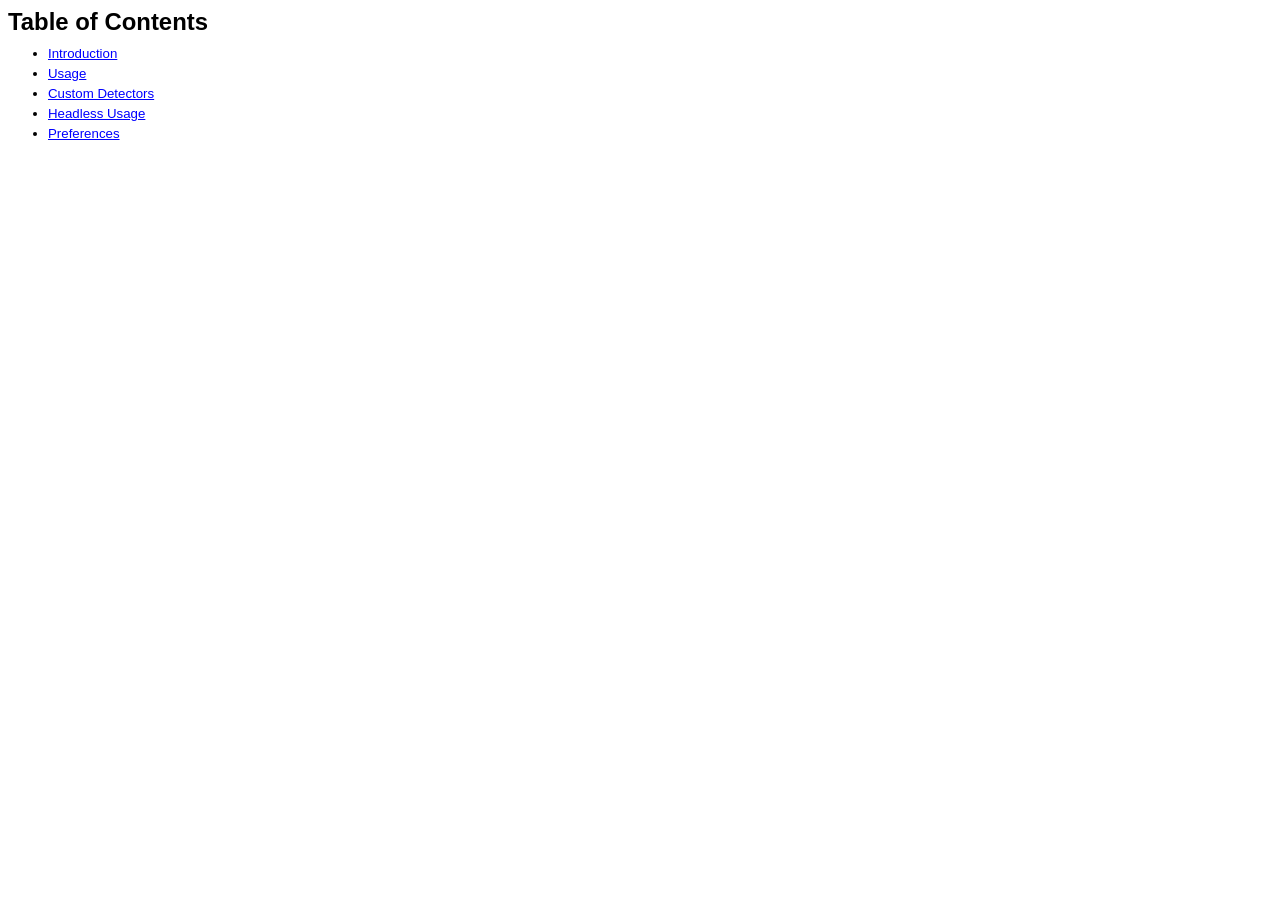
<file: plugins/com.tlcsdm.eclipse.ucdetector/help/index.html>
<html>
<head>
  <title>Tlcsdm UCDetector Plug-in</title>
  <link rel="stylesheet" href="book.css" charset="ISO-8859-1" type="text/css"/>
</head>
<body>
  <h1>Table of Contents</h1>
  <ul>
    <li><a href="01_introduction.html">Introduction</a></li>
    <li><a href="02_usage.html">Usage</a></li>
    <li><a href="03_custom_detectors.html">Custom Detectors</a></li>
    <li><a href="04_headless.html">Headless Usage</a></li>
    <li><a href="05_preferences.html">Preferences</a></li>
  </ul>
</body>
</html>
</file>
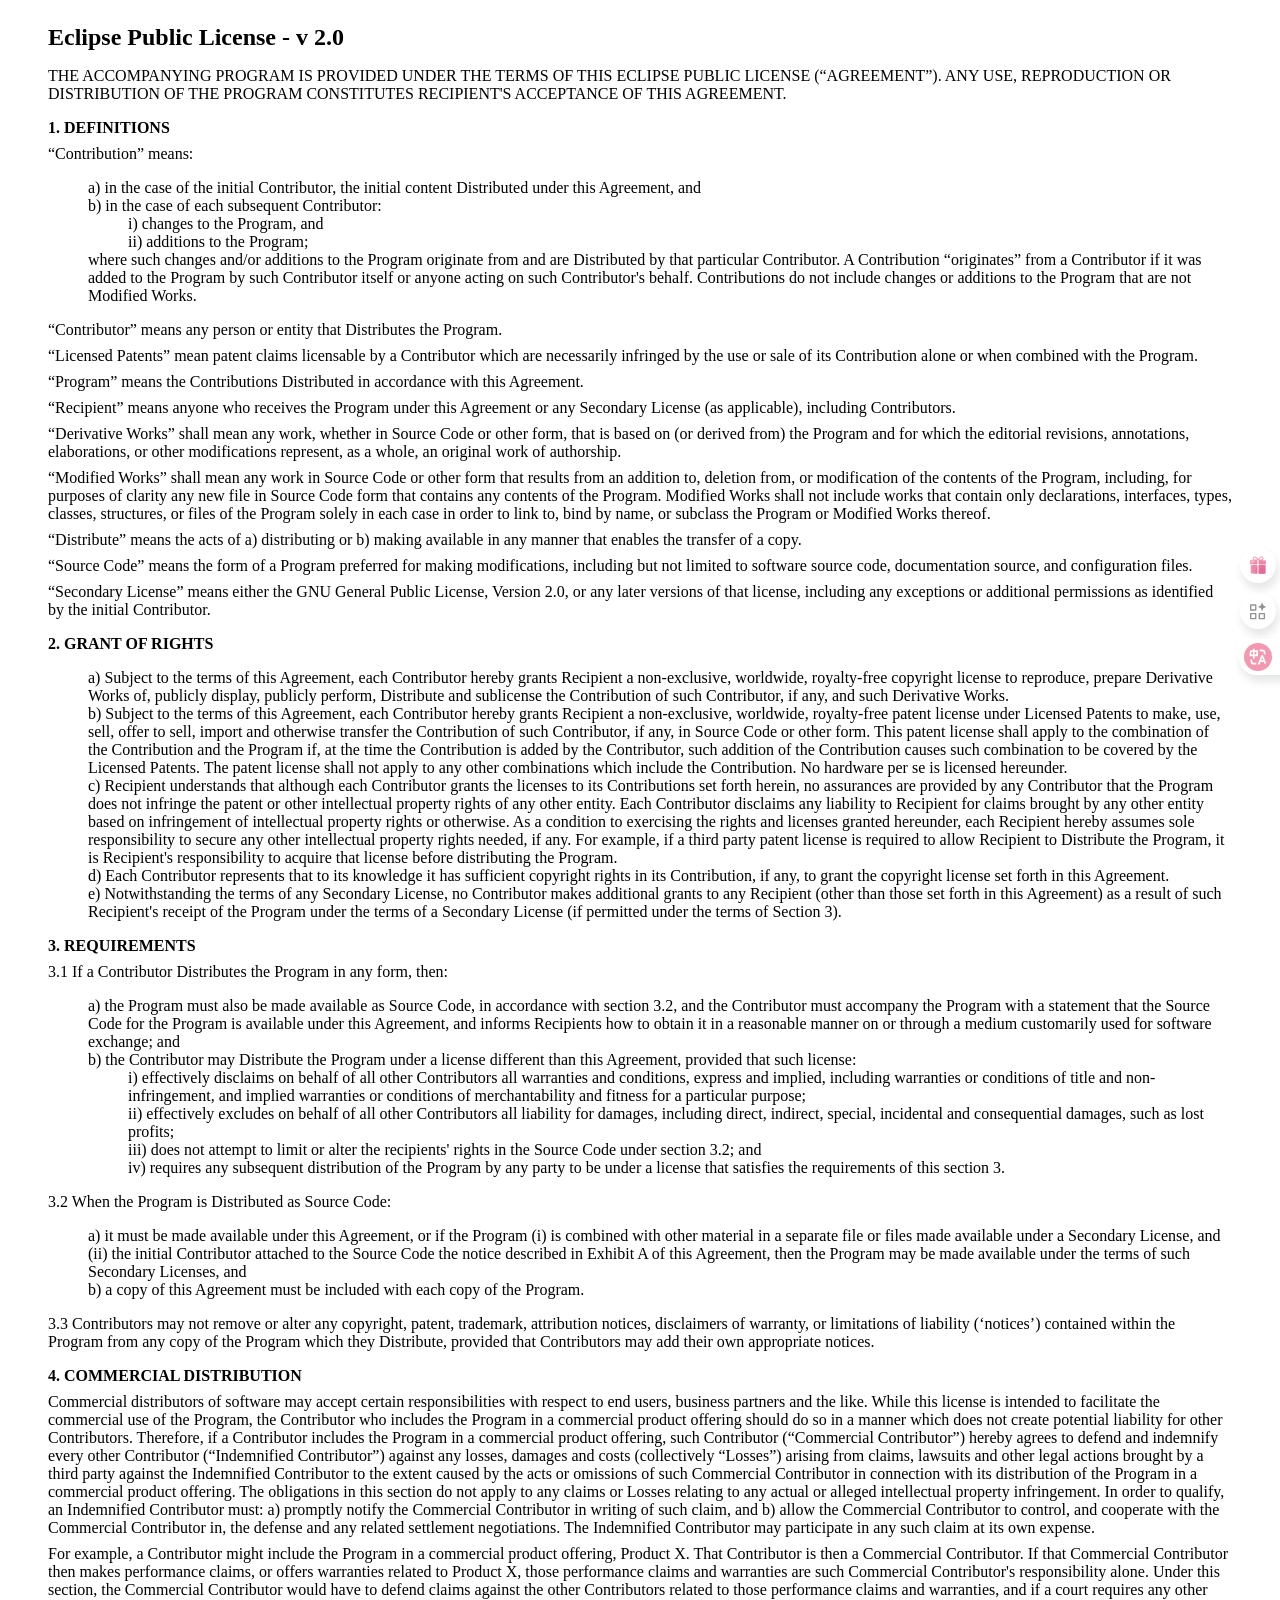
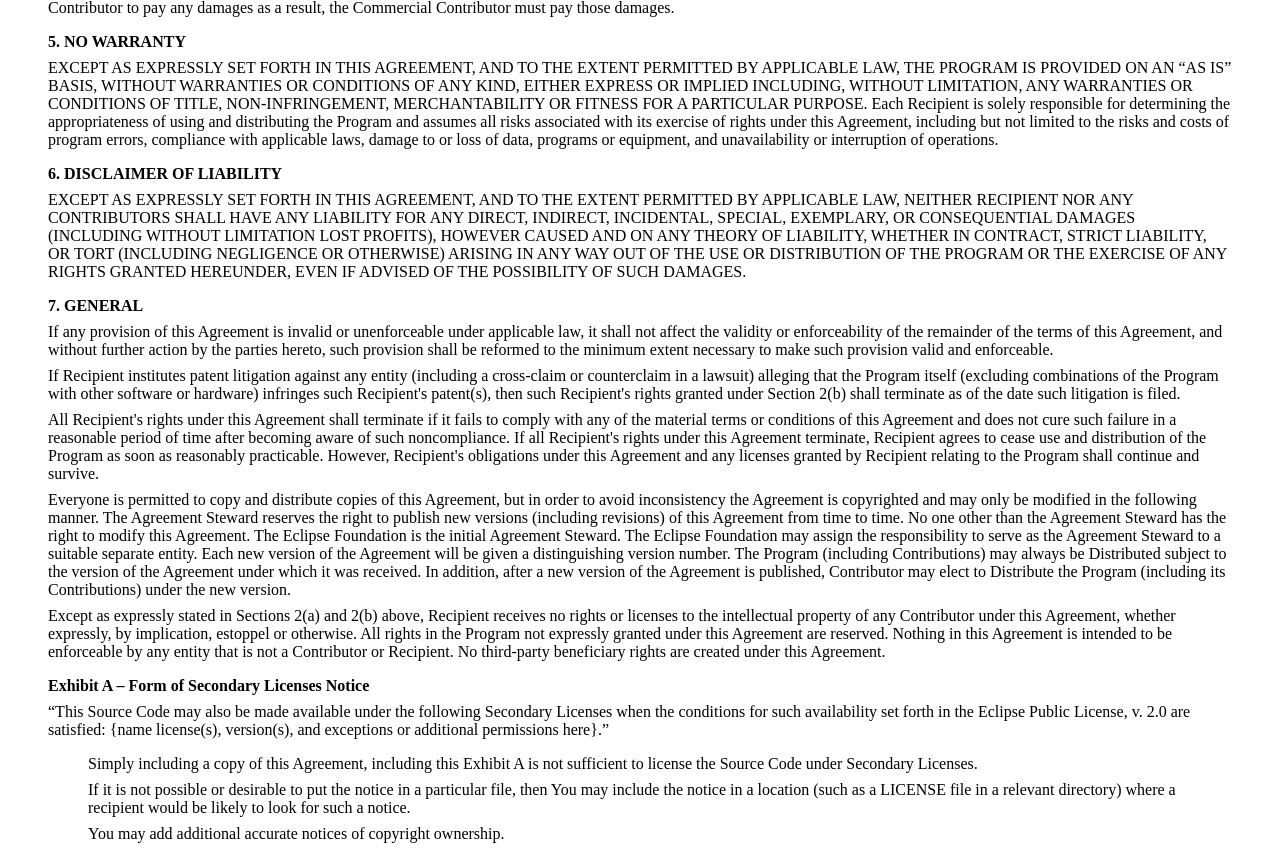
<file: features/com.tlcsdm.eclipse.ucdetector.feature/epl-v20.html>
<!DOCTYPE html PUBLIC "-//W3C//DTD XHTML 1.0 Strict//EN" "http://www.w3.org/TR/xhtml1/DTD/xhtml1-strict.dtd">
<!-- saved from url=(0046)https://www.eclipse.org/legal/epl/epl-v20.html -->
<html xmlns="http://www.w3.org/1999/xhtml" xml:lang="en" lang="en"><head><meta http-equiv="Content-Type" content="text/html; charset=UTF-8">
    
    <title>Eclipse Public License - Version 2.0</title>
    <style type="text/css">
      body {
        margin: 1.5em 3em;
      }
      h1{
        font-size:1.5em;
      }
      h2{
        font-size:1em;
        margin-bottom:0.5em;
        margin-top:1em;
      }
      p {
        margin-top:  0.5em;
        margin-bottom: 0.5em;
      }
      ul, ol{
        list-style-type:none;
      }
    </style>
  <style id="pp_style">:root {
  --color-primary: #306eff;
  --color-primary-hover: #4a80ff;
  --color-primary-active: #175cff;
  --color-primary-disabled: rgba(48, 110, 255, 0.5);
  --el-color-error: #ff663b;
  --transition: 0.2s cubic-bezier(0.645, 0.045, 0.355, 1);
}
#no-select {
  -webkit-touch-callout: none;
  /* iOS Safari */
  -webkit-user-select: none;
  /* Safari */
  -moz-user-select: none;
  /* Old versions of Firefox */
  -ms-user-select: none;
  /* Internet Explorer/Edge */
  user-select: none;
}
a.pp-restore-btn {
  --size: 24px;
  height: var(--size) !important;
  width: var(--size) !important;
  display: inline-block;
  vertical-align: middle !important;
  border: none !important;
  padding: 0 !important;
  margin: 0 !important;
  z-index: 999 !important;
  cursor: pointer !important;
  background-color: transparent !important;
  position: relative;
}
a.pp-restore-btn::after,
a.pp-restore-btn::before {
  display: none;
}
a.pp-restore-btn div {
  margin: 0 !important;
}
a.pp-restore-btn::before,
a.pp-restore-btn::after {
  display: none !important;
}
a.pp-restore-btn:hover .pp-tip {
  display: block;
}
a.pp-restore-btn:hover .pp-btn {
  background-image: url([data-uri]);
}
a.pp-restore-btn .pp-btn {
  height: var(--size);
  width: var(--size);
  background: url([data-uri]) no-repeat center / 100%;
}
a.pp-restore-btn .pp-tip {
  -webkit-touch-callout: none;
  /* iOS Safari */
  -webkit-user-select: none;
  /* Safari */
  -moz-user-select: none;
  /* Old versions of Firefox */
  -ms-user-select: none;
  /* Internet Explorer/Edge */
  user-select: none;
  background: rgba(38, 38, 38, 0.9);
  border-bottom-right-radius: 4px;
  border-top-right-radius: 4px;
  box-sizing: border-box;
  color: #fff;
  display: none;
  font-size: 12px;
  font-style: normal;
  font-weight: 400;
  height: var(--size);
  line-height: var(--size);
  padding: 0 4px !important;
  position: fixed;
  z-index: 9999999999;
  white-space: nowrap;
}
#pp_context_menu,
#pp .context-menu {
  position: fixed;
  background: #fff;
  box-shadow: 0 4px 16px rgba(0, 0, 0, 0.1);
  border-radius: 6px;
  padding: 6px 8px 8px;
  margin: 0;
  z-index: 9999999999;
}
#pp_context_menu li,
#pp .context-menu li {
  cursor: pointer;
  border-radius: 6px;
  color: #000;
  font-size: 14px;
  font-style: normal;
  font-weight: 400;
  height: 40px;
  line-height: 40px;
  padding: 0 8px;
  display: flex;
  justify-content: space-between;
  align-items: center;
  list-style: none;
  white-space: nowrap;
}
#pp_context_menu li.title,
#pp .context-menu li.title {
  cursor: default;
  color: #666;
  font-size: 12px;
  height: 32px;
  line-height: 32px;
  position: relative;
  margin-bottom: 14px;
}
#pp_context_menu li.title:hover,
#pp .context-menu li.title:hover {
  background: unset;
}
#pp_context_menu li.title::after,
#pp .context-menu li.title::after {
  content: '';
  position: absolute;
  display: block;
  height: 1px;
  inset: auto -8px -6px;
  background: rgba(0, 0, 0, 0.1);
}
#pp_context_menu li:hover,
#pp .context-menu li:hover {
  background: #f2f3f4;
}
#pp_landing_page {
  display: none;
  position: fixed;
  z-index: 9999999999;
  top: 6px;
  right: 6px;
  width: 380px;
  min-height: 504px;
  max-height: calc(100vh - 12px);
  border: none;
  border-radius: 16px;
  box-shadow: 0 6px 20px rgba(0, 0, 0, 0.08);
  background: #fff;
  outline: 0.5px solid #e5e5e5;
}
#pp_close_landing_page {
  display: none;
  position: fixed;
  z-index: 9999999999;
  top: 18px;
  right: 18px;
  width: 24px;
  height: 24px;
  cursor: pointer;
  color: #ddd;
}
#pp_close_landing_page:hover {
  color: #fff;
}
#pp_modal {
  width: 640px;
  background: #fff;
  border-radius: 16px;
  padding: 32px;
  border: none;
  top: 50%;
  left: 50%;
  transform: translate(-50%, -50%);
  font-style: normal !important;
}
#pp_modal_wrap {
  position: fixed;
  top: 0;
  right: 0;
  bottom: 0;
  left: 0;
  background: rgba(0, 0, 0, 0.6);
  z-index: 9999999999;
}
#pp_modal_wrap * {
  box-sizing: border-box;
  font-family: -apple-system, BlinkMacSystemFont, Segoe UI, Roboto, Helvetica Neue, Arial, Noto Sans, sans-serif, apple color emoji, segoe ui emoji, Segoe UI Symbol, noto color emoji;
  -webkit-font-smoothing: antialiased;
  -moz-osx-font-smoothing: grayscale;
  font-size: 14px;
  font-variant: tabular-nums;
  font-feature-settings: 'tnum';
  transition: all var(--transition);
}
#pp_modal_wrap a {
  display: inline-block;
  text-decoration: none !important;
  cursor: pointer !important;
}
#pp_modal .pp_header {
  display: flex;
  justify-content: space-between;
  align-items: center;
}
#pp_modal_title {
  font-weight: 600;
  font-size: 18px;
  line-height: 27px;
}
#pp_modal_close {
  width: 24px;
  height: 24px;
  background: url([data-uri]) no-repeat center / cover;
}
#pp_modal_body {
  padding: 24px 0 32px;
}
#pp_modal_input {
  width: 100%;
  background: #f2f3f4;
  border-radius: 4px;
  font-weight: 400;
  font-size: 14px;
  padding: 12px 16px;
  border: none;
  resize: none;
  outline: none;
}
#pp_modal_valid_message {
  overflow: hidden;
  -ms-text-overflow: ellipsis;
  text-overflow: ellipsis;
  white-space: nowrap;
  color: #ff663b;
  position: absolute;
  line-height: 26px;
  height: 26px;
  max-width: 576px;
}
#pp_modal .pp_footer {
  display: flex;
  align-items: center;
  justify-content: flex-end;
}
#pp_modal_cancel {
  font-weight: 400;
  font-size: 14px;
  color: #000;
  padding: 0 16px;
  line-height: 36px;
  height: 36px;
}
#pp_modal_cancel:hover {
  background: #f5f7fa;
}
#pp_modal_confirm {
  min-width: 120px;
  line-height: 36px;
  height: 36px;
  padding: 0 16px;
  font-weight: 600;
  font-size: 14px;
  color: #fff;
  border-radius: 4px;
  text-align: center;
  display: flex !important;
  align-items: center;
  margin-left: 16px;
  background: var(--color-primary);
}
#pp_modal_confirm:hover {
  background: var(--color-primary-hover);
}
#pp_modal_confirm:active {
  background: var(--color-primary-active);
}
#pp_modal_confirm.disabled,
#pp_modal_confirm:disabled {
  background: var(--color-primary-disabled);
  opacity: 0.5;
}
#pp_modal_confirm_icon {
  display: inline-block;
  width: 24px;
  height: 24px;
  background: url([data-uri]) no-repeat center / cover;
}
#pp_float_ball {
  position: fixed;
  z-index: 9999999999;
  right: 0;
  bottom: 20%;
  display: flex;
  flex-direction: column-reverse;
}
#pp_float_ball_main:hover {
  width: 64px;
  border: 0;
  background: var(--color-primary) url([data-uri]) no-repeat center / 24px;
}
#pp_float_ball_main {
  position: relative;
  cursor: pointer;
  width: 50px;
  height: 44px;
  box-shadow: 0 8px 16px 0 rgba(8, 6, 33, 0.1);
  border-radius: 44px 0 0 44px;
  border: 0.5px solid #0000001a;
  box-sizing: border-box;
  background: #fff url([data-uri]) no-repeat center / 24px;
  transition: all var(--transition);
}
#pp_float_ball_tip {
  display: none;
  z-index: -1;
  position: absolute;
  background-color: #457cff;
  top: 50%;
  transform: translateY(-50%);
  width: 200px;
  right: 82px;
  border-radius: 8px;
  padding: 24px 12px;
  text-align: center;
}
#pp_float_ball_tip_close {
  position: absolute;
  display: block;
  top: 12px;
  right: 12px;
  width: 24px;
  height: 24px;
  mask: url([data-uri]) no-repeat center / cover;
  background: #fff;
}
#pp_float_ball_tip_icon {
  display: inline-block;
  width: 54px;
  height: 54px;
  background: url([data-uri]) no-repeat center / 100%;
}
#pp_float_ball_tip_desc {
  font-size: 16px;
  color: #fff;
  font-weight: 600;
}
#pp_float_ball_tip_btn {
  margin-top: 12px;
  background: #fff;
  padding: 4px 12px;
  line-height: 22px;
  font-size: 13px;
  font-weight: 600;
  border-radius: 8px;
  color: var(--color-primary);
  text-decoration: none;
  display: inline-block;
  cursor: pointer;
  transition: background var(--transition);
}
#pp_float_ball_tip_btn:hover {
  background: #ecf2ff;
}
#pp_float_ball_tip::after {
  content: '';
  position: absolute;
  border-radius: 0 2px;
  width: 14px;
  height: 14px;
  display: block;
  background: #457cff;
  top: 50%;
  transform: translateY(-50%) rotate(45deg);
  right: -7px;
}
#pp_float_ball_context_menu {
  position: fixed;
  background: #fff;
  box-shadow: 0 4px 16px rgba(0, 0, 0, 0.1);
  border-radius: 6px;
  padding: 6px 8px 8px;
  margin: 0;
  z-index: 9999999999;
  display: none;
}
#pp_float_ball_context_menu li {
  cursor: pointer;
  border-radius: 6px;
  color: #000;
  font-size: 14px;
  font-style: normal;
  font-weight: 400;
  height: 40px;
  line-height: 40px;
  padding: 0 8px;
  display: flex;
  justify-content: space-between;
  align-items: center;
  list-style: none;
  white-space: nowrap;
}
#pp_float_ball_context_menu li.title {
  cursor: default;
  color: #666;
  font-size: 12px;
  height: 32px;
  line-height: 32px;
  position: relative;
  margin-bottom: 14px;
}
#pp_float_ball_context_menu li.title:hover {
  background: unset;
}
#pp_float_ball_context_menu li.title::after {
  content: '';
  position: absolute;
  display: block;
  height: 1px;
  inset: auto -8px -6px;
  background: rgba(0, 0, 0, 0.1);
}
#pp_float_ball_context_menu li:hover {
  background: #f2f3f4;
}
#pp_alert {
  display: flex;
  justify-content: space-between;
  align-items: center;
  top: 24px;
  left: 50%;
  transform: translateX(-50%);
  position: fixed;
  line-height: 1.2;
  box-sizing: border-box;
  padding: 12px 24px;
  background: var(--color-primary);
  border-radius: 4px;
  color: #fff;
  font-size: 14px;
  gap: 8px;
  box-shadow: 0 0 12px 0 #7fa4dc;
}
</style><style data-id="immersive-translate-input-injected-css">.immersive-translate-input {
  position: absolute;
  top: 0;
  right: 0;
  left: 0;
  bottom: 0;
  z-index: 2147483647;
  display: flex;
  justify-content: center;
  align-items: center;
}
.immersive-translate-attach-loading::after {
  content: " ";

  --loading-color: #f78fb6;
  width: 6px;
  height: 6px;
  border-radius: 50%;
  display: block;
  margin: 12px auto;
  position: relative;
  color: white;
  left: -100px;
  box-sizing: border-box;
  animation: immersiveTranslateShadowRolling 1.5s linear infinite;

  position: absolute;
  top: 50%;
  left: 50%;
  transform: translate(-2000%, -50%);
  z-index: 100;
}

.immersive-translate-loading-spinner {
  vertical-align: middle !important;
  width: 10px !important;
  height: 10px !important;
  display: inline-block !important;
  margin: 0 4px !important;
  border: 2px rgba(221, 244, 255, 0.6) solid !important;
  border-top: 2px rgba(0, 0, 0, 0.375) solid !important;
  border-left: 2px rgba(0, 0, 0, 0.375) solid !important;
  border-radius: 50% !important;
  padding: 0 !important;
  -webkit-animation: immersive-translate-loading-animation 0.6s infinite linear !important;
  animation: immersive-translate-loading-animation 0.6s infinite linear !important;
}

@-webkit-keyframes immersive-translate-loading-animation {
  from {
    -webkit-transform: rotate(0deg);
  }

  to {
    -webkit-transform: rotate(359deg);
  }
}

@keyframes immersive-translate-loading-animation {
  from {
    transform: rotate(0deg);
  }

  to {
    transform: rotate(359deg);
  }
}

.immersive-translate-input-loading {
  --loading-color: #f78fb6;
  width: 6px;
  height: 6px;
  border-radius: 50%;
  display: block;
  margin: 12px auto;
  position: relative;
  color: white;
  left: -100px;
  box-sizing: border-box;
  animation: immersiveTranslateShadowRolling 1.5s linear infinite;
}

@keyframes immersiveTranslateShadowRolling {
  0% {
    box-shadow: 0px 0 rgba(255, 255, 255, 0), 0px 0 rgba(255, 255, 255, 0),
      0px 0 rgba(255, 255, 255, 0), 0px 0 rgba(255, 255, 255, 0);
  }

  12% {
    box-shadow: 100px 0 var(--loading-color), 0px 0 rgba(255, 255, 255, 0),
      0px 0 rgba(255, 255, 255, 0), 0px 0 rgba(255, 255, 255, 0);
  }

  25% {
    box-shadow: 110px 0 var(--loading-color), 100px 0 var(--loading-color),
      0px 0 rgba(255, 255, 255, 0), 0px 0 rgba(255, 255, 255, 0);
  }

  36% {
    box-shadow: 120px 0 var(--loading-color), 110px 0 var(--loading-color),
      100px 0 var(--loading-color), 0px 0 rgba(255, 255, 255, 0);
  }

  50% {
    box-shadow: 130px 0 var(--loading-color), 120px 0 var(--loading-color),
      110px 0 var(--loading-color), 100px 0 var(--loading-color);
  }

  62% {
    box-shadow: 200px 0 rgba(255, 255, 255, 0), 130px 0 var(--loading-color),
      120px 0 var(--loading-color), 110px 0 var(--loading-color);
  }

  75% {
    box-shadow: 200px 0 rgba(255, 255, 255, 0), 200px 0 rgba(255, 255, 255, 0),
      130px 0 var(--loading-color), 120px 0 var(--loading-color);
  }

  87% {
    box-shadow: 200px 0 rgba(255, 255, 255, 0), 200px 0 rgba(255, 255, 255, 0),
      200px 0 rgba(255, 255, 255, 0), 130px 0 var(--loading-color);
  }

  100% {
    box-shadow: 200px 0 rgba(255, 255, 255, 0), 200px 0 rgba(255, 255, 255, 0),
      200px 0 rgba(255, 255, 255, 0), 200px 0 rgba(255, 255, 255, 0);
  }
}

.immersive-translate-toast {
  display: flex;
  position: fixed;
  z-index: 2147483647;
  left: 0;
  right: 0;
  top: 1%;
  width: fit-content;
  padding: 12px 20px;
  margin: auto;
  overflow: auto;
  background: #fef6f9;
  box-shadow: 0px 4px 10px 0px rgba(0, 10, 30, 0.06);
  font-size: 15px;
  border-radius: 8px;
  color: #333;
}

.immersive-translate-toast-content {
  display: flex;
  flex-direction: row;
  align-items: center;
}

.immersive-translate-toast-hidden {
  margin: 0 20px 0 72px;
  text-decoration: underline;
  cursor: pointer;
}

.immersive-translate-toast-close {
  color: #666666;
  font-size: 20px;
  font-weight: bold;
  padding: 0 10px;
  cursor: pointer;
}

@media screen and (max-width: 768px) {
  .immersive-translate-toast {
    top: 0;
    padding: 12px 0px 0 10px;
  }
  .immersive-translate-toast-content {
    flex-direction: column;
    text-align: center;
  }
  .immersive-translate-toast-hidden {
    margin: 10px auto;
  }
}

.immersive-translate-modal {
  display: none;
  position: fixed;
  z-index: 2147483647;
  left: 0;
  top: 0;
  width: 100%;
  height: 100%;
  overflow: auto;
  background-color: rgb(0, 0, 0);
  background-color: rgba(0, 0, 0, 0.4);
  font-size: 15px;
}

.immersive-translate-modal-content {
  background-color: #fefefe;
  margin: 10% auto;
  padding: 40px 24px 24px;
  border-radius: 12px;
  width: 350px;
  font-family: system-ui, -apple-system, "Segoe UI", "Roboto", "Ubuntu",
    "Cantarell", "Noto Sans", sans-serif, "Apple Color Emoji", "Segoe UI Emoji",
    "Segoe UI Symbol", "Noto Color Emoji";
  position: relative;
}

@media screen and (max-width: 768px) {
  .immersive-translate-modal-content {
    margin: 50% auto !important;
  }
}

.immersive-translate-modal .immersive-translate-modal-content-in-input {
  max-width: 500px;
}
.immersive-translate-modal-content-in-input .immersive-translate-modal-body {
  text-align: left;
  max-height: unset;
}

.immersive-translate-modal-title {
  text-align: center;
  font-size: 16px;
  font-weight: 700;
  color: #333333;
}

.immersive-translate-modal-body {
  text-align: center;
  font-size: 14px;
  font-weight: 400;
  color: #333333;
  margin-top: 24px;
}

@media screen and (max-width: 768px) {
  .immersive-translate-modal-body {
    max-height: 250px;
    overflow-y: auto;
  }
}

.immersive-translate-close {
  color: #666666;
  position: absolute;
  right: 16px;
  top: 16px;
  font-size: 20px;
  font-weight: bold;
}

.immersive-translate-close:hover,
.immersive-translate-close:focus {
  text-decoration: none;
  cursor: pointer;
}

.immersive-translate-modal-footer {
  display: flex;
  justify-content: center;
  flex-wrap: wrap;
  margin-top: 24px;
}

.immersive-translate-btn {
  width: fit-content;
  color: #fff;
  background-color: #ea4c89;
  border: none;
  font-size: 14px;
  margin: 0 8px;
  padding: 9px 30px;
  border-radius: 5px;
  display: flex;
  align-items: center;
  justify-content: center;
  cursor: pointer;
  transition: background-color 0.3s ease;
}

.immersive-translate-btn:hover {
  background-color: #f082ac;
}
.immersive-translate-btn:disabled {
  opacity: 0.6;
  cursor: not-allowed;
}
.immersive-translate-btn:disabled:hover {
  background-color: #ea4c89;
}

.immersive-translate-cancel-btn {
  /* gray color */
  background-color: rgb(89, 107, 120);
}

.immersive-translate-cancel-btn:hover {
  background-color: hsl(205, 20%, 32%);
}

.immersive-translate-action-btn {
  background-color: transparent;
  color: #ea4c89;
  border: 1px solid #ea4c89;
}

.immersive-translate-btn svg {
  margin-right: 5px;
}

.immersive-translate-link {
  cursor: pointer;
  user-select: none;
  -webkit-user-drag: none;
  text-decoration: none;
  color: #007bff;
  -webkit-tap-highlight-color: rgba(0, 0, 0, 0.1);
}

.immersive-translate-primary-link {
  cursor: pointer;
  user-select: none;
  -webkit-user-drag: none;
  text-decoration: none;
  color: #ea4c89;
  -webkit-tap-highlight-color: rgba(0, 0, 0, 0.1);
}

.immersive-translate-modal input[type="radio"] {
  margin: 0 6px;
  cursor: pointer;
}

.immersive-translate-modal label {
  cursor: pointer;
}

.immersive-translate-close-action {
  position: absolute;
  top: 2px;
  right: 0px;
  cursor: pointer;
}

.imt-image-status {
  background-color: rgba(0, 0, 0, 0.5) !important;
  display: flex !important;
  flex-direction: column !important;
  align-items: center !important;
  justify-content: center !important;
  border-radius: 16px !important;
}
.imt-image-status img,
.imt-image-status svg,
.imt-img-loading {
  width: 28px !important;
  height: 28px !important;
  margin: 0 0 8px 0 !important;
  min-height: 28px !important;
  min-width: 28px !important;
  position: relative !important;
}
.imt-img-loading {
  background-image: url("[data-uri]");
  background-size: 28px 28px;
  animation: image-loading-rotate 1s linear infinite !important;
}

.imt-image-status span {
  color: var(--bg-2, #fff) !important;
  font-size: 14px !important;
  line-height: 14px !important;
  font-weight: 500 !important;
  font-family: "PingFang SC", Arial, sans-serif !important;
}

@keyframes image-loading-rotate {
  from {
    transform: rotate(360deg);
  }
  to {
    transform: rotate(0deg);
  }
}
</style></head>
  <body>
    <h1>Eclipse Public License - v 2.0</h1>
    <p>THE ACCOMPANYING PROGRAM IS PROVIDED UNDER THE TERMS OF THIS ECLIPSE
      PUBLIC LICENSE (“AGREEMENT”). ANY USE, REPRODUCTION OR DISTRIBUTION
      OF THE PROGRAM CONSTITUTES RECIPIENT'S ACCEPTANCE OF THIS AGREEMENT.
    </p>
    <h2 id="definitions">1. DEFINITIONS</h2>
    <p>“Contribution” means:</p>
    <ul>
      <li>a) in the case of the initial Contributor, the initial content
        Distributed under this Agreement, and
      </li>
      <li>
        b) in the case of each subsequent Contributor:
        <ul>
          <li>i) changes to the Program, and</li>
          <li>ii) additions to the Program;</li>
        </ul>
        where such changes and/or additions to the Program originate from
        and are Distributed by that particular Contributor. A Contribution
        “originates” from a Contributor if it was added to the Program by such
        Contributor itself or anyone acting on such Contributor's behalf.
        Contributions do not include changes or additions to the Program that
        are not Modified Works.
      </li>
    </ul>
    <p>“Contributor” means any person or entity that Distributes the Program.</p>
    <p>“Licensed Patents” mean patent claims licensable by a Contributor which
      are necessarily infringed by the use or sale of its Contribution alone
      or when combined with the Program.
    </p>
    <p>“Program” means the Contributions Distributed in accordance with this
      Agreement.
    </p>
    <p>“Recipient” means anyone who receives the Program under this Agreement
      or any Secondary License (as applicable), including Contributors.
    </p>
    <p>“Derivative Works” shall mean any work, whether in Source Code or other
      form, that is based on (or derived from) the Program and for which the
      editorial revisions, annotations, elaborations, or other modifications
      represent, as a whole, an original work of authorship.
    </p>
    <p>“Modified Works” shall mean any work in Source Code or other form that
      results from an addition to, deletion from, or modification of the
      contents of the Program, including, for purposes of clarity any new file
      in Source Code form that contains any contents of the Program. Modified
      Works shall not include works that contain only declarations, interfaces,
      types, classes, structures, or files of the Program solely in each case
      in order to link to, bind by name, or subclass the Program or Modified
      Works thereof.
    </p>
    <p>“Distribute” means the acts of a) distributing or b) making available
      in any manner that enables the transfer of a copy.
    </p>
    <p>“Source Code” means the form of a Program preferred for making
      modifications, including but not limited to software source code,
      documentation source, and configuration files.
    </p>
    <p>“Secondary License” means either the GNU General Public License,
      Version 2.0, or any later versions of that license, including any
      exceptions or additional permissions as identified by the initial
      Contributor.
    </p>
    <h2 id="grant-of-rights">2. GRANT OF RIGHTS</h2>
    <ul>
      <li>a) Subject to the terms of this Agreement, each Contributor hereby
        grants Recipient a non-exclusive, worldwide, royalty-free copyright
        license to reproduce, prepare Derivative Works of, publicly display,
        publicly perform, Distribute and sublicense the Contribution of such
        Contributor, if any, and such Derivative Works.
      </li>
      <li>b) Subject to the terms of this Agreement, each Contributor hereby
        grants Recipient a non-exclusive, worldwide, royalty-free patent
        license under Licensed Patents to make, use, sell, offer to sell,
        import and otherwise transfer the Contribution of such Contributor,
        if any, in Source Code or other form. This patent license shall
        apply to the combination of the Contribution and the Program if,
        at the time the Contribution is added by the Contributor, such
        addition of the Contribution causes such combination to be covered
        by the Licensed Patents. The patent license shall not apply to any
        other combinations which include the Contribution. No hardware per
        se is licensed hereunder.
      </li>
      <li>c) Recipient understands that although each Contributor grants the
        licenses to its Contributions set forth herein, no assurances are
        provided by any Contributor that the Program does not infringe the
        patent or other intellectual property rights of any other entity.
        Each Contributor disclaims any liability to Recipient for claims
        brought by any other entity based on infringement of intellectual
        property rights or otherwise. As a condition to exercising the rights
        and licenses granted hereunder, each Recipient hereby assumes sole
        responsibility to secure any other intellectual property rights needed,
        if any. For example, if a third party patent license is required to
        allow Recipient to Distribute the Program, it is Recipient's
        responsibility to acquire that license before distributing the Program.
      </li>
      <li>d) Each Contributor represents that to its knowledge it has sufficient
        copyright rights in its Contribution, if any, to grant the copyright
        license set forth in this Agreement.
      </li>
      <li>e) Notwithstanding the terms of any Secondary License, no Contributor
        makes additional grants to any Recipient (other than those set forth
        in this Agreement) as a result of such Recipient's receipt of the
        Program under the terms of a Secondary License (if permitted under
        the terms of Section 3).
      </li>
    </ul>
    <h2 id="requirements">3. REQUIREMENTS</h2>
    <p>3.1 If a Contributor Distributes the Program in any form, then:</p>
    <ul>
      <li>a) the Program must also be made available as Source Code, in
        accordance with section 3.2, and the Contributor must accompany
        the Program with a statement that the Source Code for the Program
        is available under this Agreement, and informs Recipients how to
        obtain it in a reasonable manner on or through a medium customarily
        used for software exchange; and
      </li>
      <li>
        b) the Contributor may Distribute the Program under a license
        different than this Agreement, provided that such license:
        <ul>
          <li>i) effectively disclaims on behalf of all other Contributors all
            warranties and conditions, express and implied, including warranties
            or conditions of title and non-infringement, and implied warranties
            or conditions of merchantability and fitness for a particular purpose;
          </li>
          <li>ii) effectively excludes on behalf of all other Contributors all
            liability for damages, including direct, indirect, special, incidental
            and consequential damages, such as lost profits;
          </li>
          <li>iii) does not attempt to limit or alter the recipients' rights in the
            Source Code under section 3.2; and
          </li>
          <li>iv) requires any subsequent distribution of the Program by any party
            to be under a license that satisfies the requirements of this section 3.
          </li>
        </ul>
      </li>
    </ul>
    <p>3.2 When the Program is Distributed as Source Code:</p>
    <ul>
      <li>a) it must be made available under this Agreement, or if the Program (i)
        is combined with other material in a separate file or files made available
        under a Secondary License, and (ii) the initial Contributor attached to
        the Source Code the notice described in Exhibit A of this Agreement,
        then the Program may be made available under the terms of such
        Secondary Licenses, and
      </li>
      <li>b) a copy of this Agreement must be included with each copy of the Program.</li>
    </ul>
    <p>3.3 Contributors may not remove or alter any copyright, patent, trademark,
      attribution notices, disclaimers of warranty, or limitations of liability
      (‘notices’) contained within the Program from any copy of the Program which
      they Distribute, provided that Contributors may add their own appropriate
      notices.
    </p>
    <h2 id="commercial-distribution">4. COMMERCIAL DISTRIBUTION</h2>
    <p>Commercial distributors of software may accept certain responsibilities
      with respect to end users, business partners and the like. While this
      license is intended to facilitate the commercial use of the Program, the
      Contributor who includes the Program in a commercial product offering should
      do so in a manner which does not create potential liability for other
      Contributors. Therefore, if a Contributor includes the Program in a
      commercial product offering, such Contributor (“Commercial Contributor”)
      hereby agrees to defend and indemnify every other Contributor
      (“Indemnified Contributor”) against any losses, damages and costs
      (collectively “Losses”) arising from claims, lawsuits and other legal actions
      brought by a third party against the Indemnified Contributor to the extent
      caused by the acts or omissions of such Commercial Contributor in connection
      with its distribution of the Program in a commercial product offering.
      The obligations in this section do not apply to any claims or Losses relating
      to any actual or alleged intellectual property infringement. In order to
      qualify, an Indemnified Contributor must: a) promptly notify the
      Commercial Contributor in writing of such claim, and b) allow the Commercial
      Contributor to control, and cooperate with the Commercial Contributor in,
      the defense and any related settlement negotiations. The Indemnified
      Contributor may participate in any such claim at its own expense.
    </p>
    <p>For example, a Contributor might include the Program
      in a commercial product offering, Product X. That Contributor is then a
      Commercial Contributor. If that Commercial Contributor then makes performance
      claims, or offers warranties related to Product X, those performance claims
      and warranties are such Commercial Contributor's responsibility alone.
      Under this section, the Commercial Contributor would have to defend claims
      against the other Contributors related to those performance claims and
      warranties, and if a court requires any other Contributor to pay any damages
      as a result, the Commercial Contributor must pay those damages.
    </p>
    <h2 id="warranty">5. NO WARRANTY</h2>
    <p>EXCEPT AS EXPRESSLY SET FORTH IN THIS AGREEMENT, AND TO THE EXTENT PERMITTED
      BY APPLICABLE LAW, THE PROGRAM IS PROVIDED ON AN “AS IS” BASIS, WITHOUT
      WARRANTIES OR CONDITIONS OF ANY KIND, EITHER EXPRESS OR IMPLIED INCLUDING,
      WITHOUT LIMITATION, ANY WARRANTIES OR CONDITIONS OF TITLE, NON-INFRINGEMENT,
      MERCHANTABILITY OR FITNESS FOR A PARTICULAR PURPOSE. Each Recipient is
      solely responsible for determining the appropriateness of using and
      distributing the Program and assumes all risks associated with its
      exercise of rights under this Agreement, including but not limited to the
      risks and costs of program errors, compliance with applicable laws, damage
      to or loss of data, programs or equipment, and unavailability or
      interruption of operations.
    </p>
    <h2 id="disclaimer">6. DISCLAIMER OF LIABILITY</h2>
    <p>EXCEPT AS EXPRESSLY SET FORTH IN THIS AGREEMENT, AND TO THE EXTENT PERMITTED
      BY APPLICABLE LAW, NEITHER RECIPIENT NOR ANY CONTRIBUTORS SHALL HAVE ANY
      LIABILITY FOR ANY DIRECT, INDIRECT, INCIDENTAL, SPECIAL, EXEMPLARY,
      OR CONSEQUENTIAL DAMAGES (INCLUDING WITHOUT LIMITATION LOST PROFITS),
      HOWEVER CAUSED AND ON ANY THEORY OF LIABILITY, WHETHER IN CONTRACT, STRICT
      LIABILITY, OR TORT (INCLUDING NEGLIGENCE OR OTHERWISE) ARISING IN ANY WAY
      OUT OF THE USE OR DISTRIBUTION OF THE PROGRAM OR THE EXERCISE OF ANY RIGHTS
      GRANTED HEREUNDER, EVEN IF ADVISED OF THE POSSIBILITY OF SUCH DAMAGES.
    </p>
    <h2 id="general">7. GENERAL</h2>
    <p>If any provision of this Agreement is invalid or unenforceable under
      applicable law, it shall not affect the validity or enforceability of the
      remainder of the terms of this Agreement, and without further action by the
      parties hereto, such provision shall be reformed to the minimum extent
      necessary to make such provision valid and enforceable.
    </p>
    <p>If Recipient institutes patent litigation against any entity (including a
      cross-claim or counterclaim in a lawsuit) alleging that the Program itself
      (excluding combinations of the Program with other software or hardware)
      infringes such Recipient's patent(s), then such Recipient's rights granted
      under Section 2(b) shall terminate as of the date such litigation is filed.
    </p>
    <p>All Recipient's rights under this Agreement shall terminate if it fails to
      comply with any of the material terms or conditions of this Agreement and
      does not cure such failure in a reasonable period of time after becoming
      aware of such noncompliance. If all Recipient's rights under this Agreement
      terminate, Recipient agrees to cease use and distribution of the Program
      as soon as reasonably practicable. However, Recipient's obligations under
      this Agreement and any licenses granted by Recipient relating to the
      Program shall continue and survive.
    </p>
    <p>Everyone is permitted to copy and distribute copies of this Agreement,
      but in order to avoid inconsistency the Agreement is copyrighted and may
      only be modified in the following manner. The Agreement Steward reserves
      the right to publish new versions (including revisions) of this Agreement
      from time to time. No one other than the Agreement Steward has the right
      to modify this Agreement. The Eclipse Foundation is the initial Agreement
      Steward. The Eclipse Foundation may assign the responsibility to serve as
      the Agreement Steward to a suitable separate entity. Each new version of
      the Agreement will be given a distinguishing version number. The Program
      (including Contributions) may always be Distributed subject to the version
      of the Agreement under which it was received. In addition, after a new
      version of the Agreement is published, Contributor may elect to Distribute
      the Program (including its Contributions) under the new version.
    </p>
    <p>Except as expressly stated in Sections 2(a) and 2(b) above, Recipient
      receives no rights or licenses to the intellectual property of any
      Contributor under this Agreement, whether expressly, by implication,
      estoppel or otherwise. All rights in the Program not expressly granted
      under this Agreement are reserved. Nothing in this Agreement is intended
      to be enforceable by any entity that is not a Contributor or Recipient.
      No third-party beneficiary rights are created under this Agreement.
    </p>
    <h2 id="exhibit-a">Exhibit A – Form of Secondary Licenses Notice</h2>
    <p>“This Source Code may also be made available under the following 
    	Secondary Licenses when the conditions for such availability set forth 
    	in the Eclipse Public License, v. 2.0 are satisfied: {name license(s),
    	version(s), and exceptions or additional permissions here}.”
    </p>
    <blockquote>
      <p>Simply including a copy of this Agreement, including this Exhibit A
        is not sufficient to license the Source Code under Secondary Licenses.
      </p>
      <p>If it is not possible or desirable to put the notice in a particular file,
        then You may include the notice in a location (such as a LICENSE file in a
        relevant directory) where a recipient would be likely to look for
        such a notice.
      </p>
      <p>You may add additional accurate notices of copyright ownership.</p>
    </blockquote>
  
<i id="__PIKPAK_EXTENSION__" style="display: none;">1.7.1</i><deepl-input-controller translate="no"><template shadowrootmode="open"><link rel="stylesheet" href="chrome-extension://cofdbpoegempjloogbagkncekinflcnj/build/content.css"><div dir="ltr" style="visibility: initial !important;"><div class="dl-input-translation-container svelte-95aucy"><div></div></div></div></template></deepl-input-controller></body><div id="immersive-translate-popup" style="all: initial"><template shadowrootmode="open"><style>@charset "UTF-8";
/*!
 * Pico.css v1.5.6 (https://picocss.com)
 * Copyright 2019-2022 - Licensed under MIT
 */
/**
 * Theme: default
 */
#mount {
  --font-family: system-ui, -apple-system, "Segoe UI", "Roboto", "Ubuntu",
    "Cantarell", "Noto Sans", sans-serif, "Apple Color Emoji", "Segoe UI Emoji",
    "Segoe UI Symbol", "Noto Color Emoji";
  --line-height: 1.5;
  --font-weight: 400;
  --font-size: 16px;
  --border-radius: 0.25rem;
  --border-width: 1px;
  --outline-width: 3px;
  --spacing: 1rem;
  --typography-spacing-vertical: 1.5rem;
  --block-spacing-vertical: calc(var(--spacing) * 2);
  --block-spacing-horizontal: var(--spacing);
  --grid-spacing-vertical: 0;
  --grid-spacing-horizontal: var(--spacing);
  --form-element-spacing-vertical: 0.75rem;
  --form-element-spacing-horizontal: 1rem;
  --nav-element-spacing-vertical: 1rem;
  --nav-element-spacing-horizontal: 0.5rem;
  --nav-link-spacing-vertical: 0.5rem;
  --nav-link-spacing-horizontal: 0.5rem;
  --form-label-font-weight: var(--font-weight);
  --transition: 0.2s ease-in-out;
  --modal-overlay-backdrop-filter: blur(0.25rem);
}
@media (min-width: 576px) {
  #mount {
    --font-size: 17px;
  }
}
@media (min-width: 768px) {
  #mount {
    --font-size: 18px;
  }
}
@media (min-width: 992px) {
  #mount {
    --font-size: 19px;
  }
}
@media (min-width: 1200px) {
  #mount {
    --font-size: 20px;
  }
}

@media (min-width: 576px) {
  #mount > header,
  #mount > main,
  #mount > footer,
  section {
    --block-spacing-vertical: calc(var(--spacing) * 2);
  }
}
@media (min-width: 768px) {
  #mount > header,
  #mount > main,
  #mount > footer,
  section {
    --block-spacing-vertical: calc(var(--spacing) * 2.5);
  }
}
@media (min-width: 992px) {
  #mount > header,
  #mount > main,
  #mount > footer,
  section {
    --block-spacing-vertical: calc(var(--spacing) * 3);
  }
}
@media (min-width: 1200px) {
  #mount > header,
  #mount > main,
  #mount > footer,
  section {
    --block-spacing-vertical: calc(var(--spacing) * 3.5);
  }
}

@media (min-width: 576px) {
  article {
    --block-spacing-horizontal: calc(var(--spacing) * 1.25);
  }
}
@media (min-width: 768px) {
  article {
    --block-spacing-horizontal: calc(var(--spacing) * 1.5);
  }
}
@media (min-width: 992px) {
  article {
    --block-spacing-horizontal: calc(var(--spacing) * 1.75);
  }
}
@media (min-width: 1200px) {
  article {
    --block-spacing-horizontal: calc(var(--spacing) * 2);
  }
}

dialog > article {
  --block-spacing-vertical: calc(var(--spacing) * 2);
  --block-spacing-horizontal: var(--spacing);
}
@media (min-width: 576px) {
  dialog > article {
    --block-spacing-vertical: calc(var(--spacing) * 2.5);
    --block-spacing-horizontal: calc(var(--spacing) * 1.25);
  }
}
@media (min-width: 768px) {
  dialog > article {
    --block-spacing-vertical: calc(var(--spacing) * 3);
    --block-spacing-horizontal: calc(var(--spacing) * 1.5);
  }
}

a {
  --text-decoration: none;
}
a.secondary,
a.contrast {
  --text-decoration: underline;
}

small {
  --font-size: 0.875em;
}

h1,
h2,
h3,
h4,
h5,
h6 {
  --font-weight: 700;
}

h1 {
  --font-size: 2rem;
  --typography-spacing-vertical: 3rem;
}

h2 {
  --font-size: 1.75rem;
  --typography-spacing-vertical: 2.625rem;
}

h3 {
  --font-size: 1.5rem;
  --typography-spacing-vertical: 2.25rem;
}

h4 {
  --font-size: 1.25rem;
  --typography-spacing-vertical: 1.874rem;
}

h5 {
  --font-size: 1.125rem;
  --typography-spacing-vertical: 1.6875rem;
}

[type="checkbox"],
[type="radio"] {
  --border-width: 2px;
}

[type="checkbox"][role="switch"] {
  --border-width: 2px;
}

thead th,
thead td,
tfoot th,
tfoot td {
  --border-width: 3px;
}

:not(thead, tfoot) > * > td {
  --font-size: 0.875em;
}

pre,
code,
kbd,
samp {
  --font-family: "Menlo", "Consolas", "Roboto Mono", "Ubuntu Monospace",
    "Noto Mono", "Oxygen Mono", "Liberation Mono", monospace,
    "Apple Color Emoji", "Segoe UI Emoji", "Segoe UI Symbol", "Noto Color Emoji";
}

kbd {
  --font-weight: bolder;
}

[data-theme="light"],
#mount:not([data-theme="dark"]) {
  --background-color: #fff;
  --background-light-green: #f5f7f9;
  --color: hsl(205deg, 20%, 32%);
  --h1-color: hsl(205deg, 30%, 15%);
  --h2-color: #24333e;
  --h3-color: hsl(205deg, 25%, 23%);
  --h4-color: #374956;
  --h5-color: hsl(205deg, 20%, 32%);
  --h6-color: #4d606d;
  --muted-color: hsl(205deg, 10%, 50%);
  --muted-border-color: hsl(205deg, 20%, 94%);
  --primary: hsl(195deg, 85%, 41%);
  --primary-hover: hsl(195deg, 90%, 32%);
  --primary-focus: rgba(16, 149, 193, 0.125);
  --primary-inverse: #fff;
  --secondary: hsl(205deg, 15%, 41%);
  --secondary-hover: hsl(205deg, 20%, 32%);
  --secondary-focus: rgba(89, 107, 120, 0.125);
  --secondary-inverse: #fff;
  --contrast: hsl(205deg, 30%, 15%);
  --contrast-hover: #000;
  --contrast-focus: rgba(89, 107, 120, 0.125);
  --contrast-inverse: #fff;
  --mark-background-color: #fff2ca;
  --mark-color: #543a26;
  --ins-color: #388e3c;
  --del-color: #c62828;
  --blockquote-border-color: var(--muted-border-color);
  --blockquote-footer-color: var(--muted-color);
  --button-box-shadow: 0 0 0 rgba(0, 0, 0, 0);
  --button-hover-box-shadow: 0 0 0 rgba(0, 0, 0, 0);
  --form-element-background-color: transparent;
  --form-element-border-color: hsl(205deg, 14%, 68%);
  --form-element-color: var(--color);
  --form-element-placeholder-color: var(--muted-color);
  --form-element-active-background-color: transparent;
  --form-element-active-border-color: var(--primary);
  --form-element-focus-color: var(--primary-focus);
  --form-element-disabled-background-color: hsl(205deg, 18%, 86%);
  --form-element-disabled-border-color: hsl(205deg, 14%, 68%);
  --form-element-disabled-opacity: 0.5;
  --form-element-invalid-border-color: #c62828;
  --form-element-invalid-active-border-color: #d32f2f;
  --form-element-invalid-focus-color: rgba(211, 47, 47, 0.125);
  --form-element-valid-border-color: #388e3c;
  --form-element-valid-active-border-color: #43a047;
  --form-element-valid-focus-color: rgba(67, 160, 71, 0.125);
  --switch-background-color: hsl(205deg, 16%, 77%);
  --switch-color: var(--primary-inverse);
  --switch-checked-background-color: var(--primary);
  --range-border-color: hsl(205deg, 18%, 86%);
  --range-active-border-color: hsl(205deg, 16%, 77%);
  --range-thumb-border-color: var(--background-color);
  --range-thumb-color: var(--secondary);
  --range-thumb-hover-color: var(--secondary-hover);
  --range-thumb-active-color: var(--primary);
  --table-border-color: var(--muted-border-color);
  --table-row-stripped-background-color: #f6f8f9;
  --code-background-color: hsl(205deg, 20%, 94%);
  --code-color: var(--muted-color);
  --code-kbd-background-color: var(--contrast);
  --code-kbd-color: var(--contrast-inverse);
  --code-tag-color: hsl(330deg, 40%, 50%);
  --code-property-color: hsl(185deg, 40%, 40%);
  --code-value-color: hsl(40deg, 20%, 50%);
  --code-comment-color: hsl(205deg, 14%, 68%);
  --accordion-border-color: var(--muted-border-color);
  --accordion-close-summary-color: var(--color);
  --accordion-open-summary-color: var(--muted-color);
  --card-background-color: var(--background-color);
  --card-border-color: var(--muted-border-color);
  --card-box-shadow: 0.0145rem 0.029rem 0.174rem rgba(27, 40, 50, 0.01698),
    0.0335rem 0.067rem 0.402rem rgba(27, 40, 50, 0.024),
    0.0625rem 0.125rem 0.75rem rgba(27, 40, 50, 0.03),
    0.1125rem 0.225rem 1.35rem rgba(27, 40, 50, 0.036),
    0.2085rem 0.417rem 2.502rem rgba(27, 40, 50, 0.04302),
    0.5rem 1rem 6rem rgba(27, 40, 50, 0.06),
    0 0 0 0.0625rem rgba(27, 40, 50, 0.015);
  --card-sectionning-background-color: #fbfbfc;
  --dropdown-background-color: #fbfbfc;
  --dropdown-border-color: #e1e6eb;
  --dropdown-box-shadow: var(--card-box-shadow);
  --dropdown-color: var(--color);
  --dropdown-hover-background-color: hsl(205deg, 20%, 94%);
  --modal-overlay-background-color: rgba(213, 220, 226, 0.7);
  --progress-background-color: hsl(205deg, 18%, 86%);
  --progress-color: var(--primary);
  --loading-spinner-opacity: 0.5;
  --tooltip-background-color: var(--contrast);
  --tooltip-color: var(--contrast-inverse);
  --icon-checkbox: url("data:image/svg+xml,%3Csvg xmlns='http://www.w3.org/2000/svg' width='24' height='24' viewBox='0 0 24 24' fill='none' stroke='rgb(255, 255, 255)' stroke-width='4' stroke-linecap='round' stroke-linejoin='round'%3E%3Cpolyline points='20 6 9 17 4 12'%3E%3C/polyline%3E%3C/svg%3E");
  --icon-chevron: url("data:image/svg+xml,%3Csvg xmlns='http://www.w3.org/2000/svg' width='24' height='24' viewBox='0 0 24 24' fill='none' stroke='rgb(65, 84, 98)' stroke-width='2' stroke-linecap='round' stroke-linejoin='round'%3E%3Cpolyline points='6 9 12 15 18 9'%3E%3C/polyline%3E%3C/svg%3E");
  --icon-chevron-button: url("data:image/svg+xml,%3Csvg xmlns='http://www.w3.org/2000/svg' width='24' height='24' viewBox='0 0 24 24' fill='none' stroke='rgb(255, 255, 255)' stroke-width='2' stroke-linecap='round' stroke-linejoin='round'%3E%3Cpolyline points='6 9 12 15 18 9'%3E%3C/polyline%3E%3C/svg%3E");
  --icon-chevron-button-inverse: url("data:image/svg+xml,%3Csvg xmlns='http://www.w3.org/2000/svg' width='24' height='24' viewBox='0 0 24 24' fill='none' stroke='rgb(255, 255, 255)' stroke-width='2' stroke-linecap='round' stroke-linejoin='round'%3E%3Cpolyline points='6 9 12 15 18 9'%3E%3C/polyline%3E%3C/svg%3E");
  --icon-close: url("data:image/svg+xml,%3Csvg xmlns='http://www.w3.org/2000/svg' width='24' height='24' viewBox='0 0 24 24' fill='none' stroke='rgb(115, 130, 140)' stroke-width='4' stroke-linecap='round' stroke-linejoin='round'%3E%3Cline x1='18' y1='6' x2='6' y2='18'%3E%3C/line%3E%3Cline x1='6' y1='6' x2='18' y2='18'%3E%3C/line%3E%3C/svg%3E");
  --icon-date: url("data:image/svg+xml,%3Csvg xmlns='http://www.w3.org/2000/svg' width='24' height='24' viewBox='0 0 24 24' fill='none' stroke='rgb(65, 84, 98)' stroke-width='2' stroke-linecap='round' stroke-linejoin='round'%3E%3Crect x='3' y='4' width='18' height='18' rx='2' ry='2'%3E%3C/rect%3E%3Cline x1='16' y1='2' x2='16' y2='6'%3E%3C/line%3E%3Cline x1='8' y1='2' x2='8' y2='6'%3E%3C/line%3E%3Cline x1='3' y1='10' x2='21' y2='10'%3E%3C/line%3E%3C/svg%3E");
  --icon-invalid: url("data:image/svg+xml,%3Csvg xmlns='http://www.w3.org/2000/svg' width='24' height='24' viewBox='0 0 24 24' fill='none' stroke='rgb(198, 40, 40)' stroke-width='2' stroke-linecap='round' stroke-linejoin='round'%3E%3Ccircle cx='12' cy='12' r='10'%3E%3C/circle%3E%3Cline x1='12' y1='8' x2='12' y2='12'%3E%3C/line%3E%3Cline x1='12' y1='16' x2='12.01' y2='16'%3E%3C/line%3E%3C/svg%3E");
  --icon-minus: url("data:image/svg+xml,%3Csvg xmlns='http://www.w3.org/2000/svg' width='24' height='24' viewBox='0 0 24 24' fill='none' stroke='rgb(255, 255, 255)' stroke-width='4' stroke-linecap='round' stroke-linejoin='round'%3E%3Cline x1='5' y1='12' x2='19' y2='12'%3E%3C/line%3E%3C/svg%3E");
  --icon-search: url("data:image/svg+xml,%3Csvg xmlns='http://www.w3.org/2000/svg' width='24' height='24' viewBox='0 0 24 24' fill='none' stroke='rgb(65, 84, 98)' stroke-width='2' stroke-linecap='round' stroke-linejoin='round'%3E%3Ccircle cx='11' cy='11' r='8'%3E%3C/circle%3E%3Cline x1='21' y1='21' x2='16.65' y2='16.65'%3E%3C/line%3E%3C/svg%3E");
  --icon-time: url("data:image/svg+xml,%3Csvg xmlns='http://www.w3.org/2000/svg' width='24' height='24' viewBox='0 0 24 24' fill='none' stroke='rgb(65, 84, 98)' stroke-width='2' stroke-linecap='round' stroke-linejoin='round'%3E%3Ccircle cx='12' cy='12' r='10'%3E%3C/circle%3E%3Cpolyline points='12 6 12 12 16 14'%3E%3C/polyline%3E%3C/svg%3E");
  --icon-valid: url("data:image/svg+xml,%3Csvg xmlns='http://www.w3.org/2000/svg' width='24' height='24' viewBox='0 0 24 24' fill='none' stroke='rgb(56, 142, 60)' stroke-width='3' stroke-linecap='round' stroke-linejoin='round'%3E%3Cpolyline points='20 6 9 17 4 12'%3E%3C/polyline%3E%3C/svg%3E");
  --icon-share: url("[data-uri]");
  --float-ball-more-button-border-color: #f6f6f6;
  --float-ball-more-button-background-color: #ffffff;
  --float-ball-more-button-svg-color: #6c6f73;
  color-scheme: light;
  --service-bg-hover: #f7faff;
  --service-bg: #fafbfb;
}

@media only screen and (prefers-color-scheme: dark) {
  #mount:not([data-theme="light"]) {
    --background-color: #11191f;
    --float-ball-more-button-background-color: #ffffff;
    --background-light-green: #141e26;
    --color: hsl(205deg, 16%, 77%);
    --h1-color: hsl(205deg, 20%, 94%);
    --h2-color: #e1e6eb;
    --h3-color: hsl(205deg, 18%, 86%);
    --h4-color: #c8d1d8;
    --h5-color: hsl(205deg, 16%, 77%);
    --h6-color: #afbbc4;
    --muted-color: hsl(205deg, 10%, 50%);
    --muted-border-color: #1f2d38;
    --primary: hsl(195deg, 85%, 41%);
    --primary-hover: hsl(195deg, 80%, 50%);
    --primary-focus: rgba(16, 149, 193, 0.25);
    --primary-inverse: #fff;
    --secondary: hsl(205deg, 15%, 41%);
    --secondary-hover: hsl(205deg, 10%, 50%);
    --secondary-focus: rgba(115, 130, 140, 0.25);
    --secondary-inverse: #fff;
    --contrast: hsl(205deg, 20%, 94%);
    --contrast-hover: #fff;
    --contrast-focus: rgba(115, 130, 140, 0.25);
    --contrast-inverse: #000;
    --mark-background-color: #d1c284;
    --mark-color: #11191f;
    --ins-color: #388e3c;
    --del-color: #c62828;
    --blockquote-border-color: var(--muted-border-color);
    --blockquote-footer-color: var(--muted-color);
    --button-box-shadow: 0 0 0 rgba(0, 0, 0, 0);
    --button-hover-box-shadow: 0 0 0 rgba(0, 0, 0, 0);
    --form-element-background-color: #11191f;
    --form-element-border-color: #374956;
    --form-element-color: var(--color);
    --form-element-placeholder-color: var(--muted-color);
    --form-element-active-background-color: var(
      --form-element-background-color
    );
    --form-element-active-border-color: var(--primary);
    --form-element-focus-color: var(--primary-focus);
    --form-element-disabled-background-color: hsl(205deg, 25%, 23%);
    --form-element-disabled-border-color: hsl(205deg, 20%, 32%);
    --form-element-disabled-opacity: 0.5;
    --form-element-invalid-border-color: #b71c1c;
    --form-element-invalid-active-border-color: #c62828;
    --form-element-invalid-focus-color: rgba(198, 40, 40, 0.25);
    --form-element-valid-border-color: #2e7d32;
    --form-element-valid-active-border-color: #388e3c;
    --form-element-valid-focus-color: rgba(56, 142, 60, 0.25);
    --switch-background-color: #374956;
    --switch-color: var(--primary-inverse);
    --switch-checked-background-color: var(--primary);
    --range-border-color: #24333e;
    --range-active-border-color: hsl(205deg, 25%, 23%);
    --range-thumb-border-color: var(--background-color);
    --range-thumb-color: var(--secondary);
    --range-thumb-hover-color: var(--secondary-hover);
    --range-thumb-active-color: var(--primary);
    --table-border-color: var(--muted-border-color);
    --table-row-stripped-background-color: rgba(115, 130, 140, 0.05);
    --code-background-color: #18232c;
    --code-color: var(--muted-color);
    --code-kbd-background-color: var(--contrast);
    --code-kbd-color: var(--contrast-inverse);
    --code-tag-color: hsl(330deg, 30%, 50%);
    --code-property-color: hsl(185deg, 30%, 50%);
    --code-value-color: hsl(40deg, 10%, 50%);
    --code-comment-color: #4d606d;
    --accordion-border-color: var(--muted-border-color);
    --accordion-active-summary-color: var(--primary);
    --accordion-close-summary-color: var(--color);
    --accordion-open-summary-color: var(--muted-color);
    --card-background-color: #141e26;
    --card-border-color: var(--card-background-color);
    --card-box-shadow: 0.0145rem 0.029rem 0.174rem rgba(0, 0, 0, 0.01698),
      0.0335rem 0.067rem 0.402rem rgba(0, 0, 0, 0.024),
      0.0625rem 0.125rem 0.75rem rgba(0, 0, 0, 0.03),
      0.1125rem 0.225rem 1.35rem rgba(0, 0, 0, 0.036),
      0.2085rem 0.417rem 2.502rem rgba(0, 0, 0, 0.04302),
      0.5rem 1rem 6rem rgba(0, 0, 0, 0.06), 0 0 0 0.0625rem rgba(0, 0, 0, 0.015);
    --card-sectionning-background-color: #18232c;
    --dropdown-background-color: hsl(205deg, 30%, 15%);
    --dropdown-border-color: #24333e;
    --dropdown-box-shadow: var(--card-box-shadow);
    --dropdown-color: var(--color);
    --dropdown-hover-background-color: rgba(36, 51, 62, 0.75);
    --modal-overlay-background-color: rgba(36, 51, 62, 0.8);
    --progress-background-color: #24333e;
    --progress-color: var(--primary);
    --loading-spinner-opacity: 0.5;
    --tooltip-background-color: var(--contrast);
    --tooltip-color: var(--contrast-inverse);
    --icon-checkbox: url("data:image/svg+xml,%3Csvg xmlns='http://www.w3.org/2000/svg' width='24' height='24' viewBox='0 0 24 24' fill='none' stroke='rgb(255, 255, 255)' stroke-width='4' stroke-linecap='round' stroke-linejoin='round'%3E%3Cpolyline points='20 6 9 17 4 12'%3E%3C/polyline%3E%3C/svg%3E");
    --icon-chevron: url("data:image/svg+xml,%3Csvg xmlns='http://www.w3.org/2000/svg' width='24' height='24' viewBox='0 0 24 24' fill='none' stroke='rgb(162, 175, 185)' stroke-width='2' stroke-linecap='round' stroke-linejoin='round'%3E%3Cpolyline points='6 9 12 15 18 9'%3E%3C/polyline%3E%3C/svg%3E");
    --icon-chevron-button: url("data:image/svg+xml,%3Csvg xmlns='http://www.w3.org/2000/svg' width='24' height='24' viewBox='0 0 24 24' fill='none' stroke='rgb(255, 255, 255)' stroke-width='2' stroke-linecap='round' stroke-linejoin='round'%3E%3Cpolyline points='6 9 12 15 18 9'%3E%3C/polyline%3E%3C/svg%3E");
    --icon-chevron-button-inverse: url("data:image/svg+xml,%3Csvg xmlns='http://www.w3.org/2000/svg' width='24' height='24' viewBox='0 0 24 24' fill='none' stroke='rgb(0, 0, 0)' stroke-width='2' stroke-linecap='round' stroke-linejoin='round'%3E%3Cpolyline points='6 9 12 15 18 9'%3E%3C/polyline%3E%3C/svg%3E");
    --icon-close: url("data:image/svg+xml,%3Csvg xmlns='http://www.w3.org/2000/svg' width='24' height='24' viewBox='0 0 24 24' fill='none' stroke='rgb(115, 130, 140)' stroke-width='4' stroke-linecap='round' stroke-linejoin='round'%3E%3Cline x1='18' y1='6' x2='6' y2='18'%3E%3C/line%3E%3Cline x1='6' y1='6' x2='18' y2='18'%3E%3C/line%3E%3C/svg%3E");
    --icon-date: url("data:image/svg+xml,%3Csvg xmlns='http://www.w3.org/2000/svg' width='24' height='24' viewBox='0 0 24 24' fill='none' stroke='rgb(162, 175, 185)' stroke-width='2' stroke-linecap='round' stroke-linejoin='round'%3E%3Crect x='3' y='4' width='18' height='18' rx='2' ry='2'%3E%3C/rect%3E%3Cline x1='16' y1='2' x2='16' y2='6'%3E%3C/line%3E%3Cline x1='8' y1='2' x2='8' y2='6'%3E%3C/line%3E%3Cline x1='3' y1='10' x2='21' y2='10'%3E%3C/line%3E%3C/svg%3E");
    --icon-invalid: url("data:image/svg+xml,%3Csvg xmlns='http://www.w3.org/2000/svg' width='24' height='24' viewBox='0 0 24 24' fill='none' stroke='rgb(183, 28, 28)' stroke-width='2' stroke-linecap='round' stroke-linejoin='round'%3E%3Ccircle cx='12' cy='12' r='10'%3E%3C/circle%3E%3Cline x1='12' y1='8' x2='12' y2='12'%3E%3C/line%3E%3Cline x1='12' y1='16' x2='12.01' y2='16'%3E%3C/line%3E%3C/svg%3E");
    --icon-minus: url("data:image/svg+xml,%3Csvg xmlns='http://www.w3.org/2000/svg' width='24' height='24' viewBox='0 0 24 24' fill='none' stroke='rgb(255, 255, 255)' stroke-width='4' stroke-linecap='round' stroke-linejoin='round'%3E%3Cline x1='5' y1='12' x2='19' y2='12'%3E%3C/line%3E%3C/svg%3E");
    --icon-search: url("data:image/svg+xml,%3Csvg xmlns='http://www.w3.org/2000/svg' width='24' height='24' viewBox='0 0 24 24' fill='none' stroke='rgb(162, 175, 185)' stroke-width='2' stroke-linecap='round' stroke-linejoin='round'%3E%3Ccircle cx='11' cy='11' r='8'%3E%3C/circle%3E%3Cline x1='21' y1='21' x2='16.65' y2='16.65'%3E%3C/line%3E%3C/svg%3E");
    --icon-time: url("data:image/svg+xml,%3Csvg xmlns='http://www.w3.org/2000/svg' width='24' height='24' viewBox='0 0 24 24' fill='none' stroke='rgb(162, 175, 185)' stroke-width='2' stroke-linecap='round' stroke-linejoin='round'%3E%3Ccircle cx='12' cy='12' r='10'%3E%3C/circle%3E%3Cpolyline points='12 6 12 12 16 14'%3E%3C/polyline%3E%3C/svg%3E");
    --icon-valid: url("data:image/svg+xml,%3Csvg xmlns='http://www.w3.org/2000/svg' width='24' height='24' viewBox='0 0 24 24' fill='none' stroke='rgb(46, 125, 50)' stroke-width='3' stroke-linecap='round' stroke-linejoin='round'%3E%3Cpolyline points='20 6 9 17 4 12'%3E%3C/polyline%3E%3C/svg%3E");
    --icon-share: url("[data-uri]");
    color-scheme: dark;
    --service-bg-hover: #22292f;
    --service-bg: rgba(0, 0, 0, 0.1);
  }
}
[data-theme="dark"] {
  --background-color: #11191f;
  --float-ball-more-button-background-color: #ffffff;
  --background-light-green: #141e26;
  --color: hsl(205deg, 16%, 77%);
  --h1-color: hsl(205deg, 20%, 94%);
  --h2-color: #e1e6eb;
  --h3-color: hsl(205deg, 18%, 86%);
  --h4-color: #c8d1d8;
  --h5-color: hsl(205deg, 16%, 77%);
  --h6-color: #afbbc4;
  --muted-color: hsl(205deg, 10%, 50%);
  --muted-border-color: #1f2d38;
  --primary: hsl(195deg, 85%, 41%);
  --primary-hover: hsl(195deg, 80%, 50%);
  --primary-focus: rgba(16, 149, 193, 0.25);
  --primary-inverse: #fff;
  --secondary: hsl(205deg, 15%, 41%);
  --secondary-hover: hsl(205deg, 10%, 50%);
  --secondary-focus: rgba(115, 130, 140, 0.25);
  --secondary-inverse: #fff;
  --contrast: hsl(205deg, 20%, 94%);
  --contrast-hover: #fff;
  --contrast-focus: rgba(115, 130, 140, 0.25);
  --contrast-inverse: #000;
  --mark-background-color: #d1c284;
  --mark-color: #11191f;
  --ins-color: #388e3c;
  --del-color: #c62828;
  --blockquote-border-color: var(--muted-border-color);
  --blockquote-footer-color: var(--muted-color);
  --button-box-shadow: 0 0 0 rgba(0, 0, 0, 0);
  --button-hover-box-shadow: 0 0 0 rgba(0, 0, 0, 0);
  --form-element-background-color: #11191f;
  --form-element-border-color: #374956;
  --form-element-color: var(--color);
  --form-element-placeholder-color: var(--muted-color);
  --form-element-active-background-color: var(--form-element-background-color);
  --form-element-active-border-color: var(--primary);
  --form-element-focus-color: var(--primary-focus);
  --form-element-disabled-background-color: hsl(205deg, 25%, 23%);
  --form-element-disabled-border-color: hsl(205deg, 20%, 32%);
  --form-element-disabled-opacity: 0.5;
  --form-element-invalid-border-color: #b71c1c;
  --form-element-invalid-active-border-color: #c62828;
  --form-element-invalid-focus-color: rgba(198, 40, 40, 0.25);
  --form-element-valid-border-color: #2e7d32;
  --form-element-valid-active-border-color: #388e3c;
  --form-element-valid-focus-color: rgba(56, 142, 60, 0.25);
  --switch-background-color: #374956;
  --switch-color: var(--primary-inverse);
  --switch-checked-background-color: var(--primary);
  --range-border-color: #24333e;
  --range-active-border-color: hsl(205deg, 25%, 23%);
  --range-thumb-border-color: var(--background-color);
  --range-thumb-color: var(--secondary);
  --range-thumb-hover-color: var(--secondary-hover);
  --range-thumb-active-color: var(--primary);
  --table-border-color: var(--muted-border-color);
  --table-row-stripped-background-color: rgba(115, 130, 140, 0.05);
  --code-background-color: #18232c;
  --code-color: var(--muted-color);
  --code-kbd-background-color: var(--contrast);
  --code-kbd-color: var(--contrast-inverse);
  --code-tag-color: hsl(330deg, 30%, 50%);
  --code-property-color: hsl(185deg, 30%, 50%);
  --code-value-color: hsl(40deg, 10%, 50%);
  --code-comment-color: #4d606d;
  --accordion-border-color: var(--muted-border-color);
  --accordion-active-summary-color: var(--primary);
  --accordion-close-summary-color: var(--color);
  --accordion-open-summary-color: var(--muted-color);
  --card-background-color: #141e26;
  --card-border-color: var(--card-background-color);
  --card-box-shadow: 0.0145rem 0.029rem 0.174rem rgba(0, 0, 0, 0.01698),
    0.0335rem 0.067rem 0.402rem rgba(0, 0, 0, 0.024),
    0.0625rem 0.125rem 0.75rem rgba(0, 0, 0, 0.03),
    0.1125rem 0.225rem 1.35rem rgba(0, 0, 0, 0.036),
    0.2085rem 0.417rem 2.502rem rgba(0, 0, 0, 0.04302),
    0.5rem 1rem 6rem rgba(0, 0, 0, 0.06), 0 0 0 0.0625rem rgba(0, 0, 0, 0.015);
  --card-sectionning-background-color: #18232c;
  --dropdown-background-color: hsl(205deg, 30%, 15%);
  --dropdown-border-color: #24333e;
  --dropdown-box-shadow: var(--card-box-shadow);
  --dropdown-color: var(--color);
  --dropdown-hover-background-color: rgba(36, 51, 62, 0.75);
  --modal-overlay-background-color: rgba(36, 51, 62, 0.8);
  --progress-background-color: #24333e;
  --progress-color: var(--primary);
  --loading-spinner-opacity: 0.5;
  --tooltip-background-color: var(--contrast);
  --tooltip-color: var(--contrast-inverse);
  --icon-checkbox: url("data:image/svg+xml,%3Csvg xmlns='http://www.w3.org/2000/svg' width='24' height='24' viewBox='0 0 24 24' fill='none' stroke='rgb(255, 255, 255)' stroke-width='4' stroke-linecap='round' stroke-linejoin='round'%3E%3Cpolyline points='20 6 9 17 4 12'%3E%3C/polyline%3E%3C/svg%3E");
  --icon-chevron: url("data:image/svg+xml,%3Csvg xmlns='http://www.w3.org/2000/svg' width='24' height='24' viewBox='0 0 24 24' fill='none' stroke='rgb(162, 175, 185)' stroke-width='2' stroke-linecap='round' stroke-linejoin='round'%3E%3Cpolyline points='6 9 12 15 18 9'%3E%3C/polyline%3E%3C/svg%3E");
  --icon-chevron-button: url("data:image/svg+xml,%3Csvg xmlns='http://www.w3.org/2000/svg' width='24' height='24' viewBox='0 0 24 24' fill='none' stroke='rgb(255, 255, 255)' stroke-width='2' stroke-linecap='round' stroke-linejoin='round'%3E%3Cpolyline points='6 9 12 15 18 9'%3E%3C/polyline%3E%3C/svg%3E");
  --icon-chevron-button-inverse: url("data:image/svg+xml,%3Csvg xmlns='http://www.w3.org/2000/svg' width='24' height='24' viewBox='0 0 24 24' fill='none' stroke='rgb(0, 0, 0)' stroke-width='2' stroke-linecap='round' stroke-linejoin='round'%3E%3Cpolyline points='6 9 12 15 18 9'%3E%3C/polyline%3E%3C/svg%3E");
  --icon-close: url("data:image/svg+xml,%3Csvg xmlns='http://www.w3.org/2000/svg' width='24' height='24' viewBox='0 0 24 24' fill='none' stroke='rgb(115, 130, 140)' stroke-width='4' stroke-linecap='round' stroke-linejoin='round'%3E%3Cline x1='18' y1='6' x2='6' y2='18'%3E%3C/line%3E%3Cline x1='6' y1='6' x2='18' y2='18'%3E%3C/line%3E%3C/svg%3E");
  --icon-date: url("data:image/svg+xml,%3Csvg xmlns='http://www.w3.org/2000/svg' width='24' height='24' viewBox='0 0 24 24' fill='none' stroke='rgb(162, 175, 185)' stroke-width='2' stroke-linecap='round' stroke-linejoin='round'%3E%3Crect x='3' y='4' width='18' height='18' rx='2' ry='2'%3E%3C/rect%3E%3Cline x1='16' y1='2' x2='16' y2='6'%3E%3C/line%3E%3Cline x1='8' y1='2' x2='8' y2='6'%3E%3C/line%3E%3Cline x1='3' y1='10' x2='21' y2='10'%3E%3C/line%3E%3C/svg%3E");
  --icon-invalid: url("data:image/svg+xml,%3Csvg xmlns='http://www.w3.org/2000/svg' width='24' height='24' viewBox='0 0 24 24' fill='none' stroke='rgb(183, 28, 28)' stroke-width='2' stroke-linecap='round' stroke-linejoin='round'%3E%3Ccircle cx='12' cy='12' r='10'%3E%3C/circle%3E%3Cline x1='12' y1='8' x2='12' y2='12'%3E%3C/line%3E%3Cline x1='12' y1='16' x2='12.01' y2='16'%3E%3C/line%3E%3C/svg%3E");
  --icon-minus: url("data:image/svg+xml,%3Csvg xmlns='http://www.w3.org/2000/svg' width='24' height='24' viewBox='0 0 24 24' fill='none' stroke='rgb(255, 255, 255)' stroke-width='4' stroke-linecap='round' stroke-linejoin='round'%3E%3Cline x1='5' y1='12' x2='19' y2='12'%3E%3C/line%3E%3C/svg%3E");
  --icon-search: url("data:image/svg+xml,%3Csvg xmlns='http://www.w3.org/2000/svg' width='24' height='24' viewBox='0 0 24 24' fill='none' stroke='rgb(162, 175, 185)' stroke-width='2' stroke-linecap='round' stroke-linejoin='round'%3E%3Ccircle cx='11' cy='11' r='8'%3E%3C/circle%3E%3Cline x1='21' y1='21' x2='16.65' y2='16.65'%3E%3C/line%3E%3C/svg%3E");
  --icon-time: url("data:image/svg+xml,%3Csvg xmlns='http://www.w3.org/2000/svg' width='24' height='24' viewBox='0 0 24 24' fill='none' stroke='rgb(162, 175, 185)' stroke-width='2' stroke-linecap='round' stroke-linejoin='round'%3E%3Ccircle cx='12' cy='12' r='10'%3E%3C/circle%3E%3Cpolyline points='12 6 12 12 16 14'%3E%3C/polyline%3E%3C/svg%3E");
  --icon-valid: url("data:image/svg+xml,%3Csvg xmlns='http://www.w3.org/2000/svg' width='24' height='24' viewBox='0 0 24 24' fill='none' stroke='rgb(46, 125, 50)' stroke-width='3' stroke-linecap='round' stroke-linejoin='round'%3E%3Cpolyline points='20 6 9 17 4 12'%3E%3C/polyline%3E%3C/svg%3E");
  --icon-share: url("[data-uri]");
  color-scheme: dark;
  --service-bg: rgba(0, 0, 0, 0.1);
}

progress,
[type="checkbox"],
[type="radio"],
[type="range"] {
  accent-color: var(--primary);
}

/**
 * Document
 * Content-box & Responsive typography
 */
*,
*::before,
*::after {
  box-sizing: border-box;
  background-repeat: no-repeat;
}

::before,
::after {
  text-decoration: inherit;
  vertical-align: inherit;
}

:where(#mount) {
  -webkit-tap-highlight-color: transparent;
  -webkit-text-size-adjust: 100%;
  -moz-text-size-adjust: 100%;
  text-size-adjust: 100%;
  background-color: var(--background-color);
  color: var(--color);
  font-weight: var(--font-weight);
  font-size: var(--font-size);
  line-height: var(--line-height);
  font-family: var(--font-family);
  text-rendering: optimizeLegibility;
  overflow-wrap: break-word;
  cursor: default;
  -moz-tab-size: 4;
  -o-tab-size: 4;
  tab-size: 4;
}

/**
 * Sectioning
 * Container and responsive spacings for header, main, footer
 */
main {
  display: block;
}

#mount {
  width: 100%;
  margin: 0;
}
#mount > header,
#mount > main,
#mount > footer {
  width: 100%;
  margin-right: auto;
  margin-left: auto;
  padding: var(--block-spacing-vertical) var(--block-spacing-horizontal);
}
@media (min-width: 576px) {
  #mount > header,
  #mount > main,
  #mount > footer {
    padding: 2px !important;
  }
}
@media (min-width: 992px) {
  #mount > header,
  #mount > main,
  #mount > footer {
    padding: 0 12px !important;
  }
}
@media (min-width: 1200px) {
  #mount > header,
  #mount > main,
  #mount > footer {
    padding: 0 24px !important;
  }
}

/**
* Container
*/
.container,
.container-fluid {
  width: 100%;
  margin-right: auto;
  margin-left: auto;
  padding-right: var(--spacing);
  padding-left: var(--spacing);
}
/* 
@media (min-width: 576px) {
  .container {
    max-width: 510px;
    padding-right: 0;
    padding-left: 0;
  }
}
@media (min-width: 768px) {
  .container {
    max-width: 700px;
  }
} */
@media (min-width: 992px) {
  .container {
    max-width: 920px;
  }
}
@media (min-width: 1200px) {
  .container {
    max-width: 1130px;
  }
}

/**
 * Section
 * Responsive spacings for section
 */
section {
  margin-bottom: var(--block-spacing-vertical);
}

/**
* Grid
* Minimal grid system with auto-layout columns
*/
.grid {
  grid-column-gap: var(--grid-spacing-horizontal);
  grid-row-gap: var(--grid-spacing-vertical);
  display: grid;
  grid-template-columns: 1fr;
  margin: 0;
}
@media (min-width: 1280px) {
  .grid {
    grid-template-columns: repeat(auto-fit, minmax(0%, 1fr));
  }
}
.grid > * {
  min-width: 0;
}

/**
 * Horizontal scroller (<figure>)
 */
figure {
  display: block;
  margin: 0;
  padding: 0;
  overflow-x: auto;
}
figure figcaption {
  padding: calc(var(--spacing) * 0.5) 0;
  color: var(--muted-color);
}

/**
 * Typography
 */
b,
strong {
  font-weight: bolder;
}

sub,
sup {
  position: relative;
  font-size: 0.75em;
  line-height: 0;
  vertical-align: baseline;
}

sub {
  bottom: -0.25em;
}

sup {
  top: -0.5em;
}

address,
blockquote,
dl,
figure,
form,
ol,
p,
pre,
table,
ul {
  margin-top: 0;
  margin-bottom: var(--typography-spacing-vertical);
  color: var(--color);
  font-style: normal;
  font-weight: var(--font-weight);
  font-size: var(--font-size);
}

a,
[role="link"] {
  --color: var(--primary);
  --background-color: transparent;
  outline: none;
  background-color: var(--background-color);
  color: var(--color);
  -webkit-text-decoration: var(--text-decoration);
  text-decoration: var(--text-decoration);
  transition: background-color var(--transition), color var(--transition),
    box-shadow var(--transition), -webkit-text-decoration var(--transition);
  transition: background-color var(--transition), color var(--transition),
    text-decoration var(--transition), box-shadow var(--transition);
  transition: background-color var(--transition), color var(--transition),
    text-decoration var(--transition), box-shadow var(--transition),
    -webkit-text-decoration var(--transition);
}
a:is([aria-current], :hover, :active, :focus),
[role="link"]:is([aria-current], :hover, :active, :focus) {
  --color: var(--primary-hover);
  --text-decoration: underline;
}
a:focus,
[role="link"]:focus {
  --background-color: var(--primary-focus);
}
a.secondary,
[role="link"].secondary {
  --color: var(--secondary);
}
a.secondary:is([aria-current], :hover, :active, :focus),
[role="link"].secondary:is([aria-current], :hover, :active, :focus) {
  --color: var(--secondary-hover);
}
a.secondary:focus,
[role="link"].secondary:focus {
  --background-color: var(--secondary-focus);
}
a.contrast,
[role="link"].contrast {
  --color: var(--contrast);
}
a.contrast:is([aria-current], :hover, :active, :focus),
[role="link"].contrast:is([aria-current], :hover, :active, :focus) {
  --color: var(--contrast-hover);
}
a.contrast:focus,
[role="link"].contrast:focus {
  --background-color: var(--contrast-focus);
}

h1,
h2,
h3,
h4,
h5,
h6 {
  margin-top: 0;
  margin-bottom: var(--typography-spacing-vertical);
  color: var(--color);
  font-weight: var(--font-weight);
  font-size: var(--font-size);
  font-family: var(--font-family);
}

h1 {
  --color: var(--h1-color);
}

h2 {
  --color: var(--h2-color);
}

h3 {
  --color: var(--h3-color);
}

h4 {
  --color: var(--h4-color);
}

h5 {
  --color: var(--h5-color);
}

h6 {
  --color: var(--h6-color);
}

:where(address, blockquote, dl, figure, form, ol, p, pre, table, ul)
  ~ :is(h1, h2, h3, h4, h5, h6) {
  margin-top: var(--typography-spacing-vertical);
}

hgroup,
.headings {
  margin-bottom: var(--typography-spacing-vertical);
}
hgroup > *,
.headings > * {
  margin-bottom: 0;
}
hgroup > *:last-child,
.headings > *:last-child {
  --color: var(--muted-color);
  --font-weight: unset;
  font-size: 1rem;
  font-family: unset;
}

p {
  margin-bottom: var(--typography-spacing-vertical);
}

small {
  font-size: var(--font-size);
}

:where(dl, ol, ul) {
  padding-right: 0;
  padding-left: var(--spacing);
  -webkit-padding-start: var(--spacing);
  padding-inline-start: var(--spacing);
  -webkit-padding-end: 0;
  padding-inline-end: 0;
}
:where(dl, ol, ul) li {
  margin-bottom: calc(var(--typography-spacing-vertical) * 0.25);
}

:where(dl, ol, ul) :is(dl, ol, ul) {
  margin: 0;
  margin-top: calc(var(--typography-spacing-vertical) * 0.25);
}

ul li {
  list-style: square;
}

mark {
  padding: 0.125rem 0.25rem;
  background-color: var(--mark-background-color);
  color: var(--mark-color);
  vertical-align: baseline;
}

blockquote {
  display: block;
  margin: var(--typography-spacing-vertical) 0;
  padding: var(--spacing);
  border-right: none;
  border-left: 0.25rem solid var(--blockquote-border-color);
  -webkit-border-start: 0.25rem solid var(--blockquote-border-color);
  border-inline-start: 0.25rem solid var(--blockquote-border-color);
  -webkit-border-end: none;
  border-inline-end: none;
}
blockquote footer {
  margin-top: calc(var(--typography-spacing-vertical) * 0.5);
  color: var(--blockquote-footer-color);
}

abbr[title] {
  border-bottom: 1px dotted;
  text-decoration: none;
  cursor: help;
}

ins {
  color: var(--ins-color);
  text-decoration: none;
}

del {
  color: var(--del-color);
}

::-moz-selection {
  background-color: var(--primary-focus);
}

::selection {
  background-color: var(--primary-focus);
}

/**
 * Embedded content
 */
:where(audio, canvas, iframe, img, svg, video) {
  vertical-align: middle;
}

audio,
video {
  display: inline-block;
}

audio:not([controls]) {
  display: none;
  height: 0;
}

:where(iframe) {
  border-style: none;
}

img {
  max-width: 100%;
  height: auto;
  border-style: none;
}

:where(svg:not([fill])) {
  fill: currentColor;
}

svg:not(#mount) {
  overflow: hidden;
}

/**
 * Button
 */
button {
  margin: 0;
  overflow: visible;
  font-family: inherit;
  text-transform: none;
}

button,
[type="button"],
[type="reset"],
[type="submit"] {
  -webkit-appearance: button;
}

button {
  display: block;
  width: 100%;
  margin-bottom: var(--spacing);
}

[role="button"] {
  display: inline-block;
  text-decoration: none;
}

button,
input[type="submit"],
input[type="button"],
input[type="reset"],
[role="button"] {
  --background-color: var(--primary);
  --border-color: var(--primary);
  --color: var(--primary-inverse);
  --box-shadow: var(--button-box-shadow, 0 0 0 rgba(0, 0, 0, 0));
  padding: var(--form-element-spacing-vertical)
    var(--form-element-spacing-horizontal);
  border: var(--border-width) solid var(--border-color);
  border-radius: var(--border-radius);
  outline: none;
  background-color: var(--background-color);
  box-shadow: var(--box-shadow);
  color: var(--color);
  font-weight: var(--font-weight);
  font-size: 1rem;
  line-height: var(--line-height);
  text-align: center;
  cursor: pointer;
  transition: background-color var(--transition), border-color var(--transition),
    color var(--transition), box-shadow var(--transition);
}
button:is([aria-current], :hover, :active, :focus),
input[type="submit"]:is([aria-current], :hover, :active, :focus),
input[type="button"]:is([aria-current], :hover, :active, :focus),
input[type="reset"]:is([aria-current], :hover, :active, :focus),
[role="button"]:is([aria-current], :hover, :active, :focus) {
  --background-color: var(--primary-hover);
  --border-color: var(--primary-hover);
  --box-shadow: var(--button-hover-box-shadow, 0 0 0 rgba(0, 0, 0, 0));
  --color: var(--primary-inverse);
}
button:focus,
input[type="submit"]:focus,
input[type="button"]:focus,
input[type="reset"]:focus,
[role="button"]:focus {
  --box-shadow: var(--button-hover-box-shadow, 0 0 0 rgba(0, 0, 0, 0)),
    0 0 0 var(--outline-width) var(--primary-focus);
}

:is(
    button,
    input[type="submit"],
    input[type="button"],
    [role="button"]
  ).secondary,
input[type="reset"] {
  --background-color: var(--secondary);
  --border-color: var(--secondary);
  --color: var(--secondary-inverse);
  cursor: pointer;
}
:is(
    button,
    input[type="submit"],
    input[type="button"],
    [role="button"]
  ).secondary:is([aria-current], :hover, :active, :focus),
input[type="reset"]:is([aria-current], :hover, :active, :focus) {
  --background-color: var(--secondary-hover);
  --border-color: var(--secondary-hover);
  --color: var(--secondary-inverse);
}
:is(
    button,
    input[type="submit"],
    input[type="button"],
    [role="button"]
  ).secondary:focus,
input[type="reset"]:focus {
  --box-shadow: var(--button-hover-box-shadow, 0 0 0 rgba(0, 0, 0, 0)),
    0 0 0 var(--outline-width) var(--secondary-focus);
}

:is(
    button,
    input[type="submit"],
    input[type="button"],
    [role="button"]
  ).contrast {
  --background-color: var(--contrast);
  --border-color: var(--contrast);
  --color: var(--contrast-inverse);
}
:is(
    button,
    input[type="submit"],
    input[type="button"],
    [role="button"]
  ).contrast:is([aria-current], :hover, :active, :focus) {
  --background-color: var(--contrast-hover);
  --border-color: var(--contrast-hover);
  --color: var(--contrast-inverse);
}
:is(
    button,
    input[type="submit"],
    input[type="button"],
    [role="button"]
  ).contrast:focus {
  --box-shadow: var(--button-hover-box-shadow, 0 0 0 rgba(0, 0, 0, 0)),
    0 0 0 var(--outline-width) var(--contrast-focus);
}

:is(
    button,
    input[type="submit"],
    input[type="button"],
    [role="button"]
  ).outline,
input[type="reset"].outline {
  --background-color: transparent;
  --color: var(--primary);
}
:is(
    button,
    input[type="submit"],
    input[type="button"],
    [role="button"]
  ).outline:is([aria-current], :hover, :active, :focus),
input[type="reset"].outline:is([aria-current], :hover, :active, :focus) {
  --background-color: transparent;
  --color: var(--primary-hover);
}

:is(
    button,
    input[type="submit"],
    input[type="button"],
    [role="button"]
  ).outline.secondary,
input[type="reset"].outline {
  --color: var(--secondary);
}
:is(
    button,
    input[type="submit"],
    input[type="button"],
    [role="button"]
  ).outline.secondary:is([aria-current], :hover, :active, :focus),
input[type="reset"].outline:is([aria-current], :hover, :active, :focus) {
  --color: var(--secondary-hover);
}

:is(
    button,
    input[type="submit"],
    input[type="button"],
    [role="button"]
  ).outline.contrast {
  --color: var(--contrast);
}
:is(
    button,
    input[type="submit"],
    input[type="button"],
    [role="button"]
  ).outline.contrast:is([aria-current], :hover, :active, :focus) {
  --color: var(--contrast-hover);
}

:where(
    button,
    [type="submit"],
    [type="button"],
    [type="reset"],
    [role="button"]
  )[disabled],
:where(fieldset[disabled])
  :is(
    button,
    [type="submit"],
    [type="button"],
    [type="reset"],
    [role="button"]
  ),
a[role="button"]:not([href]) {
  opacity: 0.5;
  pointer-events: none;
}

/**
 * Form elements
 */
input,
optgroup,
select,
textarea {
  margin: 0;
  font-size: 1rem;
  line-height: var(--line-height);
  font-family: inherit;
  letter-spacing: inherit;
}

input {
  overflow: visible;
}

select {
  text-transform: none;
}

legend {
  max-width: 100%;
  padding: 0;
  color: inherit;
  white-space: normal;
}

textarea {
  overflow: auto;
}

[type="checkbox"],
[type="radio"] {
  padding: 0;
}

::-webkit-inner-spin-button,
::-webkit-outer-spin-button {
  height: auto;
}

[type="search"] {
  -webkit-appearance: textfield;
  outline-offset: -2px;
}

[type="search"]::-webkit-search-decoration {
  -webkit-appearance: none;
}

::-webkit-file-upload-button {
  -webkit-appearance: button;
  font: inherit;
}

::-moz-focus-inner {
  padding: 0;
  border-style: none;
}

:-moz-focusring {
  outline: none;
}

:-moz-ui-invalid {
  box-shadow: none;
}

::-ms-expand {
  display: none;
}

[type="file"],
[type="range"] {
  padding: 0;
  border-width: 0;
}

input:not([type="checkbox"], [type="radio"], [type="range"]) {
  height: calc(
    1rem * var(--line-height) + var(--form-element-spacing-vertical) * 2 +
      var(--border-width) * 2
  );
}

fieldset {
  margin: 0;
  margin-bottom: var(--spacing);
  padding: 0;
  border: 0;
}

label,
fieldset legend {
  display: block;
  margin-bottom: calc(var(--spacing) * 0.25);
  font-weight: var(--form-label-font-weight, var(--font-weight));
}

input:not([type="checkbox"], [type="radio"]),
select,
textarea {
  width: 100%;
}

input:not([type="checkbox"], [type="radio"], [type="range"], [type="file"]),
select,
textarea {
  -webkit-appearance: none;
  -moz-appearance: none;
  appearance: none;
  padding: var(--form-element-spacing-vertical)
    var(--form-element-spacing-horizontal);
}

input,
select,
textarea {
  --background-color: var(--form-element-background-color);
  --border-color: var(--form-element-border-color);
  --color: var(--form-element-color);
  --box-shadow: none;
  border: var(--border-width) solid var(--border-color);
  border-radius: var(--border-radius);
  outline: none;
  background-color: var(--background-color);
  box-shadow: var(--box-shadow);
  color: var(--color);
  font-weight: var(--font-weight);
  transition: background-color var(--transition), border-color var(--transition),
    color var(--transition), box-shadow var(--transition);
}

input:not(
    [type="submit"],
    [type="button"],
    [type="reset"],
    [type="checkbox"],
    [type="radio"],
    [readonly]
  ):is(:active, :focus),
:where(select, textarea):is(:active, :focus) {
  --background-color: var(--form-element-active-background-color);
}

input:not(
    [type="submit"],
    [type="button"],
    [type="reset"],
    [role="switch"],
    [readonly]
  ):is(:active, :focus),
:where(select, textarea):is(:active, :focus) {
  --border-color: var(--form-element-active-border-color);
}

input:not(
    [type="submit"],
    [type="button"],
    [type="reset"],
    [type="range"],
    [type="file"],
    [readonly]
  ):focus,
select:focus,
textarea:focus {
  --box-shadow: 0 0 0 var(--outline-width) var(--form-element-focus-color);
}

input:not([type="submit"], [type="button"], [type="reset"])[disabled],
select[disabled],
textarea[disabled],
:where(fieldset[disabled])
  :is(
    input:not([type="submit"], [type="button"], [type="reset"]),
    select,
    textarea
  ) {
  --background-color: var(--form-element-disabled-background-color);
  --border-color: var(--form-element-disabled-border-color);
  opacity: var(--form-element-disabled-opacity);
  pointer-events: none;
}

:where(input, select, textarea):not(
    [type="checkbox"],
    [type="radio"],
    [type="date"],
    [type="datetime-local"],
    [type="month"],
    [type="time"],
    [type="week"]
  )[aria-invalid] {
  padding-right: calc(
    var(--form-element-spacing-horizontal) + 1.5rem
  ) !important;
  padding-left: var(--form-element-spacing-horizontal);
  -webkit-padding-start: var(--form-element-spacing-horizontal) !important;
  padding-inline-start: var(--form-element-spacing-horizontal) !important;
  -webkit-padding-end: calc(
    var(--form-element-spacing-horizontal) + 1.5rem
  ) !important;
  padding-inline-end: calc(
    var(--form-element-spacing-horizontal) + 1.5rem
  ) !important;
  background-position: center right 0.75rem;
  background-size: 1rem auto;
  background-repeat: no-repeat;
}
:where(input, select, textarea):not(
    [type="checkbox"],
    [type="radio"],
    [type="date"],
    [type="datetime-local"],
    [type="month"],
    [type="time"],
    [type="week"]
  )[aria-invalid="false"] {
  background-image: var(--icon-valid);
}
:where(input, select, textarea):not(
    [type="checkbox"],
    [type="radio"],
    [type="date"],
    [type="datetime-local"],
    [type="month"],
    [type="time"],
    [type="week"]
  )[aria-invalid="true"] {
  background-image: var(--icon-invalid);
}
:where(input, select, textarea)[aria-invalid="false"] {
  --border-color: var(--form-element-valid-border-color);
}
:where(input, select, textarea)[aria-invalid="false"]:is(:active, :focus) {
  --border-color: var(--form-element-valid-active-border-color) !important;
  --box-shadow: 0 0 0 var(--outline-width) var(--form-element-valid-focus-color) !important;
}
:where(input, select, textarea)[aria-invalid="true"] {
  --border-color: var(--form-element-invalid-border-color);
}
:where(input, select, textarea)[aria-invalid="true"]:is(:active, :focus) {
  --border-color: var(--form-element-invalid-active-border-color) !important;
  --box-shadow: 0 0 0 var(--outline-width)
    var(--form-element-invalid-focus-color) !important;
}

[dir="rtl"]
  :where(input, select, textarea):not([type="checkbox"], [type="radio"]):is(
    [aria-invalid],
    [aria-invalid="true"],
    [aria-invalid="false"]
  ) {
  background-position: center left 0.75rem;
}

input::placeholder,
input::-webkit-input-placeholder,
textarea::placeholder,
textarea::-webkit-input-placeholder,
select:invalid {
  color: var(--form-element-placeholder-color);
  opacity: 1;
}

input:not([type="checkbox"], [type="radio"]),
select,
textarea {
  margin-bottom: var(--spacing);
}

select::-ms-expand {
  border: 0;
  background-color: transparent;
}
select:not([multiple], [size]) {
  padding-right: calc(var(--form-element-spacing-horizontal) + 1.5rem);
  padding-left: var(--form-element-spacing-horizontal);
  -webkit-padding-start: var(--form-element-spacing-horizontal);
  padding-inline-start: var(--form-element-spacing-horizontal);
  -webkit-padding-end: calc(var(--form-element-spacing-horizontal) + 1.5rem);
  padding-inline-end: calc(var(--form-element-spacing-horizontal) + 1.5rem);
  background-image: var(--icon-chevron);
  background-position: center right 0.75rem;
  background-size: 1rem auto;
  background-repeat: no-repeat;
}

[dir="rtl"] select:not([multiple], [size]) {
  background-position: center left 0.75rem;
}

:where(input, select, textarea) + small {
  display: block;
  width: 100%;
  margin-top: calc(var(--spacing) * -0.75);
  margin-bottom: var(--spacing);
  color: var(--muted-color);
}

label > :where(input, select, textarea) {
  margin-top: calc(var(--spacing) * 0.25);
}

/**
 * Form elements
 * Checkboxes & Radios
 */
[type="checkbox"],
[type="radio"] {
  -webkit-appearance: none;
  -moz-appearance: none;
  appearance: none;
  width: 1.25em;
  height: 1.25em;
  margin-top: -0.125em;
  margin-right: 0.375em;
  margin-left: 0;
  -webkit-margin-start: 0;
  margin-inline-start: 0;
  -webkit-margin-end: 0.375em;
  margin-inline-end: 0.375em;
  border-width: var(--border-width);
  font-size: inherit;
  vertical-align: middle;
  cursor: pointer;
}
[type="checkbox"]::-ms-check,
[type="radio"]::-ms-check {
  display: none;
}
[type="checkbox"]:checked,
[type="checkbox"]:checked:active,
[type="checkbox"]:checked:focus,
[type="radio"]:checked,
[type="radio"]:checked:active,
[type="radio"]:checked:focus {
  --background-color: var(--primary);
  --border-color: var(--primary);
  background-image: var(--icon-checkbox);
  background-position: center;
  background-size: 0.75em auto;
  background-repeat: no-repeat;
}
[type="checkbox"] ~ label,
[type="radio"] ~ label {
  display: inline-block;
  margin-right: 0.375em;
  margin-bottom: 0;
  cursor: pointer;
}

[type="checkbox"]:indeterminate {
  --background-color: var(--primary);
  --border-color: var(--primary);
  background-image: var(--icon-minus);
  background-position: center;
  background-size: 0.75em auto;
  background-repeat: no-repeat;
}

[type="radio"] {
  border-radius: 50%;
}
[type="radio"]:checked,
[type="radio"]:checked:active,
[type="radio"]:checked:focus {
  --background-color: var(--primary-inverse);
  border-width: 0.35em;
  background-image: none;
}

[type="checkbox"][role="switch"] {
  --background-color: var(--switch-background-color);
  --border-color: var(--switch-background-color);
  --color: var(--switch-color);
  width: 2.25em;
  height: 1.25em;
  border: var(--border-width) solid var(--border-color);
  border-radius: 1.25em;
  background-color: var(--background-color);
  line-height: 1.25em;
}
[type="checkbox"][role="switch"]:focus {
  --background-color: var(--switch-background-color);
  --border-color: var(--switch-background-color);
}
[type="checkbox"][role="switch"]:checked {
  --background-color: var(--switch-checked-background-color);
  --border-color: var(--switch-checked-background-color);
}
[type="checkbox"][role="switch"]:before {
  display: block;
  width: calc(1.25em - (var(--border-width) * 2));
  height: 100%;
  border-radius: 50%;
  background-color: var(--color);
  content: "";
  transition: margin 0.1s ease-in-out;
}
[type="checkbox"][role="switch"]:checked {
  background-image: none;
}
[type="checkbox"][role="switch"]:checked::before {
  margin-left: calc(1.125em - var(--border-width));
  -webkit-margin-start: calc(1.125em - var(--border-width));
  margin-inline-start: calc(1.125em - var(--border-width));
}

[type="checkbox"][aria-invalid="false"],
[type="checkbox"]:checked[aria-invalid="false"],
[type="radio"][aria-invalid="false"],
[type="radio"]:checked[aria-invalid="false"],
[type="checkbox"][role="switch"][aria-invalid="false"],
[type="checkbox"][role="switch"]:checked[aria-invalid="false"] {
  --border-color: var(--form-element-valid-border-color);
}
[type="checkbox"][aria-invalid="true"],
[type="checkbox"]:checked[aria-invalid="true"],
[type="radio"][aria-invalid="true"],
[type="radio"]:checked[aria-invalid="true"],
[type="checkbox"][role="switch"][aria-invalid="true"],
[type="checkbox"][role="switch"]:checked[aria-invalid="true"] {
  --border-color: var(--form-element-invalid-border-color);
}

/**
 * Form elements
 * Alternatives input types (Not Checkboxes & Radios)
 */
[type="color"]::-webkit-color-swatch-wrapper {
  padding: 0;
}
[type="color"]::-moz-focus-inner {
  padding: 0;
}
[type="color"]::-webkit-color-swatch {
  border: 0;
  border-radius: calc(var(--border-radius) * 0.5);
}
[type="color"]::-moz-color-swatch {
  border: 0;
  border-radius: calc(var(--border-radius) * 0.5);
}

input:not([type="checkbox"], [type="radio"], [type="range"], [type="file"]):is(
    [type="date"],
    [type="datetime-local"],
    [type="month"],
    [type="time"],
    [type="week"]
  ) {
  --icon-position: 0.75rem;
  --icon-width: 1rem;
  padding-right: calc(var(--icon-width) + var(--icon-position));
  background-image: var(--icon-date);
  background-position: center right var(--icon-position);
  background-size: var(--icon-width) auto;
  background-repeat: no-repeat;
}
input:not(
    [type="checkbox"],
    [type="radio"],
    [type="range"],
    [type="file"]
  )[type="time"] {
  background-image: var(--icon-time);
}

[type="date"]::-webkit-calendar-picker-indicator,
[type="datetime-local"]::-webkit-calendar-picker-indicator,
[type="month"]::-webkit-calendar-picker-indicator,
[type="time"]::-webkit-calendar-picker-indicator,
[type="week"]::-webkit-calendar-picker-indicator {
  width: var(--icon-width);
  margin-right: calc(var(--icon-width) * -1);
  margin-left: var(--icon-position);
  opacity: 0;
}

[dir="rtl"]
  :is(
    [type="date"],
    [type="datetime-local"],
    [type="month"],
    [type="time"],
    [type="week"]
  ) {
  text-align: right;
}

[type="file"] {
  --color: var(--muted-color);
  padding: calc(var(--form-element-spacing-vertical) * 0.5) 0;
  border: 0;
  border-radius: 0;
  background: none;
}
[type="file"]::file-selector-button {
  --background-color: var(--secondary);
  --border-color: var(--secondary);
  --color: var(--secondary-inverse);
  margin-right: calc(var(--spacing) / 2);
  margin-left: 0;
  -webkit-margin-start: 0;
  margin-inline-start: 0;
  -webkit-margin-end: calc(var(--spacing) / 2);
  margin-inline-end: calc(var(--spacing) / 2);
  padding: calc(var(--form-element-spacing-vertical) * 0.5)
    calc(var(--form-element-spacing-horizontal) * 0.5);
  border: var(--border-width) solid var(--border-color);
  border-radius: var(--border-radius);
  outline: none;
  background-color: var(--background-color);
  box-shadow: var(--box-shadow);
  color: var(--color);
  font-weight: var(--font-weight);
  font-size: 1rem;
  line-height: var(--line-height);
  text-align: center;
  cursor: pointer;
  transition: background-color var(--transition), border-color var(--transition),
    color var(--transition), box-shadow var(--transition);
}
[type="file"]::file-selector-button:is(:hover, :active, :focus) {
  --background-color: var(--secondary-hover);
  --border-color: var(--secondary-hover);
}
[type="file"]::-webkit-file-upload-button {
  --background-color: var(--secondary);
  --border-color: var(--secondary);
  --color: var(--secondary-inverse);
  margin-right: calc(var(--spacing) / 2);
  margin-left: 0;
  -webkit-margin-start: 0;
  margin-inline-start: 0;
  -webkit-margin-end: calc(var(--spacing) / 2);
  margin-inline-end: calc(var(--spacing) / 2);
  padding: calc(var(--form-element-spacing-vertical) * 0.5)
    calc(var(--form-element-spacing-horizontal) * 0.5);
  border: var(--border-width) solid var(--border-color);
  border-radius: var(--border-radius);
  outline: none;
  background-color: var(--background-color);
  box-shadow: var(--box-shadow);
  color: var(--color);
  font-weight: var(--font-weight);
  font-size: 1rem;
  line-height: var(--line-height);
  text-align: center;
  cursor: pointer;
  -webkit-transition: background-color var(--transition),
    border-color var(--transition), color var(--transition),
    box-shadow var(--transition);
  transition: background-color var(--transition), border-color var(--transition),
    color var(--transition), box-shadow var(--transition);
}
[type="file"]::-webkit-file-upload-button:is(:hover, :active, :focus) {
  --background-color: var(--secondary-hover);
  --border-color: var(--secondary-hover);
}
[type="file"]::-ms-browse {
  --background-color: var(--secondary);
  --border-color: var(--secondary);
  --color: var(--secondary-inverse);
  margin-right: calc(var(--spacing) / 2);
  margin-left: 0;
  margin-inline-start: 0;
  margin-inline-end: calc(var(--spacing) / 2);
  padding: calc(var(--form-element-spacing-vertical) * 0.5)
    calc(var(--form-element-spacing-horizontal) * 0.5);
  border: var(--border-width) solid var(--border-color);
  border-radius: var(--border-radius);
  outline: none;
  background-color: var(--background-color);
  box-shadow: var(--box-shadow);
  color: var(--color);
  font-weight: var(--font-weight);
  font-size: 1rem;
  line-height: var(--line-height);
  text-align: center;
  cursor: pointer;
  -ms-transition: background-color var(--transition),
    border-color var(--transition), color var(--transition),
    box-shadow var(--transition);
  transition: background-color var(--transition), border-color var(--transition),
    color var(--transition), box-shadow var(--transition);
}
[type="file"]::-ms-browse:is(:hover, :active, :focus) {
  --background-color: var(--secondary-hover);
  --border-color: var(--secondary-hover);
}

[type="range"] {
  -webkit-appearance: none;
  -moz-appearance: none;
  appearance: none;
  width: 100%;
  height: 1.25rem;
  background: none;
}
[type="range"]::-webkit-slider-runnable-track {
  width: 100%;
  height: 0.25rem;
  border-radius: var(--border-radius);
  background-color: var(--range-border-color);
  -webkit-transition: background-color var(--transition),
    box-shadow var(--transition);
  transition: background-color var(--transition), box-shadow var(--transition);
}
[type="range"]::-moz-range-track {
  width: 100%;
  height: 0.25rem;
  border-radius: var(--border-radius);
  background-color: var(--range-border-color);
  -moz-transition: background-color var(--transition),
    box-shadow var(--transition);
  transition: background-color var(--transition), box-shadow var(--transition);
}
[type="range"]::-ms-track {
  width: 100%;
  height: 0.25rem;
  border-radius: var(--border-radius);
  background-color: var(--range-border-color);
  -ms-transition: background-color var(--transition),
    box-shadow var(--transition);
  transition: background-color var(--transition), box-shadow var(--transition);
}
[type="range"]::-webkit-slider-thumb {
  -webkit-appearance: none;
  width: 1.25rem;
  height: 1.25rem;
  margin-top: -0.5rem;
  border: 2px solid var(--range-thumb-border-color);
  border-radius: 50%;
  background-color: var(--range-thumb-color);
  cursor: pointer;
  -webkit-transition: background-color var(--transition),
    transform var(--transition);
  transition: background-color var(--transition), transform var(--transition);
}
[type="range"]::-moz-range-thumb {
  -webkit-appearance: none;
  width: 1.25rem;
  height: 1.25rem;
  margin-top: -0.5rem;
  border: 2px solid var(--range-thumb-border-color);
  border-radius: 50%;
  background-color: var(--range-thumb-color);
  cursor: pointer;
  -moz-transition: background-color var(--transition),
    transform var(--transition);
  transition: background-color var(--transition), transform var(--transition);
}
[type="range"]::-ms-thumb {
  -webkit-appearance: none;
  width: 1.25rem;
  height: 1.25rem;
  margin-top: -0.5rem;
  border: 2px solid var(--range-thumb-border-color);
  border-radius: 50%;
  background-color: var(--range-thumb-color);
  cursor: pointer;
  -ms-transition: background-color var(--transition),
    transform var(--transition);
  transition: background-color var(--transition), transform var(--transition);
}
[type="range"]:hover,
[type="range"]:focus {
  --range-border-color: var(--range-active-border-color);
  --range-thumb-color: var(--range-thumb-hover-color);
}
[type="range"]:active {
  --range-thumb-color: var(--range-thumb-active-color);
}
[type="range"]:active::-webkit-slider-thumb {
  transform: scale(1.25);
}
[type="range"]:active::-moz-range-thumb {
  transform: scale(1.25);
}
[type="range"]:active::-ms-thumb {
  transform: scale(1.25);
}

input:not(
    [type="checkbox"],
    [type="radio"],
    [type="range"],
    [type="file"]
  )[type="search"] {
  -webkit-padding-start: calc(var(--form-element-spacing-horizontal) + 1.75rem);
  padding-inline-start: calc(var(--form-element-spacing-horizontal) + 1.75rem);
  border-radius: 5rem;
  background-image: var(--icon-search);
  background-position: center left 1.125rem;
  background-size: 1rem auto;
  background-repeat: no-repeat;
}
input:not(
    [type="checkbox"],
    [type="radio"],
    [type="range"],
    [type="file"]
  )[type="search"][aria-invalid] {
  -webkit-padding-start: calc(
    var(--form-element-spacing-horizontal) + 1.75rem
  ) !important;
  padding-inline-start: calc(
    var(--form-element-spacing-horizontal) + 1.75rem
  ) !important;
  background-position: center left 1.125rem, center right 0.75rem;
}
input:not(
    [type="checkbox"],
    [type="radio"],
    [type="range"],
    [type="file"]
  )[type="search"][aria-invalid="false"] {
  background-image: var(--icon-search), var(--icon-valid);
}
input:not(
    [type="checkbox"],
    [type="radio"],
    [type="range"],
    [type="file"]
  )[type="search"][aria-invalid="true"] {
  background-image: var(--icon-search), var(--icon-invalid);
}

[type="search"]::-webkit-search-cancel-button {
  -webkit-appearance: none;
  display: none;
}

[dir="rtl"]
  :where(input):not(
    [type="checkbox"],
    [type="radio"],
    [type="range"],
    [type="file"]
  )[type="search"] {
  background-position: center right 1.125rem;
}
[dir="rtl"]
  :where(input):not(
    [type="checkbox"],
    [type="radio"],
    [type="range"],
    [type="file"]
  )[type="search"][aria-invalid] {
  background-position: center right 1.125rem, center left 0.75rem;
}

/**
 * Table
 */
:where(table) {
  width: 100%;
  border-collapse: collapse;
  border-spacing: 0;
  text-indent: 0;
}

th,
td {
  padding: calc(var(--spacing) / 2) var(--spacing);
  border-bottom: var(--border-width) solid var(--table-border-color);
  color: var(--color);
  font-weight: var(--font-weight);
  font-size: var(--font-size);
  text-align: left;
  text-align: start;
}

tfoot th,
tfoot td {
  border-top: var(--border-width) solid var(--table-border-color);
  border-bottom: 0;
}

table[role="grid"] tbody tr:nth-child(odd) {
  background-color: var(--table-row-stripped-background-color);
}

/**
 * Code
 */
pre,
code,
kbd,
samp {
  font-size: 0.875em;
  font-family: var(--font-family);
}

pre {
  -ms-overflow-style: scrollbar;
  overflow: auto;
}

pre,
code,
kbd {
  border-radius: var(--border-radius);
  background: var(--code-background-color);
  color: var(--code-color);
  font-weight: var(--font-weight);
  line-height: initial;
}

code,
kbd {
  display: inline-block;
  padding: 0.375rem 0.5rem;
}

pre {
  display: block;
  margin-bottom: var(--spacing);
  overflow-x: auto;
}
pre > code {
  display: block;
  padding: var(--spacing);
  background: none;
  font-size: 14px;
  line-height: var(--line-height);
}

code b {
  color: var(--code-tag-color);
  font-weight: var(--font-weight);
}
code i {
  color: var(--code-property-color);
  font-style: normal;
}
code u {
  color: var(--code-value-color);
  text-decoration: none;
}
code em {
  color: var(--code-comment-color);
  font-style: normal;
}

kbd {
  background-color: var(--code-kbd-background-color);
  color: var(--code-kbd-color);
  vertical-align: baseline;
}

/**
 * Miscs
 */
hr {
  height: 0;
  border: 0;
  border-top: 1px solid var(--muted-border-color);
  color: inherit;
}

[hidden],
template {
  display: none !important;
}

canvas {
  display: inline-block;
}

/**
 * Accordion (<details>)
 */
details {
  display: block;
  margin-bottom: var(--spacing);
  padding-bottom: var(--spacing);
  border-bottom: var(--border-width) solid var(--accordion-border-color);
}
details summary {
  line-height: 1rem;
  list-style-type: none;
  cursor: pointer;
  transition: color var(--transition);
}
details summary:not([role]) {
  color: var(--accordion-close-summary-color);
}
details summary::-webkit-details-marker {
  display: none;
}
details summary::marker {
  display: none;
}
details summary::-moz-list-bullet {
  list-style-type: none;
}
details summary::after {
  display: block;
  width: 1rem;
  height: 1rem;
  -webkit-margin-start: calc(var(--spacing, 1rem) * 0.5);
  margin-inline-start: calc(var(--spacing, 1rem) * 0.5);
  float: right;
  transform: rotate(-90deg);
  background-image: var(--icon-chevron);
  background-position: right center;
  background-size: 1rem auto;
  background-repeat: no-repeat;
  content: "";
  transition: transform var(--transition);
}
details summary:focus {
  outline: none;
}
details summary:focus:not([role="button"]) {
  color: var(--accordion-active-summary-color);
}
details summary[role="button"] {
  width: 100%;
  text-align: left;
}
details summary[role="button"]::after {
  height: calc(1rem * var(--line-height, 1.5));
  background-image: var(--icon-chevron-button);
}
details summary[role="button"]:not(.outline).contrast::after {
  background-image: var(--icon-chevron-button-inverse);
}
details[open] > summary {
  margin-bottom: calc(var(--spacing));
}
details[open] > summary:not([role]):not(:focus) {
  color: var(--accordion-open-summary-color);
}
details[open] > summary::after {
  transform: rotate(0);
}

[dir="rtl"] details summary {
  text-align: right;
}
[dir="rtl"] details summary::after {
  float: left;
  background-position: left center;
}

/**
 * Card (<article>)
 */
article {
  margin: var(--block-spacing-vertical) 0;
  padding: var(--block-spacing-vertical) var(--block-spacing-horizontal);
  border-radius: var(--border-radius);
  background: var(--card-background-color);
  box-shadow: var(--card-box-shadow);
}
article > header,
article > footer {
  margin-right: calc(var(--block-spacing-horizontal) * -1);
  margin-left: calc(var(--block-spacing-horizontal) * -1);
  padding: calc(var(--block-spacing-vertical) * 0.66)
    var(--block-spacing-horizontal);
  background-color: var(--card-sectionning-background-color);
}
article > header {
  margin-top: calc(var(--block-spacing-vertical) * -1);
  margin-bottom: var(--block-spacing-vertical);
  border-bottom: var(--border-width) solid var(--card-border-color);
  border-top-right-radius: var(--border-radius);
  border-top-left-radius: var(--border-radius);
}
article > footer {
  margin-top: var(--block-spacing-vertical);
  margin-bottom: calc(var(--block-spacing-vertical) * -1);
  border-top: var(--border-width) solid var(--card-border-color);
  border-bottom-right-radius: var(--border-radius);
  border-bottom-left-radius: var(--border-radius);
}

/**
 * Modal (<dialog>)
 */
#mount {
  --scrollbar-width: 0px;
}

dialog {
  display: flex;
  z-index: 999;
  position: fixed;
  top: 0;
  right: 0;
  bottom: 0;
  left: 0;
  align-items: center;
  justify-content: center;
  width: inherit;
  min-width: 100%;
  height: inherit;
  min-height: 100%;
  padding: var(--spacing);
  border: 0;
  -webkit-backdrop-filter: var(--modal-overlay-backdrop-filter);
  backdrop-filter: var(--modal-overlay-backdrop-filter);
  background-color: var(--modal-overlay-background-color);
  color: var(--color);
}
dialog article {
  max-height: calc(100vh - var(--spacing) * 2);
  overflow: auto;
}
@media (min-width: 576px) {
  dialog article {
    max-width: 510px;
  }
}
@media (min-width: 768px) {
  dialog article {
    max-width: 700px;
  }
}
dialog article > header,
dialog article > footer {
  padding: calc(var(--block-spacing-vertical) * 0.5)
    var(--block-spacing-horizontal);
}
dialog article > header .close {
  margin: 0;
  margin-left: var(--spacing);
  float: right;
}
dialog article > footer {
  text-align: right;
}
dialog article > footer [role="button"] {
  margin-bottom: 0;
}
dialog article > footer [role="button"]:not(:first-of-type) {
  margin-left: calc(var(--spacing) * 0.5);
}
dialog article p:last-of-type {
  margin: 0;
}
dialog article .close {
  display: block;
  width: 1rem;
  height: 1rem;
  margin-top: calc(var(--block-spacing-vertical) * -0.5);
  margin-bottom: var(--typography-spacing-vertical);
  margin-left: auto;
  background-image: var(--icon-close);
  background-position: center;
  background-size: auto 1rem;
  background-repeat: no-repeat;
  opacity: 0.5;
  transition: opacity var(--transition);
}
dialog article .close:is([aria-current], :hover, :active, :focus) {
  opacity: 1;
}
dialog:not([open]),
dialog[open="false"] {
  display: none;
}

.modal-is-open {
  padding-right: var(--scrollbar-width, 0px);
  overflow: hidden;
  pointer-events: none;
}
.modal-is-open dialog {
  pointer-events: auto;
}

:where(.modal-is-opening, .modal-is-closing) dialog,
:where(.modal-is-opening, .modal-is-closing) dialog > article {
  animation-duration: 0.2s;
  animation-timing-function: ease-in-out;
  animation-fill-mode: both;
}
:where(.modal-is-opening, .modal-is-closing) dialog {
  animation-duration: 0.8s;
  animation-name: modal-overlay;
}
:where(.modal-is-opening, .modal-is-closing) dialog > article {
  animation-delay: 0.2s;
  animation-name: modal;
}

.modal-is-closing dialog,
.modal-is-closing dialog > article {
  animation-delay: 0s;
  animation-direction: reverse;
}

@keyframes modal-overlay {
  from {
    -webkit-backdrop-filter: none;
    backdrop-filter: none;
    background-color: transparent;
  }
}
@keyframes modal {
  from {
    transform: translateY(-100%);
    opacity: 0;
  }
}
/**
 * Nav
 */
:where(nav li)::before {
  float: left;
  content: "​";
}

nav,
nav ul {
  display: flex;
}

nav {
  justify-content: space-between;
}
nav ol,
nav ul {
  align-items: center;
  margin-bottom: 0;
  padding: 0;
  list-style: none;
}
nav ol:first-of-type,
nav ul:first-of-type {
  margin-left: calc(var(--nav-element-spacing-horizontal) * -1);
}
nav ol:last-of-type,
nav ul:last-of-type {
  margin-right: calc(var(--nav-element-spacing-horizontal) * -1);
}
nav li {
  display: inline-block;
  margin: 0;
  padding: var(--nav-element-spacing-vertical)
    var(--nav-element-spacing-horizontal);
}
nav li > * {
  --spacing: 0;
}
nav :where(a, [role="link"]) {
  display: inline-block;
  margin: calc(var(--nav-link-spacing-vertical) * -1)
    calc(var(--nav-link-spacing-horizontal) * -1);
  padding: var(--nav-link-spacing-vertical) var(--nav-link-spacing-horizontal);
  border-radius: var(--border-radius);
  text-decoration: none;
}
nav :where(a, [role="link"]):is([aria-current], :hover, :active, :focus) {
  text-decoration: none;
}
nav[aria-label="breadcrumb"] {
  align-items: center;
  justify-content: start;
}
nav[aria-label="breadcrumb"] ul li:not(:first-child) {
  -webkit-margin-start: var(--nav-link-spacing-horizontal);
  margin-inline-start: var(--nav-link-spacing-horizontal);
}
nav[aria-label="breadcrumb"] ul li:not(:last-child) ::after {
  position: absolute;
  width: calc(var(--nav-link-spacing-horizontal) * 2);
  -webkit-margin-start: calc(var(--nav-link-spacing-horizontal) / 2);
  margin-inline-start: calc(var(--nav-link-spacing-horizontal) / 2);
  content: "/";
  color: var(--muted-color);
  text-align: center;
}
nav[aria-label="breadcrumb"] a[aria-current] {
  background-color: transparent;
  color: inherit;
  text-decoration: none;
  pointer-events: none;
}
nav [role="button"] {
  margin-right: inherit;
  margin-left: inherit;
  padding: var(--nav-link-spacing-vertical) var(--nav-link-spacing-horizontal);
}

aside nav,
aside ol,
aside ul,
aside li {
  display: block;
}
aside li {
  padding: calc(var(--nav-element-spacing-vertical) * 0.5)
    var(--nav-element-spacing-horizontal);
}
aside li a {
  display: block;
}
aside li [role="button"] {
  margin: inherit;
}

[dir="rtl"] nav[aria-label="breadcrumb"] ul li:not(:last-child) ::after {
  content: "\\";
}

/**
 * Progress
 */
progress {
  display: inline-block;
  vertical-align: baseline;
}

progress {
  -webkit-appearance: none;
  -moz-appearance: none;
  display: inline-block;
  appearance: none;
  width: 100%;
  height: 0.5rem;
  margin-bottom: calc(var(--spacing) * 0.5);
  overflow: hidden;
  border: 0;
  border-radius: var(--border-radius);
  background-color: var(--progress-background-color);
  color: var(--progress-color);
}
progress::-webkit-progress-bar {
  border-radius: var(--border-radius);
  background: none;
}
progress[value]::-webkit-progress-value {
  background-color: var(--progress-color);
}
progress::-moz-progress-bar {
  background-color: var(--progress-color);
}
@media (prefers-reduced-motion: no-preference) {
  progress:indeterminate {
    background: var(--progress-background-color)
      linear-gradient(
        to right,
        var(--progress-color) 30%,
        var(--progress-background-color) 30%
      )
      top left/150% 150% no-repeat;
    animation: progress-indeterminate 1s linear infinite;
  }
  progress:indeterminate[value]::-webkit-progress-value {
    background-color: transparent;
  }
  progress:indeterminate::-moz-progress-bar {
    background-color: transparent;
  }
}

@media (prefers-reduced-motion: no-preference) {
  [dir="rtl"] progress:indeterminate {
    animation-direction: reverse;
  }
}

@keyframes progress-indeterminate {
  0% {
    background-position: 200% 0;
  }
  100% {
    background-position: -200% 0;
  }
}
/**
 * Dropdown ([role="list"])
 */
details[role="list"],
li[role="list"] {
  position: relative;
}

details[role="list"] summary + ul,
li[role="list"] > ul {
  display: flex;
  z-index: 99;
  position: absolute;
  top: auto;
  right: 0;
  left: 0;
  flex-direction: column;
  margin: 0;
  padding: 0;
  border: var(--border-width) solid var(--dropdown-border-color);
  border-radius: var(--border-radius);
  border-top-right-radius: 0;
  border-top-left-radius: 0;
  background-color: var(--dropdown-background-color);
  box-shadow: var(--card-box-shadow);
  color: var(--dropdown-color);
  white-space: nowrap;
}
details[role="list"] summary + ul li,
li[role="list"] > ul li {
  width: 100%;
  margin-bottom: 0;
  padding: calc(var(--form-element-spacing-vertical) * 0.5)
    var(--form-element-spacing-horizontal);
  list-style: none;
}
details[role="list"] summary + ul li:first-of-type,
li[role="list"] > ul li:first-of-type {
  margin-top: calc(var(--form-element-spacing-vertical) * 0.5);
}
details[role="list"] summary + ul li:last-of-type,
li[role="list"] > ul li:last-of-type {
  margin-bottom: calc(var(--form-element-spacing-vertical) * 0.5);
}
details[role="list"] summary + ul li a,
li[role="list"] > ul li a {
  display: block;
  margin: calc(var(--form-element-spacing-vertical) * -0.5)
    calc(var(--form-element-spacing-horizontal) * -1);
  padding: calc(var(--form-element-spacing-vertical) * 0.5)
    var(--form-element-spacing-horizontal);
  overflow: hidden;
  color: var(--dropdown-color);
  text-decoration: none;
  text-overflow: ellipsis;
}
details[role="list"] summary + ul li a:hover,
li[role="list"] > ul li a:hover {
  background-color: var(--dropdown-hover-background-color);
}

details[role="list"] summary::after,
li[role="list"] > a::after {
  display: block;
  width: 1rem;
  height: calc(1rem * var(--line-height, 1.5));
  -webkit-margin-start: 0.5rem;
  margin-inline-start: 0.5rem;
  float: right;
  transform: rotate(0deg);
  background-position: right center;
  background-size: 1rem auto;
  background-repeat: no-repeat;
  content: "";
}

details[role="list"] {
  padding: 0;
  border-bottom: none;
}
details[role="list"] summary {
  margin-bottom: 0;
}
details[role="list"] summary:not([role]) {
  height: calc(
    1rem * var(--line-height) + var(--form-element-spacing-vertical) * 2 +
      var(--border-width) * 2
  );
  padding: var(--form-element-spacing-vertical)
    var(--form-element-spacing-horizontal);
  border: var(--border-width) solid var(--form-element-border-color);
  border-radius: var(--border-radius);
  background-color: var(--form-element-background-color);
  color: var(--form-element-placeholder-color);
  line-height: inherit;
  cursor: pointer;
  transition: background-color var(--transition), border-color var(--transition),
    color var(--transition), box-shadow var(--transition);
}
details[role="list"] summary:not([role]):active,
details[role="list"] summary:not([role]):focus {
  border-color: var(--form-element-active-border-color);
  background-color: var(--form-element-active-background-color);
}
details[role="list"] summary:not([role]):focus {
  box-shadow: 0 0 0 var(--outline-width) var(--form-element-focus-color);
}
details[role="list"][open] summary {
  border-bottom-right-radius: 0;
  border-bottom-left-radius: 0;
}
details[role="list"][open] summary::before {
  display: block;
  z-index: 1;
  position: fixed;
  top: 0;
  right: 0;
  bottom: 0;
  left: 0;
  background: none;
  content: "";
  cursor: default;
}

nav details[role="list"] summary,
nav li[role="list"] a {
  display: flex;
  direction: ltr;
}

nav details[role="list"] summary + ul,
nav li[role="list"] > ul {
  min-width: -moz-fit-content;
  min-width: fit-content;
  border-radius: var(--border-radius);
}
nav details[role="list"] summary + ul li a,
nav li[role="list"] > ul li a {
  border-radius: 0;
}

nav details[role="list"] summary,
nav details[role="list"] summary:not([role]) {
  height: auto;
  padding: var(--nav-link-spacing-vertical) var(--nav-link-spacing-horizontal);
}
nav details[role="list"][open] summary {
  border-radius: var(--border-radius);
}
nav details[role="list"] summary + ul {
  margin-top: var(--outline-width);
  -webkit-margin-start: 0;
  margin-inline-start: 0;
}
nav details[role="list"] summary[role="link"] {
  margin-bottom: calc(var(--nav-link-spacing-vertical) * -1);
  line-height: var(--line-height);
}
nav details[role="list"] summary[role="link"] + ul {
  margin-top: calc(var(--nav-link-spacing-vertical) + var(--outline-width));
  -webkit-margin-start: calc(var(--nav-link-spacing-horizontal) * -1);
  margin-inline-start: calc(var(--nav-link-spacing-horizontal) * -1);
}

li[role="list"]:hover > ul,
li[role="list"] a:active ~ ul,
li[role="list"] a:focus ~ ul {
  display: flex;
}
li[role="list"] > ul {
  display: none;
  margin-top: calc(var(--nav-link-spacing-vertical) + var(--outline-width));
  -webkit-margin-start: calc(
    var(--nav-element-spacing-horizontal) - var(--nav-link-spacing-horizontal)
  );
  margin-inline-start: calc(
    var(--nav-element-spacing-horizontal) - var(--nav-link-spacing-horizontal)
  );
}
li[role="list"] > a::after {
  background-image: var(--icon-chevron);
}

/**
 * Loading ([aria-busy=true])
 */
[aria-busy="true"] {
  cursor: progress;
}

[aria-busy="true"]:not(input, select, textarea)::before {
  display: inline-block;
  width: 1em;
  height: 1em;
  border: 0.1875em solid currentColor;
  border-radius: 1em;
  border-right-color: transparent;
  content: "";
  vertical-align: text-bottom;
  vertical-align: -0.125em;
  animation: spinner 0.75s linear infinite;
  opacity: var(--loading-spinner-opacity);
}
[aria-busy="true"]:not(input, select, textarea):not(:empty)::before {
  margin-right: calc(var(--spacing) * 0.5);
  margin-left: 0;
  -webkit-margin-start: 0;
  margin-inline-start: 0;
  -webkit-margin-end: calc(var(--spacing) * 0.5);
  margin-inline-end: calc(var(--spacing) * 0.5);
}
[aria-busy="true"]:not(input, select, textarea):empty {
  text-align: center;
}

button[aria-busy="true"],
input[type="submit"][aria-busy="true"],
input[type="button"][aria-busy="true"],
input[type="reset"][aria-busy="true"],
a[aria-busy="true"] {
  pointer-events: none;
}

@keyframes spinner {
  to {
    transform: rotate(360deg);
  }
}
/**
 * Tooltip ([data-tooltip])
 */
[data-tooltip] {
  position: relative;
}
[data-tooltip]:not(a, button, input) {
  border-bottom: 1px dotted;
  text-decoration: none;
  cursor: help;
}
[data-tooltip][data-placement="top"]::before,
[data-tooltip][data-placement="top"]::after,
[data-tooltip]::before,
[data-tooltip]::after {
  display: block;
  z-index: 99;
  position: absolute;
  bottom: 100%;
  left: 50%;
  padding: 0.25rem 0.5rem;
  overflow: hidden;
  transform: translate(-50%, -0.25rem);
  border-radius: var(--border-radius);
  background: var(--tooltip-background-color);
  content: attr(data-tooltip);
  color: var(--tooltip-color);
  font-style: normal;
  font-weight: var(--font-weight);
  font-size: 0.875rem;
  text-decoration: none;
  text-overflow: ellipsis;
  white-space: nowrap;
  opacity: 0;
  pointer-events: none;
}
[data-tooltip][data-placement="top"]::after,
[data-tooltip]::after {
  padding: 0;
  transform: translate(-50%, 0rem);
  border-top: 0.3rem solid;
  border-right: 0.3rem solid transparent;
  border-left: 0.3rem solid transparent;
  border-radius: 0;
  background-color: transparent;
  content: "";
  color: var(--tooltip-background-color);
}
[data-tooltip][data-placement="bottom"]::before,
[data-tooltip][data-placement="bottom"]::after {
  top: 100%;
  bottom: auto;
  transform: translate(-50%, 0.25rem);
}
[data-tooltip][data-placement="bottom"]:after {
  transform: translate(-50%, -0.3rem);
  border: 0.3rem solid transparent;
  border-bottom: 0.3rem solid;
}
[data-tooltip][data-placement="left"]::before,
[data-tooltip][data-placement="left"]::after {
  top: 50%;
  right: 100%;
  bottom: auto;
  left: auto;
  transform: translate(-0.25rem, -50%);
}
[data-tooltip][data-placement="left"]:after {
  transform: translate(0.3rem, -50%);
  border: 0.3rem solid transparent;
  border-left: 0.3rem solid;
}
[data-tooltip][data-placement="right"]::before,
[data-tooltip][data-placement="right"]::after {
  top: 50%;
  right: auto;
  bottom: auto;
  left: 100%;
  transform: translate(0.25rem, -50%);
}
[data-tooltip][data-placement="right"]:after {
  transform: translate(-0.3rem, -50%);
  border: 0.3rem solid transparent;
  border-right: 0.3rem solid;
}
[data-tooltip]:focus::before,
[data-tooltip]:focus::after,
[data-tooltip]:hover::before,
[data-tooltip]:hover::after {
  opacity: 1;
}
@media (hover: hover) and (pointer: fine) {
  [data-tooltip][data-placement="bottom"]:focus::before,
  [data-tooltip][data-placement="bottom"]:focus::after,
  [data-tooltip][data-placement="bottom"]:hover [data-tooltip]:focus::before,
  [data-tooltip][data-placement="bottom"]:hover [data-tooltip]:focus::after,
  [data-tooltip]:hover::before,
  [data-tooltip]:hover::after {
    animation-duration: 0.2s;
    animation-name: tooltip-slide-top;
  }
  [data-tooltip][data-placement="bottom"]:focus::after,
  [data-tooltip][data-placement="bottom"]:hover [data-tooltip]:focus::after,
  [data-tooltip]:hover::after {
    animation-name: tooltip-caret-slide-top;
  }
  [data-tooltip][data-placement="bottom"]:focus::before,
  [data-tooltip][data-placement="bottom"]:focus::after,
  [data-tooltip][data-placement="bottom"]:hover::before,
  [data-tooltip][data-placement="bottom"]:hover::after {
    animation-duration: 0.2s;
    animation-name: tooltip-slide-bottom;
  }
  [data-tooltip][data-placement="bottom"]:focus::after,
  [data-tooltip][data-placement="bottom"]:hover::after {
    animation-name: tooltip-caret-slide-bottom;
  }
  [data-tooltip][data-placement="left"]:focus::before,
  [data-tooltip][data-placement="left"]:focus::after,
  [data-tooltip][data-placement="left"]:hover::before,
  [data-tooltip][data-placement="left"]:hover::after {
    animation-duration: 0.2s;
    animation-name: tooltip-slide-left;
  }
  [data-tooltip][data-placement="left"]:focus::after,
  [data-tooltip][data-placement="left"]:hover::after {
    animation-name: tooltip-caret-slide-left;
  }
  [data-tooltip][data-placement="right"]:focus::before,
  [data-tooltip][data-placement="right"]:focus::after,
  [data-tooltip][data-placement="right"]:hover::before,
  [data-tooltip][data-placement="right"]:hover::after {
    animation-duration: 0.2s;
    animation-name: tooltip-slide-right;
  }
  [data-tooltip][data-placement="right"]:focus::after,
  [data-tooltip][data-placement="right"]:hover::after {
    animation-name: tooltip-caret-slide-right;
  }
}
@keyframes tooltip-slide-top {
  from {
    transform: translate(-50%, 0.75rem);
    opacity: 0;
  }
  to {
    transform: translate(-50%, -0.25rem);
    opacity: 1;
  }
}
@keyframes tooltip-caret-slide-top {
  from {
    opacity: 0;
  }
  50% {
    transform: translate(-50%, -0.25rem);
    opacity: 0;
  }
  to {
    transform: translate(-50%, 0rem);
    opacity: 1;
  }
}
@keyframes tooltip-slide-bottom {
  from {
    transform: translate(-50%, -0.75rem);
    opacity: 0;
  }
  to {
    transform: translate(-50%, 0.25rem);
    opacity: 1;
  }
}
@keyframes tooltip-caret-slide-bottom {
  from {
    opacity: 0;
  }
  50% {
    transform: translate(-50%, -0.5rem);
    opacity: 0;
  }
  to {
    transform: translate(-50%, -0.3rem);
    opacity: 1;
  }
}
@keyframes tooltip-slide-left {
  from {
    transform: translate(0.75rem, -50%);
    opacity: 0;
  }
  to {
    transform: translate(-0.25rem, -50%);
    opacity: 1;
  }
}
@keyframes tooltip-caret-slide-left {
  from {
    opacity: 0;
  }
  50% {
    transform: translate(0.05rem, -50%);
    opacity: 0;
  }
  to {
    transform: translate(0.3rem, -50%);
    opacity: 1;
  }
}
@keyframes tooltip-slide-right {
  from {
    transform: translate(-0.75rem, -50%);
    opacity: 0;
  }
  to {
    transform: translate(0.25rem, -50%);
    opacity: 1;
  }
}
@keyframes tooltip-caret-slide-right {
  from {
    opacity: 0;
  }
  50% {
    transform: translate(-0.05rem, -50%);
    opacity: 0;
  }
  to {
    transform: translate(-0.3rem, -50%);
    opacity: 1;
  }
}

/**
 * Accessibility & User interaction
 */
[aria-controls] {
  cursor: pointer;
}

[aria-disabled="true"],
[disabled] {
  cursor: not-allowed;
}

[aria-hidden="false"][hidden] {
  display: initial;
}

[aria-hidden="false"][hidden]:not(:focus) {
  clip: rect(0, 0, 0, 0);
  position: absolute;
}

a,
area,
button,
input,
label,
select,
summary,
textarea,
[tabindex] {
  -ms-touch-action: manipulation;
}

[dir="rtl"] {
  direction: rtl;
}

/**
* Reduce Motion Features
*/
@media (prefers-reduced-motion: reduce) {
  *:not([aria-busy="true"]),
  :not([aria-busy="true"])::before,
  :not([aria-busy="true"])::after {
    background-attachment: initial !important;
    animation-duration: 1ms !important;
    animation-delay: -1ms !important;
    animation-iteration-count: 1 !important;
    scroll-behavior: auto !important;
    transition-delay: 0s !important;
    transition-duration: 0s !important;
  }
}

#mount#mount {
  /* --primary: rgb(227, 59, 126); */
  --primary: #ea4c89;
  --primary-hover: #f082ac;
  --icon-xia: url("[data-uri]");
  --switch-checked-background-color: var(--primary);
}

li.select-link.select-link:hover > ul {
  display: none;
}
li.select-link.select-link > ul {
  display: none;
}
li.select-link.select-link a:focus ~ ul {
  display: none;
}

li.select-link.select-link a:active ~ ul {
  display: none;
}
li.select-link-active.select-link-active > ul {
  display: flex;
}
li.select-link-active.select-link-active:hover > ul {
  display: flex;
}

li.select-link-active.select-link-active a:focus ~ ul {
  display: flex;
}

li.select-link-active.select-link-active a:active ~ ul {
  display: flex;
}
ul.select-link-ul.select-link-ul {
  right: 0px;
  left: auto;
}

a.select-link-selected {
  background-color: var(--primary-focus);
}
.immersive-translate-no-select {
  -webkit-touch-callout: none; /* iOS Safari */
  -webkit-user-select: none; /* Safari */
  -khtml-user-select: none; /* Konqueror HTML */
  -moz-user-select: none; /* Old versions of Firefox */
  -ms-user-select: none; /* Internet Explorer/Edge */
  user-select: none;
}

/* li[role="list"].no-arrow > a::after { */
/*   background-image: none; */
/*   width: 0; */
/*   color: var(--color); */
/* } */
li[role="list"].no-arrow {
  margin-left: 8px;
  padding-right: 0;
}
li[role="list"] > a::after {
  -webkit-margin-start: 0.2rem;
  margin-inline-start: 0.2rem;
}

li[role="list"].no-arrow > a,
li[role="list"].no-arrow > a:link,
li[role="list"].no-arrow > a:visited {
  color: var(--secondary);
}

select.min-select {
  --form-element-spacing-horizontal: 0;
  margin-bottom: 4px;
  max-width: 128px;
  overflow: hidden;
  color: var(--primary);
  font-size: 13px;
  border: none;
  padding: 0;
  padding-right: 20px;
  padding-left: 8px;
  text-overflow: ellipsis;
  color: var(--color);

}
select.min-select-secondary {
  color: var(--color);
}
select.min-select:focus {
  outline: none;
  border: none;
  --box-shadow: none;
}
select.min-select-no-arrow {
  background-image: none;
  padding-right: 0;
}

select.min-select-left {
  padding-right: 0px;
  /* padding-left: 24px; */
  /* background-position: center left 0; */
  text-overflow: ellipsis;
  text-align: left;
}

.muted {
  color: var(--muted-color);
}

.select.button-select {
  --background-color: var(--secondary-hover);
  --border-color: var(--secondary-hover);
  --color: var(--secondary-inverse);
  cursor: pointer;
  --box-shadow: var(--button-box-shadow, 0 0 0 rgba(0, 0, 0, 0));
  padding: var(--form-element-spacing-vertical)
    var(--form-element-spacing-horizontal);
  border: var(--border-width) solid var(--border-color);
  border-radius: var(--border-radius);
  outline: none;
  background-color: var(--background-color);
  box-shadow: var(--box-shadow);
  color: var(--color);
  font-weight: var(--font-weight);
  font-size: 16px;
  line-height: var(--line-height);
  text-align: center;
  cursor: pointer;
  transition: background-color var(--transition), border-color var(--transition),
    color var(--transition), box-shadow var(--transition);
  -webkit-appearance: button;
  margin: 0;
  margin-bottom: 0px;
  overflow: visible;
  font-family: inherit;
  text-transform: none;
}

body {
  padding: 0;
  margin: 0 auto;
  min-width: 268px;
  border-radius: 10px;
}

.popup-container {
  font-size: 16px;
  --font-size: 16px;
  color: #666;
  background-color: var(--popup-footer-background-color);
  width: 316px;
  min-width: 316px;
}

.popup-content {
  background-color: var(--popup-content-background-color);
  border-radius: 0px 0px 12px 12px;
  padding: 16px 20px;
}

.immersive-translate-popup-overlay {
  position: fixed;
  top: 0;
  left: 0;
  height: 100%;
  width: 100%;
  touch-action: none;
}

.immersive-translate-popup-wrapper {
  background: var(--background-color);
  border-radius: 10px;
  border: 1px solid var(--muted-border-color);
}

#mount#mount {
  --font-family: system-ui, -apple-system, "Segoe UI", "Roboto", "Ubuntu",
    "Cantarell", "Noto Sans", sans-serif, "Apple Color Emoji", "Segoe UI Emoji",
    "Segoe UI Symbol", "Noto Color Emoji";
  --line-height: 1.5;
  --font-weight: 400;
  --font-size: 16px;
  --border-radius: 4px;
  --border-width: 1px;
  --outline-width: 3px;
  --spacing: 16px;
  --typography-spacing-vertical: 24px;
  --block-spacing-vertical: calc(var(--spacing) * 2);
  --block-spacing-horizontal: var(--spacing);
  --grid-spacing-vertical: 0;
  --grid-spacing-horizontal: var(--spacing);
  --form-element-spacing-vertical: 12px;
  --form-element-spacing-horizontal: 16px;
  --nav-element-spacing-vertical: 16px;
  --nav-element-spacing-horizontal: 8px;
  --nav-link-spacing-vertical: 8px;
  --nav-link-spacing-horizontal: 8px;
  --form-label-font-weight: var(--font-weight);
  --transition: 0.2s ease-in-out;
  --modal-overlay-backdrop-filter: blur(4px);
}

[data-theme="light"],
#mount:not([data-theme="dark"]) {
  --popup-footer-background-color: #e8eaeb;
  --popup-content-background-color: #ffffff;
  --popup-item-background-color: #f3f5f6;
  --popup-item-hover-background-color: #eaeced;
  --popup-trial-pro-background-color: #f9fbfc;
  --text-black-2: #222222;
  --text-gray-2: #222222;
  --text-gray-6: #666666;
  --text-gray-9: #999999;
  --text-gray-c2: #c2c2c2;
  --service-select-content-shadow: 0px 2px 12px 0px rgba(75, 76, 77, 0.2);
  --service-select-border-color: #fafafa;
  --service-select-selected-background-color: #f3f5f6;
}

@media only screen and (prefers-color-scheme: dark) {
  #mount:not([data-theme="light"]) {
    --popup-footer-background-color: #0d0d0d;
    --popup-content-background-color: #191919;
    --popup-item-background-color: #272727;
    --popup-item-hover-background-color: #333333;
    --popup-trial-pro-background-color: #222222;
    --text-black-2: #ffffff;
    --text-gray-2: #dbdbdb;
    --text-gray-6: #b3b3b3;
    --text-gray-9: #777777;
    --text-gray-c2: #5b5b5b;
    --service-select-content-shadow: 0px 2px 12px 0px rgba(0, 0, 0, 0.9);
    --service-select-border-color: #2c2c2c;
    --service-select-selected-background-color: #333333;
  }
}

[data-theme="dark"] {
  --popup-footer-background-color: #0d0d0d;
  --popup-content-background-color: #191919;
  --popup-item-background-color: #272727;
  --popup-item-hover-background-color: #333333;
  --popup-trial-pro-background-color: #222222;
  --text-black-2: #ffffff;
  --text-gray-2: #dbdbdb;
  --text-gray-6: #b3b3b3;
  --text-gray-9: #777777;
  --text-gray-c2: #5b5b5b;
  --service-select-content-shadow: 0px 2px 12px 0px rgba(0, 0, 0, 0.9);
  --service-select-border-color: #2c2c2c;
  --service-select-selected-background-color: #333333;
}

.text-balck {
  color: var(--text-black-2);
}

.text-gray-2 {
  color: var(--text-gray-2);
}

.text-gray-6 {
  color: var(--text-gray-6);
}

.text-gray-9 {
  color: var(--text-gray-9);
}

.text-gray-c2 {
  color: var(--text-gray-c2);
}

#mount {
  min-width: 268px;
}

.main-button {
  font-size: 15px;
  vertical-align: middle;
  border-radius: 12px;
  padding: unset;
  height: 44px;
  line-height: 44px;
}

.pt-4 {
  padding-top: 16px;
}

.p-2 {
  padding: 8px;
}

.pl-5 {
  padding-left: 48px;
}

.p-0 {
  padding: 0;
}

.pl-2 {
  padding-left: 8px;
}

.pl-4 {
  padding-left: 24px;
}

.pt-2 {
  padding-top: 8px;
}

.pb-2 {
  padding-bottom: 8px;
}

.pb-4 {
  padding-bottom: 16px;
}

.pb-5 {
  padding-bottom: 20px;
}

.pr-5 {
  padding-right: 48px;
}

.text-sm {
  font-size: 13px;
}

.text-base {
  font-size: 16px;
}

.w-full {
  width: 100%;
}

.flex {
  display: flex;
}

.flex-row {
  flex-direction: row;
}

.flex-wrap {
  flex-wrap: wrap;
}

.flex-end {
  justify-content: flex-end;
}

.flex-grow {
  flex-grow: 1;
}

.justify-between {
  justify-content: space-between;
}

.mb-0 {
  margin-bottom: 0px;
}

.mb-2 {
  margin-bottom: 8px;
}

.mb-4 {
  margin-bottom: 16px;
}

.mb-3 {
  margin-bottom: 12px;
}

.inline-block {
  display: inline-block;
}

.py-2 {
  padding-top: 8px;
  padding-bottom: 8px;
}

.py-2-5 {
  padding-top: 6px;
  padding-bottom: 6px;
}

.mt-0 {
  margin-top: 0;
}

.mt-2 {
  margin-top: 8px;
}

.mt-3 {
  margin-top: 12px;
}

.mt-4 {
  margin-top: 16px;
}

.mt-5 {
  margin-top: 20px;
}

.mt-6 {
  margin-top: 24px;
}

.mb-1 {
  margin-bottom: 4px;
}

.ml-4 {
  margin-left: 24px;
}

.ml-3 {
  margin-left: 16px;
}

.ml-2 {
  margin-left: 8px;
}

.ml-1 {
  margin-left: 4px;
}

.mr-1 {
  margin-right: 4px;
}

.mr-2 {
  margin-right: 8px;
}

.mr-3 {
  margin-right: 16px;
}

.mx-2 {
  margin-left: 8px;
  margin-right: 8px;
}

.pl-3 {
  padding-left: 12px;
}

.pr-3 {
  padding-right: 12px;
}

.p-3 {
  padding: 12px;
}

.px-1 {
  padding-left: 4px;
  padding-right: 4px;
}

.px-3 {
  padding-left: 12px;
  padding-right: 12px;
}

.pt-3 {
  padding-top: 12px;
}

.px-6 {
  padding-left: 18px;
  padding-right: 18px;
}

.px-4 {
  padding-left: 16px;
  padding-right: 16px;
}

.pt-6 {
  padding-top: 20px;
}

.py-3 {
  padding-top: 12px;
  padding-bottom: 12px;
}

.py-0 {
  padding-top: 0;
  padding-bottom: 0;
}

.left-auto {
  left: auto !important;
}

.max-h-28 {
  max-height: 112px;
}

.max-h-30 {
  max-height: 120px;
}

.overflow-y-scroll {
  overflow-y: scroll;
}

.text-xs {
  font-size: 12px;
}

.flex-1 {
  flex: 1;
}

.flex-3 {
  flex: 3;
}

.flex-4 {
  flex: 4;
}

.flex-2 {
  flex: 2;
}

.items-center {
  align-items: center;
}

.max-content {
  width: max-content;
}

.justify-center {
  justify-content: center;
}

.items-end {
  align-items: flex-end;
}

.items-baseline {
  align-items: baseline;
}

.my-5 {
  margin-top: 48px;
  margin-bottom: 48px;
}

.my-4 {
  margin-top: 24px;
  margin-bottom: 24px;
}

.my-3 {
  margin-top: 16px;
  margin-bottom: 16px;
}

.pt-3 {
  padding-top: 12px;
}

.px-3 {
  padding-left: 12px;
  padding-right: 12px;
}

.pt-2 {
  padding-top: 8px;
}

.px-2 {
  padding-left: 8px;
  padding-right: 8px;
}

.pt-1 {
  padding-top: 4px;
}

.px-1 {
  padding-left: 4px;
  padding-right: 4px;
}

.pb-2 {
  padding-bottom: 8px;
}

.justify-end {
  justify-content: flex-end;
}

.w-auto {
  width: auto;
}

.shrink-0 {
  flex-shrink: 0;
}

select.language-select,
select.translate-service,
select.min-select {
  --form-element-spacing-horizontal: 0;
  margin-bottom: 0px;
  max-width: unset;
  flex: 1;
  overflow: hidden;
  font-size: 13px;
  border: none;
  border-radius: 8px;
  padding-right: 30px;
  padding-left: 0px;
  background-position: center right 12px;
  background-size: 16px auto;
  background-image: var(--icon-xia);
  text-overflow: ellipsis;
  color: var(--text-gray-2);
  background-color: transparent;
  box-shadow: unset !important;
  cursor: pointer;
}

select.more {
  background-position: center right;
  padding-right: 20px;
}

select.transform-padding-left {
  padding-left: 12px;
  transform: translateX(-12px);
  background-position: center right 0px;
}

select.translate-service {
  color: var(--text-black-2);
}

/* dark use black, for windows */
@media (prefers-color-scheme: dark) {
  select.language-select option,
  select.translate-service option,
  select.min-select option {
    background-color: #666666;
  }
}

.text-overflow-ellipsis {
  text-overflow: ellipsis;
  overflow: hidden;
  white-space: nowrap;
}

.max-w-20 {
  max-width: 180px;
  white-space: nowrap;
}

select.min-select-secondary {
  color: var(--color);
}

select.min-select:focus {
  outline: none;
  border: none;
  --box-shadow: none;
}

select.min-select-no-arrow {
  background-image: none;
  padding-right: 0;
}

select.min-select-left {
  padding-right: 0px;
  /* padding-left: 24px; */
  /* background-position: center left 0; */
  text-overflow: ellipsis;
  text-align: left;
}

.popup-footer {
  background-color: var(--popup-footer-background-color);
  height: 40px;
}

.text-right {
  text-align: right;
}

.clickable {
  cursor: pointer;
}

.close {
  cursor: pointer;
  width: 16px;
  height: 16px;
  background-image: var(--icon-close);
  background-position: center;
  background-size: auto 1rem;
  background-repeat: no-repeat;
  opacity: 0.5;
  transition: opacity var(--transition);
}

.padding-two-column {
  padding-left: 40px;
  padding-right: 40px;
}

.muted {
  color: #999;
}

.text-label {
  color: #666;
}

.display-none {
  display: none;
}

/* dark use #18232c */
@media (prefers-color-scheme: dark) {
  .text-label {
    color: #9ca3af;
  }
}

.text-decoration-none {
  text-decoration: none;
}

.text-decoration-none:is([aria-current], :hover, :active, :focus),
[role="link"]:is([aria-current], :hover, :active, :focus) {
  --text-decoration: none !important;
  background-color: transparent !important;
}

.language-select-container {
  position: relative;
  width: 100%;
  background-color: var(--popup-item-background-color);
  height: 55px;
  border-radius: 12px;
}

select.language-select {
  color: var(--text-black-2);
  font-size: 14px;
  padding: 8px 24px 24px 16px;
  position: absolute;
  border-radius: 12px;
  position: absolute;
  left: 0;
  right: 0;
  top: 0;
  bottom: 0;
}

select.text-gray-6 {
  color: var(--text-gray-6);
}

.language-select-container label {
  position: absolute;
  bottom: 10px;
  left: 16px;
  font-size: 12px;
  color: var(--text-gray-9);
  line-height: 12px;
  margin: 0;
}

.translation-service-container {
  background-color: var(--popup-item-background-color);
  border-radius: 12px;
}

.min-select-container {
  display: flex;
  justify-content: space-between;
  align-items: center;
  height: 44px;
  background-color: var(--popup-item-background-color);
  padding-left: 16px;
}

.min-select-container:first-child {
  border-top-left-radius: 10px;
  border-top-right-radius: 10px;
}

.min-select-container:last-child {
  border-bottom-left-radius: 10px;
  border-bottom-right-radius: 10px;
}

.min-select-container:only-child {
  border-radius: 10px;
}

.translate-mode {
  width: 44px;
  height: 44px;
  border-radius: 22px;
  background-color: var(--popup-item-background-color);
  display: flex;
  align-items: center;
  justify-content: center;
  flex-shrink: 0;
  cursor: pointer;
}

.translate-mode svg {
  fill: var(--text-gray-2);
}

.widgets-container {
  display: flex;
  align-items: stretch;
  justify-content: space-between;
  width: 100%;
  gap: 9px;
}

.widget-item {
  display: flex;
  flex-direction: column;
  align-items: center;
  justify-content: center;
  background-color: var(--popup-item-background-color);
  font-size: 12px;
  min-height: 59px;
  height: 100%;
  border-radius: 8px;
  cursor: pointer;
  flex: 1;
  padding: 8px 4px;
  text-align: center;
}

.widget-icon-container {
  display: flex;
  align-items: center;
  justify-content: center;
  height: 30px;
  width: 100%;
  margin-bottom: 4px;
}

.widget-title-container {
  display: flex;
  align-items: flex-start;
  justify-content: center;
  height: 24px;
  width: 100%;
  padding-bottom: 4px;
}

.widget-icon {
  margin-bottom: 4px;
  display: flex;
  justify-content: center;
}

.widget-title {
  color: var(--text-gray-6);
  font-size: 12px;
  text-align: center;
  width: 100%;
  font-weight: 400;
  white-space: nowrap;
  overflow: hidden;
  text-overflow: ellipsis;
  padding: 0 2px 2px;
}

.widget-item svg {
  fill: var(--text-gray-2);
}

.share-button-container {
  display: flex;
  align-items: center;
  cursor: pointer;
  padding: 2px 3px 0 8px;
}

.share-button-container svg {
  fill: var(--text-gray-9);
}

.min-select-container:hover,
.language-select-container:hover,
.widget-item:hover,
.translate-mode:hover {
  background-color: var(--popup-item-hover-background-color);
}

.main-button:hover {
  background-color: #f5508f;
}

.share-button-container:hover {
  background-color: var(--popup-item-background-color);
  border-radius: 6px;
}

.error-boundary {
  background: #fff2f0;
  border: 1px solid #ffccc7;
  display: flex;
  padding: 12px;
  font-size: 14px;
  color: rgba(0, 0, 0, 0.88);
  word-break: break-all;
  margin: 12px;
  border-radius: 12px;
  flex-direction: column;
}

.upgrade-pro {
  border-radius: 11px;
  background: linear-gradient(57deg, #272727 19.8%, #696969 82.2%);
  padding: 2px 8px;
  transform: scale(0.85);
}

.upgrade-pro span {
  background: linear-gradient(180deg, #ffeab4 17.65%, #f8c235 85.29%);
  background-clip: text;
  -webkit-background-clip: text;
  -webkit-text-fill-color: transparent;
  font-size: 12px;
  margin-left: 4px;
}

.upgrade-pro svg {
  margin-top: -2px;
}

.upgrade-pro:hover {
  background: linear-gradient(57deg, #3d3d3d 19.8%, #949494 82.2%);
}

.border-bottom-radius-0 {
  border-bottom-left-radius: 0 !important;
  border-bottom-right-radius: 0 !important;
}

.trial-pro-container {
  border-radius: 0px 0px 12px 12px;
  background: var(--popup-trial-pro-background-color);
  display: flex;
  align-items: center;
  height: 44px;
  padding-left: 16px;
  padding-right: 12px;
  font-size: 12px;
}

.trial-pro-container label {
  line-height: 13px;
  color: var(--text-black-2);
}

.trial-pro-container img {
  margin-left: 5px;
}

.cursor-pointer {
  cursor: pointer;
}

.upgrade-pro-discount-act {
  height: 25px;
  display: flex;
  padding: 0 4px;
  align-items: center;
  border-radius: 15px;
  background: linear-gradient(
    90deg,
    #cefbfa 11.33%,
    #d7f56f 63.75%,
    #fccd5e 100%
  );
  transform: scale(0.9);
  box-shadow: 0px 1.8px 3.6px 0px rgba(0, 0, 0, 0.1);
  cursor: pointer;
}

.upgrade-pro-discount-act span {
  font-size: 12px;
  font-weight: 700;
  margin-left: 4px;
  color: #222222;
}

.upgrade-pro-discount-act:hover {
  text-decoration: unset;
  background: linear-gradient(
    90deg,
    #e2fffe 11.33%,
    #e6ff91 63.75%,
    #ffdf93 100%
  );
}

.custom-select-container {
  width: 200px;
  position: relative;
  flex: 1;
}

#translation-service-select {
  padding-right: 12px;
  padding-left: 6px;
}

.custom-select-content {
  border-radius: 12px;
  background: var(--popup-content-background-color);
  box-shadow: var(--service-select-content-shadow);
  border: 1px solid var(--service-select-border-color);
  padding: 4px 5px;
  position: absolute;
  left: 0;
  right: 0;
  z-index: 100;
  overflow-y: auto;
}

.custom-select-item.default {
  width: 100%;
  padding: 0;
}

.custom-select-item {
  font-size: 13px;
  padding: 5px 6px;
  border-radius: 8px;
  display: flex;
  align-items: center;
  cursor: pointer;
  color: var(--text-black-2);
  width: auto;
  overflow: hidden;
  height: 30px;
  line-height: 30px;
}

.custom-select-item-img {
  width: 20px;
  height: 20px;
  margin-right: 4px;
}

@media (prefers-color-scheme: dark) {
  .custom-select-item-img {
    margin-right: 6px;
  }
}

.custom-select-content .custom-select-item.selected,
.custom-select-content .custom-select-item:hover {
  background: var(--service-select-selected-background-color);
}

.custom-select-item > span {
  white-space: nowrap;
  overflow: hidden;
  text-overflow: ellipsis;
}

.custom-select-item-pro {
  font-size: 12px;
  margin-left: 6px;
}

.custom-select-item-pro img {
  margin: 0 3px;
  width: 20px;
}

.custom-select-group-header {
  font-size: 12px;
  font-weight: 500;
  color: var(--text-gray-9);
  padding: 6px 8px 4px;
  margin-top: 2px;
  text-transform: uppercase;
  letter-spacing: 0.5px;
}

.more-container {
  position: relative;
}

.new-menu-indicator {
  position: absolute;
  width: 8px;
  height: 8px;
  background-color: #ef3434;
  border-radius: 50%;
  right: 18px;
  top: 4px;
}

html {
  font-size: 17px;
}

@media print {
  .imt-fb-container {
    display: none !important;
  }
}

#mount#mount {
  position: absolute;
  display: none;
  min-width: 250px;
  height: auto;
  --font-size: 17px;
  font-size: 17px;
}

/* float-ball */
.imt-fb-container {
  position: fixed;
  padding: 0;
  top: 335px;
  width: fit-content;
  display: flex;
  flex-direction: column;
  display: none;
}

.imt-fb-container.left {
  align-items: flex-start;
  left: 0;
}

.imt-fb-container.right {
  align-items: flex-end;
  right: 0;
}

.imt-fb-btn {
  cursor: pointer;
  background: var(--float-ball-more-button-background-color);
  height: 36px;
  width: 56px;
  box-shadow: 2px 6px 10px 0px #0e121629;
}

.imt-fb-btn.left {
  border-top-right-radius: 36px;
  border-bottom-right-radius: 36px;
}

.imt-fb-btn.right {
  border-top-left-radius: 36px;
  border-bottom-left-radius: 36px;
}

.imt-fb-btn div {
  background: var(--float-ball-more-button-background-color);
  height: 36px;
  width: 54px;
  display: flex;
  align-items: center;
}

.imt-fb-btn.left div {
  border-top-right-radius: 34px;
  border-bottom-right-radius: 34px;
  justify-content: flex-end;
}

.imt-fb-btn.right div {
  border-top-left-radius: 34px;
  border-bottom-left-radius: 34px;
}

.imt-fb-logo-img {
  width: 20px;
  height: 20px;
  margin: 0 10px;
}

.imt-fb-logo-img-big-bg {
  width: 28px;
  height: 28px;
  margin: 0;
  padding: 4px;
  background-color: #ed6d8f;
  border-radius: 50%;
  margin: 0 5px;
}

.imt-float-ball-translated {
  position: absolute;
  width: 11px;
  height: 11px;
  bottom: 4px;
  right: 20px;
}

.btn-animate {
  -webkit-transform: translate3d(0, 0, 0);
  transform: translate3d(0, 0, 0);
  -webkit-transition: -webkit-transform ease-out 250ms;
  transition: -webkit-transform ease-out 250ms;
  transition: transform ease-out 250ms;
  transition: transform ease-out 250ms, -webkit-transform ease-out 250ms;
}

.imt-fb-setting-btn {
  margin-right: 18px;
  width: 28px;
  height: 28px;
}

.immersive-translate-popup-wrapper {
  background: var(--background-color);
  border-radius: 20px;
  box-shadow: 2px 10px 24px 0px #0e121614;
  border: none;
}

.popup-container {
  border-radius: 20px;
}

.popup-content {
  border-radius: 20px 20px 12px 12px;
}
.popup-footer {
  border-radius: 20px;
}

.imt-fb-close-button {
  pointer-events: all;
  cursor: pointer;
  position: absolute;
  margin-top: -10px;
}

.imt-fb-close-content {
  padding: 22px;
  width: 320px;
  pointer-events: all;
}

.imt-fb-close-title {
  font-weight: 500;
  color: var(--h2-color);
}

.imt-fb-close-radio-content {
  background-color: var(--background-light-green);
  padding: 8px 20px;
}

.imt-fb-radio-sel,
.imt-fb-radio-nor {
  width: 16px;
  height: 16px;
  border-radius: 8px;
  flex-shrink: 0;
}

.imt-fb-radio-sel {
  border: 2px solid var(--primary);
  display: flex;
  align-items: center;
  justify-content: center;
}

.imt-fb-radio-sel div {
  width: 8px;
  height: 8px;
  border-radius: 4px;
  background-color: var(--primary);
}

.imt-fb-radio-nor {
  border: 2px solid #d3d4d6;
}

.imt-fb-primary-btn {
  background-color: var(--primary);
  width: 72px;
  height: 32px;
  color: white;
  border-radius: 8px;
  text-align: center;
  line-height: 32px;
  font-size: 16px;
  cursor: pointer;
}

.imt-fb-default-btn {
  border: 1px solid var(--primary);
  width: 72px;
  height: 32px;
  border-radius: 8px;
  color: var(--primary);
  line-height: 32px;
  text-align: center;
  font-size: 16px;
  cursor: pointer;
}

.imt-fb-guide-container {
  width: 312px;
  transform: translateY(-45%);
}

.imt-fb-guide-bg {
  position: absolute;
  left: 30px;
  right: 0;
  top: 0;
  bottom: 0;
  z-index: -1;
  height: 100%;
  width: 90%;
}

.imt-fb-guide-bg.left {
  transform: scaleX(-1);
}

.imt-fb-guide-content {
  margin: 16px -30px 80px 0px;
  display: flex;
  flex-direction: column;
  align-items: center;
}

.imt-fb-guide-content.left {
  margin: 16px 21px 60px 32px;
}

.imt-fb-guide-img {
  width: 220px;
  height: 112px;
}

.imt-fb-guide-message {
  font-size: 16px;
  line-height: 28px;
  color: #333333;
  white-space: pre-wrap;
  text-align: center;
  font-weight: 700;
  margin-bottom: 20px;
}

.imt-fb-guide-button {
  margin-top: 16px;
  line-height: 40px;
  height: 40px;
  padding: 0 20px;
  width: unset;
}

.imt-fb-more-buttons {
  box-shadow: 0px 2px 10px 0px #00000014;
  border: none;
  background: var(--float-ball-more-button-background-color);
  width: 36px;
  display: flex;
  flex-direction: column;
  border-radius: 18px;
  margin-top: 0px;
  padding: 7px 0 7px 0;
}

.imt-fb-more-buttons > div {
  margin: auto;
}

.imt-fb-side,
.imt-fb-reward {
  border-radius: 50%;
  cursor: pointer;
  pointer-events: all;
  position: relative;
}

.imt-fb-side {
  margin: 10px 0;
}

.imt-fb-new-badge {
  width: 26px;
  height: 14px;
  padding: 3px;
  background-color: #f53f3f;
  border-radius: 4px;
  position: absolute;
  top: -5px;
  right: 15px;
  display: flex;
  align-items: center;
  justify-content: center;
}

.imt-fb-side *,
.imt-fb-reward * {
  pointer-events: all;
}

.imt-fb-more-button {
  width: 36px;
  display: flex;
  align-items: center;
  justify-content: center;
  cursor: pointer;
}
/* Sheet.css */
.immersive-translate-sheet {
  position: fixed;
  transform: translateY(100%);
  /* Start off screen */
  left: 0;
  right: 0;
  background-color: white;
  transition: transform 0.3s ease-out;
  /* Smooth slide transition */
  box-shadow: 0px -2px 10px rgba(0, 0, 0, 0.1);
  /* Ensure it's above other content */
  bottom: 0;
  border-top-left-radius: 16px;
  border-top-right-radius: 16px;
  overflow: hidden;
}

.immersive-translate-sheet.visible {
  transform: translateY(0);
}

.immersive-translate-sheet-backdrop {
  position: fixed;
  top: 0;
  left: 0;
  right: 0;
  bottom: 0;
  background-color: rgba(0, 0, 0, 0.5);
  opacity: 0;
  transition: opacity 0.3s ease-out;
}

.immersive-translate-sheet-backdrop.visible {
  opacity: 1;
}

.popup-container-sheet {
  max-width: 100vw;
  width: 100vw;
}

.imt-no-events svg * {
  pointer-events: none !important;
}

.imt-manga-button {
  width: 36px;
  display: flex;
  flex-direction: column;
  position: relative;
  align-items: center;
  justify-content: center;
  cursor: pointer;
  pointer-events: all;
  margin: 0 0 10px 0;
  background-color: var(--float-ball-more-button-background-color);
  border-radius: 18px;
  filter: drop-shadow(0px 2px 10px rgba(0, 0, 0, 0.08));
  opacity: 0.5;
  right: 8px;
  padding: 10px 0 4px 0;
}

.imt-manga-feedback {
  cursor: pointer;
  margin-bottom: 10px;
}

.imt-fb-feedback {
  cursor: pointer;
  margin-top: 10px;
}

.imt-fb-upgrade-button {
  cursor: pointer;
  margin-top: 10px;
}

.imt-manga-button:hover {
  opacity: 1;
}

.imt-manga-translated {
  position: absolute;
  left: 24px;
  top: 20px;
}

.imt-float-ball-loading {
  animation: imt-loading-animation 0.6s infinite linear !important;
}

.imt-manga-guide-bg {
  position: absolute;
  left: 0;
  right: 0;
  top: 0;
  bottom: 0;
  z-index: -1;
  width: 372px;
  transform: translateY(-50%);
}
.imt-manga-guide-content {
  position: absolute;
  top: 15px;
  left: 0;
  right: 0;
  margin: 0 40px 0;
}

.img-manga-guide-button {
  width: fit-content;
  margin: 16px auto;
}

.img-manga-close {
  position: absolute;
  bottom: -200px;
  width: 32px;
  height: 32px;
  left: 0;
  right: 0;
  margin: auto;
  cursor: pointer;
}

.imt-fb-container.dragging .imt-fb-more-buttons,
.imt-fb-container.dragging .imt-manga-button,
.imt-fb-container.dragging .btn-animate:not(.imt-fb-btn) {
  display: none !important;
}

.imt-fb-container.dragging .imt-fb-btn {
  border-radius: 50% !important;
  width: 36px !important;
  height: 36px !important;
  display: flex !important;
  align-items: center !important;
  justify-content: center !important;
  cursor: move !important;
}

.imt-fb-container.dragging .imt-fb-btn div {
  border-radius: 50% !important;
  width: 36px !important;
  height: 36px !important;
  display: flex !important;
  align-items: center !important;
  justify-content: center !important;
  margin: 0 !important;
}

.imt-fb-container.dragging .imt-fb-btn.left,
.imt-fb-container.dragging .imt-fb-btn.right {
  border-radius: 50% !important;
}

.imt-fb-container.dragging .imt-fb-btn.left div,
.imt-fb-container.dragging .imt-fb-btn.right div {
  border-radius: 50% !important;
}

.imt-fb-container.dragging .imt-fb-logo-img {
  margin: 0 !important;
  padding: 4px !important;
}

.imt-fb-container.dragging .imt-float-ball-translated {
  right: 2px !important;
  bottom: 2px !important;
}

@-webkit-keyframes imt-loading-animation {
  from {
    -webkit-transform: rotate(0deg);
  }

  to {
    -webkit-transform: rotate(359deg);
  }
}

@keyframes imt-loading-animation {
  from {
    transform: rotate(0deg);
  }

  to {
    transform: rotate(359deg);
  }
}
</style><div id="mount" style="display: block;"><div class="imt-fb-container right notranslate " style="z-index: 2147483637; pointer-events: none; right: 0px; top: 547px; display: flex;"><div class=" btn-animate" style="position: relative; pointer-events: all; display: inline-block; opacity: 1;"><div><div class="btn-animate" style="transform: translateX(-4px); opacity: 0.7; padding-left: 10px;"><div class="imt-fb-btn imt-fb-more-button imt-fb-reward"><svg xmlns="http://www.w3.org/2000/svg" width="16" height="18" viewBox="0 0 16 18" fill="none"><path d="M0.737382 16.9325C0.737382 17.3776 0.858941 17.4998 1.23932 17.4998H7.26262V8.99504H0.737382V16.9325ZM8.73738 17.4998H14.7607C15.1418 17.4998 15.2626 17.3784 15.2626 16.9325V8.99504H8.73667V17.4998H8.73738ZM15.2728 4.36327H11.6364C12.5143 4.15085 13.4414 3.46316 13.5556 2.65636C13.6895 1.7352 12.6597 0.338955 11.4136 0.515904C9.92369 0.734577 8.83127 2.13177 8.06033 3.21528C7.29528 2.1532 6.29818 0.911526 4.86983 0.550611C3.48646 0.202972 2.53898 1.72648 2.56433 2.66945C2.58914 3.47074 3.46111 4.15161 4.3636 4.36327H0.727208C0.277745 4.36327 0 4.6322 0 5.13611V8.22542L7.27279 8.22694V4.36327H8.72721V8.22694L16 8.22542V5.13611C16 4.6322 15.7215 4.36327 15.2728 4.36327ZM3.56214 2.95393C3.31046 2.65636 3.48074 2.2522 3.63854 1.94705C3.92878 1.40918 4.33308 1.08241 5.02173 1.3868C5.98188 1.81258 6.68874 2.71288 7.26476 3.52024C6.04507 3.66324 4.22544 3.71881 3.56214 2.95393ZM8.8684 3.5064C9.46173 2.69809 10.1506 1.87744 11.1039 1.37296C12.1035 0.848181 13.0305 2.26624 12.5564 2.9471C12.1914 3.46392 11.0345 3.51266 10.4097 3.54187C9.89583 3.56912 9.38073 3.55726 8.8684 3.5064Z" fill="#ED6D8F"></path><path d="M7.2619 8.99518H3.21817C2.52624 10.2879 2.15346 11.7457 2.13455 13.2328C2.11563 14.7198 2.4512 16.1878 3.10999 17.4999H7.2619V8.99518ZM8.72649 4.73418V8.22707L15.9993 8.22555V6.8496C15.0303 5.91196 13.8661 5.23144 12.602 4.86376C11.3379 4.49607 10.0098 4.45167 8.72649 4.73418ZM15.2619 16.9327V8.99518H8.73595V17.4999H14.76C15.1411 17.4999 15.2619 17.3785 15.2619 16.9327ZM7.27207 8.22707V5.2068C5.83313 5.83641 4.58945 6.88261 3.68262 8.22631L7.27207 8.22707Z" fill="#E55884"></path><path d="M8.73723 17.4998H14.7612C15.1423 17.4998 15.2632 17.3784 15.2632 16.9325V8.99502H8.73723V17.4998ZM5.37501 15.3432C5.37449 16.073 5.47179 16.7991 5.664 17.4998H7.26318V10.1671C6.04626 11.5806 5.3725 13.4275 5.37501 15.3432ZM12.6044 7.66212C11.67 7.66082 10.7443 7.85258 9.87873 8.22672L15.3273 8.22558C14.4625 7.85221 13.5378 7.66085 12.6044 7.66212Z" fill="#DB3E77"></path><path d="M14.9676 11.0576C12.3136 11.0576 9.99368 12.5771 8.73633 14.842V17.5H14.7603C15.1414 17.5 15.2623 17.3787 15.2623 16.9328V11.0639C15.1645 11.0597 15.0662 11.0576 14.9676 11.0576Z" fill="#D63070"></path><path d="M4.20238 5.06029C4.33786 5.2763 3.62511 5.54334 2.87327 6.07551C2.12143 6.60769 1.6152 7.20397 1.47954 6.98795C1.34388 6.77193 1.75979 6.03132 2.51163 5.49896C3.26347 4.9666 4.0669 4.84408 4.20238 5.06029Z" fill="white"></path></svg></div></div></div></div><div class=" btn-animate" style="position: relative; pointer-events: all; display: inline-block; opacity: 1;"><div><div class="btn-animate" style="transform: translateX(-4px); opacity: 0.7; padding-left: 10px;"><div class="imt-fb-btn imt-fb-more-button imt-fb-side"><svg width="22" height="22" viewBox="0 0 22 22" fill="none" xmlns="http://www.w3.org/2000/svg"><path d="M8.60547 12.9228C8.84029 12.9228 9.03755 13.0022 9.19629 13.161C9.3551 13.3198 9.43457 13.5171 9.43457 13.7519V18.5107C9.43457 18.7453 9.35513 18.9426 9.19629 19.1015C9.03755 19.2602 8.84029 19.3398 8.60547 19.3398H3.8457C3.61127 19.3397 3.41464 19.26 3.25586 19.1015C3.09712 18.9426 3.01758 18.7453 3.01758 18.5107V13.7519C3.01758 13.517 3.09712 13.3198 3.25586 13.161C3.41465 13.0023 3.61125 12.9229 3.8457 12.9228H8.60547ZM17.208 12.9228C17.4427 12.9228 17.6399 13.0022 17.7988 13.161C17.9575 13.3198 18.0371 13.5171 18.0371 13.7519V18.5107C18.0371 18.7453 17.9576 18.9426 17.7988 19.1015C17.6399 19.2602 17.4427 19.3398 17.208 19.3398H12.4492C12.2144 19.3398 12.0171 19.2602 11.8584 19.1015C11.6995 18.9426 11.6201 18.7453 11.6201 18.5107V13.7519C11.6201 13.517 11.6995 13.3198 11.8584 13.161C12.0171 13.0022 12.2144 12.9228 12.4492 12.9228H17.208ZM4.39258 17.9648H8.05957V14.2978H4.39258V17.9648ZM12.9951 17.9648H16.6621V14.2978H12.9951V17.9648ZM14.7598 2.92179C14.8641 2.57295 15.3576 2.57295 15.4619 2.92179L15.9561 4.57511C16.1376 5.18219 16.5965 5.66815 17.1924 5.8837L18.7412 6.44327C19.0635 6.56002 19.0633 7.01583 18.7412 7.13273L17.1924 7.69327C16.5966 7.90881 16.1376 8.39389 15.9561 9.00089L15.4619 10.6552C15.3575 11.0038 14.8642 11.0037 14.7598 10.6552L14.2646 9.00089C14.0831 8.39401 13.625 7.90881 13.0293 7.69327L11.4805 7.13273C11.158 7.01598 11.1579 6.55996 11.4805 6.44327L13.0293 5.8837C13.6251 5.66814 14.0831 5.18219 14.2646 4.57511L14.7598 2.92179ZM8.60547 4.32023C8.84029 4.32023 9.03755 4.39977 9.19629 4.55851C9.35496 4.71727 9.43448 4.91396 9.43457 5.14835V9.90812C9.43457 10.1429 9.35518 10.3402 9.19629 10.4989C9.03755 10.6578 8.84029 10.7372 8.60547 10.7372H3.8457C3.61131 10.7371 3.41463 10.6576 3.25586 10.4989C3.09712 10.3402 3.01758 10.1429 3.01758 9.90812V5.14835C3.01767 4.91386 3.09721 4.71731 3.25586 4.55851C3.41466 4.39986 3.61121 4.32032 3.8457 4.32023H8.60547ZM4.39258 9.36222H8.05957V5.69523H4.39258V9.36222Z" fill="#666666"></path></svg><svg width="14" height="14" viewBox="0 0 14 14" fill="none" xmlns="http://www.w3.org/2000/svg" style="opacity: 0; position: absolute; right: 0px; top: 0px; transform: translate(30%, -30%);"><g clip-path="url(#clip0_2589_9951)"><path d="M7 14C5.14348 14 3.36301 13.2625 2.05025 11.9497C0.737498 10.637 0 8.85652 0 7C0 5.14348 0.737498 3.36301 2.05025 2.05025C3.36301 0.737498 5.14348 0 7 0C8.85652 0 10.637 0.737498 11.9497 2.05025C13.2625 3.36301 14 5.14348 14 7C14 8.85652 13.2625 10.637 11.9497 11.9497C10.637 13.2625 8.85652 14 7 14ZM4.183 5.064L6.118 7L4.183 8.936C4.12409 8.99361 4.07719 9.06234 4.04502 9.1382C4.01285 9.21406 3.99605 9.29554 3.99559 9.37794C3.99513 9.46034 4.01101 9.54201 4.04234 9.61823C4.07366 9.69444 4.11978 9.76369 4.17805 9.82195C4.23631 9.88022 4.30556 9.92634 4.38177 9.95766C4.45799 9.98898 4.53966 10.0049 4.62206 10.0044C4.70446 10.004 4.78594 9.98715 4.8618 9.95498C4.93766 9.92281 5.00639 9.87591 5.064 9.817L7 7.882L8.936 9.817C9.05327 9.93168 9.21104 9.99548 9.37506 9.99457C9.53908 9.99365 9.69612 9.92809 9.8121 9.8121C9.92809 9.69612 9.99365 9.53908 9.99457 9.37506C9.99548 9.21104 9.93168 9.05327 9.817 8.936L7.882 7L9.817 5.064C9.87591 5.00639 9.92281 4.93766 9.95498 4.8618C9.98715 4.78594 10.004 4.70446 10.0044 4.62206C10.0049 4.53966 9.98898 4.45799 9.95766 4.38177C9.92634 4.30556 9.88022 4.23631 9.82195 4.17805C9.76369 4.11978 9.69444 4.07366 9.61823 4.04234C9.54201 4.01101 9.46034 3.99513 9.37794 3.99559C9.29554 3.99605 9.21406 4.01285 9.1382 4.04502C9.06234 4.07719 8.99361 4.12409 8.936 4.183L7 6.118L5.064 4.183C4.94673 4.06832 4.78896 4.00452 4.62494 4.00543C4.46092 4.00635 4.30388 4.07191 4.1879 4.1879C4.07191 4.30388 4.00635 4.46092 4.00543 4.62494C4.00452 4.78896 4.06832 4.94673 4.183 5.064Z" fill="#B1B1B1" fill-opacity="0.32"></path></g><defs><clippath id="clip0_2589_9951"><rect width="14" height="14" fill="white"></rect></clippath></defs></svg></div></div></div></div><div style="position: relative; width: 100%; opacity: 0;"></div><div hidden="" class="imt-no-events btn-animate " id="manga-button" style="position: relative;"><div class="imt-manga-button" style="transform: translateX(2px);"><div class=" " style="position: relative; pointer-events: all; display: inline-block; opacity: 1;"><div><svg class="imt-manga-feedback" width="22" height="22" viewBox="0 0 22 22" fill="none" xmlns="http://www.w3.org/2000/svg"><path d="M11.0003 14.2749C11.213 14.2749 11.3895 14.2047 11.5299 14.0643C11.6705 13.9239 11.7408 13.7473 11.7408 13.5345C11.7408 13.3218 11.6705 13.1453 11.5299 13.0049C11.3895 12.8645 11.213 12.7943 11.0003 12.7943C10.7877 12.7943 10.6111 12.8645 10.4707 13.0049C10.3302 13.1453 10.2599 13.3218 10.2599 13.5345C10.2599 13.7473 10.3302 13.9239 10.4707 14.0643C10.6111 14.2047 10.7877 14.2749 11.0003 14.2749ZM11.0003 11.0842C11.1954 11.0842 11.3587 11.0185 11.4903 10.8869C11.622 10.7552 11.6878 10.5918 11.6878 10.3967V6.23645C11.6878 6.04135 11.622 5.87803 11.4903 5.74649C11.3587 5.6148 11.1954 5.54895 11.0003 5.54895C10.8052 5.54895 10.6419 5.6148 10.5104 5.74649C10.3787 5.87803 10.3128 6.04135 10.3128 6.23645V10.3967C10.3128 10.5918 10.3787 10.7552 10.5104 10.8869C10.6419 11.0185 10.8052 11.0842 11.0003 11.0842ZM5.53562 16.8311L3.70045 18.666C3.43966 18.9269 3.13968 18.9861 2.80051 18.8434C2.4615 18.7005 2.29199 18.4434 2.29199 18.072V4.73816C2.29199 4.27509 2.45241 3.88314 2.77324 3.5623C3.09408 3.24147 3.48603 3.08105 3.9491 3.08105H18.0516C18.5146 3.08105 18.9066 3.24147 19.2274 3.5623C19.5482 3.88314 19.7087 4.27509 19.7087 4.73816V15.174C19.7087 15.637 19.5482 16.029 19.2274 16.3498C18.9066 16.6706 18.5146 16.8311 18.0516 16.8311H5.53562ZM4.95033 15.4561H18.0516C18.1221 15.4561 18.1868 15.4266 18.2454 15.3678C18.3042 15.3092 18.3337 15.2445 18.3337 15.174V4.73816C18.3337 4.66758 18.3042 4.60295 18.2454 4.54428C18.1868 4.48546 18.1221 4.45605 18.0516 4.45605H3.9491C3.87851 4.45605 3.81389 4.48546 3.75522 4.54428C3.6964 4.60295 3.66699 4.66758 3.66699 4.73816V16.7254L4.95033 15.4561Z" fill="#666666"></path></svg></div></div><div style="position: relative;"><svg width="32" height="32" viewBox="0 0 32 32" fill="none" xmlns="http://www.w3.org/2000/svg"><g id="manhua"><path id="Vector" d="M14.8853 4.92364C14.8853 4.92364 16.3905 10.4362 22.6668 4C22.6668 4 20.3381 10.8907 25.3364 10.0843C25.3364 10.0843 22.0563 15.6994 29 18.0599C29 18.0599 22.9934 19.306 21.1617 28C21.1617 28 17.7679 24.54 14.8853 27.3549C14.8853 27.3549 13.3233 23.5724 7.33097 26.27C7.33097 26.27 10.1141 20.6549 4.83179 21.0507C4.83179 21.0507 7.16057 18.8955 3 15.9047C3 15.9047 7.50137 16.1833 6.33697 11.7117C6.33697 11.7117 10.0005 12.3421 8.66576 6.82957C8.65156 6.81491 12.4855 9.80574 14.8853 4.92364Z" fill="#ED6D8F"></path><path id="Vector_2" d="M20.8599 13.7022C20.885 13.1361 20.9543 12.5713 20.9959 12.0052C21.0337 11.568 20.8107 11.2794 20.3876 11.18C20.0759 11.1013 19.7508 11.0867 19.433 11.137C19.1951 11.1945 18.9542 11.2396 18.7113 11.2721C18.2403 11.3028 17.9973 11.5275 17.9796 11.988C17.977 12.0833 17.9596 12.1777 17.928 12.268C17.3034 13.9102 16.6774 15.5499 16.0503 17.1873C16.0301 17.2401 16.0062 17.2904 15.9671 17.3776C15.7291 16.8975 15.4281 16.4898 15.2745 15.9986C14.8073 14.5152 14.3186 13.033 13.8312 11.5594C13.6826 11.1112 13.3489 10.9344 12.8754 11.0216C12.7889 11.0365 12.7008 11.0398 12.6134 11.0314C12.2241 10.9938 11.8311 11.0404 11.4623 11.1677C11.0946 11.2991 10.9498 11.557 11.0152 11.9254C11.0428 12.0371 11.0643 12.1503 11.0795 12.2643C11.1223 13.1902 11.1777 14.1087 11.2054 15.0321C11.257 16.7992 11.2117 18.5651 11.0858 20.3284C11.0644 20.6354 11.0304 20.9424 11.0228 21.2494C11.0115 21.6092 11.1613 21.7811 11.5266 21.8143C11.9976 21.8573 12.4711 21.8708 12.9421 21.9088C13.0309 21.9201 13.121 21.9003 13.1962 21.8528C13.2714 21.8053 13.3268 21.7334 13.3527 21.6497C13.3996 21.5394 13.4252 21.4216 13.4282 21.3022C13.4295 20.8258 13.4207 20.3493 13.4081 19.8741C13.393 19.3264 13.3917 18.7763 13.3438 18.231C13.2857 17.5839 13.266 16.934 13.2847 16.2847C13.2847 16.2466 13.291 16.2073 13.2985 16.1312C13.3338 16.2024 13.3514 16.2356 13.3665 16.2712C13.9017 17.5228 14.3617 18.8037 14.7443 20.1074C14.7928 20.2421 14.7928 20.3889 14.7443 20.5237C14.6322 20.8196 14.7141 21.037 14.9659 21.1377C15.4445 21.3268 15.9331 21.4926 16.4155 21.6731C16.4865 21.7033 16.566 21.7091 16.6408 21.6895C16.7157 21.6698 16.7815 21.6259 16.8273 21.565C16.9085 21.4643 16.9743 21.3526 17.0225 21.2335C17.0537 21.1374 17.0798 21.0399 17.1006 20.9412C17.3185 20.2425 17.5653 19.5499 17.7517 18.8438C17.9785 17.9723 18.2624 17.1158 18.6018 16.2798C18.6201 16.2439 18.6411 16.2094 18.6647 16.1766C18.6761 16.2319 18.6761 16.254 18.6761 16.2761C18.6345 17.59 18.5955 18.8978 18.5501 20.2056C18.5363 20.5949 18.491 20.9829 18.4809 21.3722C18.4721 21.705 18.6207 21.8708 18.9557 21.9002C19.4355 21.9432 19.9191 21.9592 20.4002 21.9973C20.4888 22.0079 20.5784 21.9875 20.653 21.9399C20.7277 21.8922 20.7827 21.8203 20.8082 21.7369C20.8531 21.6305 20.8766 21.5167 20.8775 21.4017C20.88 20.7668 20.8674 20.132 20.8674 19.4971C20.8662 19.2846 20.8687 19.0722 20.8523 18.8622C20.8158 18.3968 20.7264 17.9314 20.7339 17.4685C20.7515 16.2122 20.8044 14.9572 20.8599 13.7022Z" fill="white"></path></g></svg><svg hidden="true" class="imt-manga-translated" width="11" height="11" viewBox="0 0 11 11" fill="none" xmlns="http://www.w3.org/2000/svg"><circle cx="5.5" cy="5.5" r="5.5" fill="#68CD52"></circle><path d="M1.40857 5.87858L2.24148 5.18962L4.15344 6.64214C4.15344 6.64214 6.33547 4.15566 9.00658 2.48145L9.32541 2.87514C9.32541 2.87514 6.28665 5.55844 4.71735 9.07881L1.40857 5.87858Z" fill="white"></path></svg></div><svg class="imt-float-ball-loading" hidden="true" width="19" height="19" viewBox="0 0 19 19" fill="none" xmlns="http://www.w3.org/2000/svg" style="margin: 9px;"><path d="M9.42859 0C9.84288 0 10.1929 0.387143 10.1929 0.847143V3.99429C10.1929 4.45429 9.84431 4.84143 9.42859 4.84143C9.01431 4.84143 8.66431 4.45571 8.66431 3.99429V0.847143C8.66431 0.387143 9.01288 0 9.42859 0Z" fill="#E9E9E9"></path><path d="M14.1301 1.38877C14.5158 1.62591 14.6301 2.12163 14.4258 2.52305L12.9515 5.19448C12.901 5.28714 12.8325 5.36876 12.75 5.43455C12.6675 5.50035 12.5727 5.54898 12.4712 5.5776C12.3696 5.60621 12.2634 5.61424 12.1586 5.60119C12.0539 5.58814 11.9529 5.55429 11.8615 5.50163C11.6787 5.38432 11.5468 5.20237 11.4923 4.9921C11.4377 4.78184 11.4645 4.55874 11.5672 4.36734L13.0415 1.69591C13.2686 1.29448 13.7443 1.15305 14.1301 1.38877Z" fill="#989697"></path><path d="M17.4685 4.75707C17.5813 4.95451 17.6123 5.18824 17.5549 5.40825C17.4975 5.62826 17.3563 5.81705 17.1614 5.93422L14.4971 7.52564C14.0971 7.76993 13.6014 7.62422 13.3657 7.20707C13.2532 7.00994 13.2222 6.77667 13.2793 6.55702C13.3365 6.33737 13.4771 6.14874 13.6714 6.03136L16.3357 4.43993C16.7371 4.21993 17.2557 4.34136 17.4685 4.7585V4.75707Z" fill="#9B999A"></path><path d="M18.8572 9.42835C18.8572 9.84263 18.47 10.1926 18.01 10.1926H14.8629C14.4029 10.1926 14.0157 9.84406 14.0157 9.42835C14.0157 9.01406 14.4029 8.66406 14.8629 8.66406H18.01C18.47 8.66406 18.8572 9.01263 18.8572 9.42835Z" fill="#A3A1A2"></path><path d="M17.4686 14.1303C17.3515 14.3134 17.1697 14.4455 16.9594 14.5003C16.7491 14.5552 16.5259 14.5286 16.3343 14.426L13.6629 12.9517C13.5702 12.9012 13.4886 12.8327 13.4228 12.7503C13.357 12.6678 13.3084 12.573 13.2798 12.4714C13.2512 12.3698 13.2431 12.2636 13.2562 12.1589C13.2692 12.0542 13.3031 11.9532 13.3558 11.8617C13.4731 11.6789 13.655 11.547 13.8653 11.4925C14.0755 11.4379 14.2986 11.4647 14.49 11.5674L17.1615 13.0417C17.5629 13.2689 17.7043 13.7446 17.4686 14.1303Z" fill="#ABA9AA"></path><path opacity="0.7" d="M14.1 17.4686C13.9026 17.5814 13.6689 17.6124 13.4489 17.555C13.2288 17.4976 13.04 17.3564 12.9229 17.1615L11.3315 14.4972C11.0872 14.0972 11.2329 13.6015 11.65 13.3658C11.8472 13.2533 12.0804 13.2224 12.3001 13.2795C12.5197 13.3366 12.7084 13.4773 12.8257 13.6715L14.4172 16.3358C14.6372 16.7372 14.5157 17.2558 14.0986 17.4686H14.1Z" fill="#B2B2B2"></path><path opacity="0.6" d="M9.42859 18.8571C9.01431 18.8571 8.66431 18.4699 8.66431 18.0099V14.8628C8.66431 14.4028 9.01288 14.0156 9.42859 14.0156C9.84288 14.0156 10.1929 14.4028 10.1929 14.8628V18.0099C10.1929 18.4699 9.84431 18.8571 9.42859 18.8571Z" fill="#BAB8B9"></path><path opacity="0.5" d="M4.72717 17.4685C4.5441 17.3514 4.41195 17.1696 4.35713 16.9593C4.30231 16.749 4.32885 16.5258 4.43145 16.3342L5.90574 13.6628C5.95622 13.5701 6.02472 13.4885 6.1072 13.4227C6.18969 13.3569 6.2845 13.3083 6.38606 13.2797C6.48762 13.251 6.59387 13.243 6.69857 13.2561C6.80327 13.2691 6.90431 13.303 6.99574 13.3556C7.38145 13.5914 7.49431 14.0885 7.29002 14.4899L5.81574 17.1614C5.5886 17.5628 5.11288 17.7042 4.72717 17.4685Z" fill="#C2C0C1"></path><path opacity="0.4" d="M1.38862 14.1002C1.27584 13.9027 1.24483 13.669 1.30223 13.449C1.35964 13.229 1.50089 13.0402 1.69576 12.923L4.36004 11.3316C4.76004 11.0873 5.25576 11.233 5.49147 11.6502C5.60393 11.8473 5.63491 12.0806 5.5778 12.3002C5.52069 12.5199 5.38 12.7085 5.18576 12.8259L2.52004 14.4173C2.12004 14.6373 1.60004 14.5159 1.38862 14.0987V14.1002Z" fill="#CBCBCB"></path><path d="M0 9.42835C0 9.01406 0.387143 8.66406 0.847143 8.66406H3.99429C4.45429 8.66406 4.84143 9.01263 4.84143 9.42835C4.84143 9.84263 4.45571 10.1926 3.99429 10.1926H0.847143C0.387143 10.1926 0 9.84406 0 9.42835Z" fill="#D2D2D2"></path><path opacity="0.2" d="M1.38852 4.72705C1.50561 4.54398 1.68746 4.41183 1.89774 4.35701C2.10803 4.30219 2.33125 4.32873 2.52281 4.43133L5.19424 5.90562C5.28689 5.9561 5.36851 6.0246 5.43431 6.10708C5.5001 6.18957 5.54874 6.28438 5.57735 6.38594C5.60597 6.48749 5.61399 6.59375 5.60094 6.69845C5.5879 6.80315 5.55405 6.90419 5.50138 6.99562C5.38407 7.17844 5.20212 7.31029 4.99186 7.36484C4.78159 7.4194 4.55849 7.39263 4.3671 7.2899L1.69567 5.81562C1.29424 5.58847 1.15281 5.11276 1.38852 4.72705Z" fill="#DADADA"></path><path d="M4.75719 1.38849C4.95463 1.27571 5.18837 1.24471 5.40838 1.30211C5.62838 1.35952 5.81718 1.50077 5.93434 1.69564L7.52577 4.35992C7.77005 4.75992 7.62434 5.25564 7.20719 5.49135C7.01006 5.60381 6.77679 5.63479 6.55714 5.57768C6.33749 5.52056 6.14886 5.37988 6.03148 5.18564L4.44005 2.51992C4.22005 2.11992 4.34148 1.59992 4.75862 1.38849H4.75719Z" fill="#E2E2E2"></path></svg></div></div><div class=" " style="position: relative; pointer-events: all; display: inline-block; opacity: 1;"><div><div style="display: flex; align-items: center; flex-direction: row;"><svg width="14" height="14" viewBox="0 0 14 14" fill="none" xmlns="http://www.w3.org/2000/svg" style="display: block; opacity: 0;"><g clip-path="url(#clip0_2589_9951)"><path d="M7 14C5.14348 14 3.36301 13.2625 2.05025 11.9497C0.737498 10.637 0 8.85652 0 7C0 5.14348 0.737498 3.36301 2.05025 2.05025C3.36301 0.737498 5.14348 0 7 0C8.85652 0 10.637 0.737498 11.9497 2.05025C13.2625 3.36301 14 5.14348 14 7C14 8.85652 13.2625 10.637 11.9497 11.9497C10.637 13.2625 8.85652 14 7 14ZM4.183 5.064L6.118 7L4.183 8.936C4.12409 8.99361 4.07719 9.06234 4.04502 9.1382C4.01285 9.21406 3.99605 9.29554 3.99559 9.37794C3.99513 9.46034 4.01101 9.54201 4.04234 9.61823C4.07366 9.69444 4.11978 9.76369 4.17805 9.82195C4.23631 9.88022 4.30556 9.92634 4.38177 9.95766C4.45799 9.98898 4.53966 10.0049 4.62206 10.0044C4.70446 10.004 4.78594 9.98715 4.8618 9.95498C4.93766 9.92281 5.00639 9.87591 5.064 9.817L7 7.882L8.936 9.817C9.05327 9.93168 9.21104 9.99548 9.37506 9.99457C9.53908 9.99365 9.69612 9.92809 9.8121 9.8121C9.92809 9.69612 9.99365 9.53908 9.99457 9.37506C9.99548 9.21104 9.93168 9.05327 9.817 8.936L7.882 7L9.817 5.064C9.87591 5.00639 9.92281 4.93766 9.95498 4.8618C9.98715 4.78594 10.004 4.70446 10.0044 4.62206C10.0049 4.53966 9.98898 4.45799 9.95766 4.38177C9.92634 4.30556 9.88022 4.23631 9.82195 4.17805C9.76369 4.11978 9.69444 4.07366 9.61823 4.04234C9.54201 4.01101 9.46034 3.99513 9.37794 3.99559C9.29554 3.99605 9.21406 4.01285 9.1382 4.04502C9.06234 4.07719 8.99361 4.12409 8.936 4.183L7 6.118L5.064 4.183C4.94673 4.06832 4.78896 4.00452 4.62494 4.00543C4.46092 4.00635 4.30388 4.07191 4.1879 4.1879C4.07191 4.30388 4.00635 4.46092 4.00543 4.62494C4.00452 4.78896 4.06832 4.94673 4.183 5.064Z" fill="#B1B1B1" fill-opacity="0.32"></path></g><defs><clippath id="clip0_2589_9951"><rect width="14" height="14" fill="white"></rect></clippath></defs></svg><div class="imt-fb-btn  right btn-animate " dir="ltr" style="transform: translateX(15px); opacity: 0.7;"><div><svg class="imt-fb-logo-img imt-fb-logo-img-big-bg" xmlns="http://www.w3.org/2000/svg" viewBox="0 0 24 24" width="20" height="20"><path fill="none" d="M0 0h24v24H0z"></path><path d="M5 15v2a2 2 0 0 0 1.85 1.995L7 19h3v2H7a4 4 0 0 1-4-4v-2h2zm13-5l4.4 11h-2.155l-1.201-3h-4.09l-1.199 3h-2.154L16 10h2zm-1 2.885L15.753 16h2.492L17 12.885zM8 2v2h4v7H8v3H6v-3H2V4h4V2h2zm9 1a4 4 0 0 1 4 4v2h-2V7a2 2 0 0 0-2-2h-3V3h3zM6 6H4v3h2V6zm4 0H8v3h2V6z" fill="rgba(255,255,255,1)"></path></svg><svg hidden="true" class="imt-float-ball-translated" width="11" height="11" viewBox="0 0 11 11" fill="none" xmlns="http://www.w3.org/2000/svg"><circle cx="5.5" cy="5.5" r="5.5" fill="#68CD52"></circle><path d="M1.40857 5.87858L2.24148 5.18962L4.15344 6.64214C4.15344 6.64214 6.33547 4.15566 9.00658 2.48145L9.32541 2.87514C9.32541 2.87514 6.28665 5.55844 4.71735 9.07881L1.40857 5.87858Z" fill="white"></path></svg></div></div><svg width="14" height="14" viewBox="0 0 14 14" fill="none" xmlns="http://www.w3.org/2000/svg" style="display: none; opacity: 0;"><g clip-path="url(#clip0_2589_9951)"><path d="M7 14C5.14348 14 3.36301 13.2625 2.05025 11.9497C0.737498 10.637 0 8.85652 0 7C0 5.14348 0.737498 3.36301 2.05025 2.05025C3.36301 0.737498 5.14348 0 7 0C8.85652 0 10.637 0.737498 11.9497 2.05025C13.2625 3.36301 14 5.14348 14 7C14 8.85652 13.2625 10.637 11.9497 11.9497C10.637 13.2625 8.85652 14 7 14ZM4.183 5.064L6.118 7L4.183 8.936C4.12409 8.99361 4.07719 9.06234 4.04502 9.1382C4.01285 9.21406 3.99605 9.29554 3.99559 9.37794C3.99513 9.46034 4.01101 9.54201 4.04234 9.61823C4.07366 9.69444 4.11978 9.76369 4.17805 9.82195C4.23631 9.88022 4.30556 9.92634 4.38177 9.95766C4.45799 9.98898 4.53966 10.0049 4.62206 10.0044C4.70446 10.004 4.78594 9.98715 4.8618 9.95498C4.93766 9.92281 5.00639 9.87591 5.064 9.817L7 7.882L8.936 9.817C9.05327 9.93168 9.21104 9.99548 9.37506 9.99457C9.53908 9.99365 9.69612 9.92809 9.8121 9.8121C9.92809 9.69612 9.99365 9.53908 9.99457 9.37506C9.99548 9.21104 9.93168 9.05327 9.817 8.936L7.882 7L9.817 5.064C9.87591 5.00639 9.92281 4.93766 9.95498 4.8618C9.98715 4.78594 10.004 4.70446 10.0044 4.62206C10.0049 4.53966 9.98898 4.45799 9.95766 4.38177C9.92634 4.30556 9.88022 4.23631 9.82195 4.17805C9.76369 4.11978 9.69444 4.07366 9.61823 4.04234C9.54201 4.01101 9.46034 3.99513 9.37794 3.99559C9.29554 3.99605 9.21406 4.01285 9.1382 4.04502C9.06234 4.07719 8.99361 4.12409 8.936 4.183L7 6.118L5.064 4.183C4.94673 4.06832 4.78896 4.00452 4.62494 4.00543C4.46092 4.00635 4.30388 4.07191 4.1879 4.1879C4.07191 4.30388 4.00635 4.46092 4.00543 4.62494C4.00452 4.78896 4.06832 4.94673 4.183 5.064Z" fill="#B1B1B1" fill-opacity="0.32"></path></g><defs><clippath id="clip0_2589_9951"><rect width="14" height="14" fill="white"></rect></clippath></defs></svg></div></div></div><div style="position: relative; width: 100%; opacity: 0;"><div title="关闭悬浮球" class="imt-fb-close-button" style="transform: translateX(100%);"><svg width="14" height="14" viewBox="0 0 14 14" fill="none" xmlns="http://www.w3.org/2000/svg"><g clip-path="url(#clip0_2589_9951)"><path d="M7 14C5.14348 14 3.36301 13.2625 2.05025 11.9497C0.737498 10.637 0 8.85652 0 7C0 5.14348 0.737498 3.36301 2.05025 2.05025C3.36301 0.737498 5.14348 0 7 0C8.85652 0 10.637 0.737498 11.9497 2.05025C13.2625 3.36301 14 5.14348 14 7C14 8.85652 13.2625 10.637 11.9497 11.9497C10.637 13.2625 8.85652 14 7 14ZM4.183 5.064L6.118 7L4.183 8.936C4.12409 8.99361 4.07719 9.06234 4.04502 9.1382C4.01285 9.21406 3.99605 9.29554 3.99559 9.37794C3.99513 9.46034 4.01101 9.54201 4.04234 9.61823C4.07366 9.69444 4.11978 9.76369 4.17805 9.82195C4.23631 9.88022 4.30556 9.92634 4.38177 9.95766C4.45799 9.98898 4.53966 10.0049 4.62206 10.0044C4.70446 10.004 4.78594 9.98715 4.8618 9.95498C4.93766 9.92281 5.00639 9.87591 5.064 9.817L7 7.882L8.936 9.817C9.05327 9.93168 9.21104 9.99548 9.37506 9.99457C9.53908 9.99365 9.69612 9.92809 9.8121 9.8121C9.92809 9.69612 9.99365 9.53908 9.99457 9.37506C9.99548 9.21104 9.93168 9.05327 9.817 8.936L7.882 7L9.817 5.064C9.87591 5.00639 9.92281 4.93766 9.95498 4.8618C9.98715 4.78594 10.004 4.70446 10.0044 4.62206C10.0049 4.53966 9.98898 4.45799 9.95766 4.38177C9.92634 4.30556 9.88022 4.23631 9.82195 4.17805C9.76369 4.11978 9.69444 4.07366 9.61823 4.04234C9.54201 4.01101 9.46034 3.99513 9.37794 3.99559C9.29554 3.99605 9.21406 4.01285 9.1382 4.04502C9.06234 4.07719 8.99361 4.12409 8.936 4.183L7 6.118L5.064 4.183C4.94673 4.06832 4.78896 4.00452 4.62494 4.00543C4.46092 4.00635 4.30388 4.07191 4.1879 4.1879C4.07191 4.30388 4.00635 4.46092 4.00543 4.62494C4.00452 4.78896 4.06832 4.94673 4.183 5.064Z" fill="#B1B1B1" fill-opacity="0.32"></path></g><defs><clippath id="clip0_2589_9951"><rect width="14" height="14" fill="white"></rect></clippath></defs></svg></div></div><div class="imt-fb-more-buttons btn-animate" style="margin-top: 10px; transform: translateX(60px);"><div class=" btn-animate" style="position: relative; pointer-events: all; display: inline-block; opacity: 1;"><div><div class="imt-fb-more-button"><svg width="22" height="22" viewBox="0 0 22 22" fill="none" xmlns="http://www.w3.org/2000/svg" style="width: 22px; height: 22px;"><path d="M16 7.66699H10.375" stroke="#666666" stroke-width="1.4" stroke-linecap="round" stroke-linejoin="round"></path><path d="M11.625 14.333L6 14.333" stroke="#666666" stroke-width="1.4" stroke-linecap="round" stroke-linejoin="round"></path><path d="M14.125 16C15.1605 16 16 15.1605 16 14.125C16 13.0895 15.1605 12.25 14.125 12.25C13.0895 12.25 12.25 13.0895 12.25 14.125C12.25 15.1605 13.0895 16 14.125 16Z" stroke="#666666" stroke-width="1.4" stroke-linecap="round" stroke-linejoin="round"></path><path d="M7.875 9.75C8.91053 9.75 9.75 8.91053 9.75 7.875C9.75 6.83947 8.91053 6 7.875 6C6.83947 6 6 6.83947 6 7.875C6 8.91053 6.83947 9.75 7.875 9.75Z" stroke="#666666" stroke-width="1.4" stroke-linecap="round" stroke-linejoin="round"></path><rect x="3" y="3" width="16" height="16" rx="1.66667" stroke="#666666" stroke-width="1.4"></rect></svg></div></div></div><div class=" btn-animate" style="position: relative; pointer-events: all; display: inline-block; opacity: 1;"><div><div class="imt-fb-more-button"><svg class="imt-fb-feedback" width="22" height="22" viewBox="0 0 22 22" fill="none" xmlns="http://www.w3.org/2000/svg"><path d="M11.0003 14.2749C11.213 14.2749 11.3895 14.2047 11.5299 14.0643C11.6705 13.9239 11.7408 13.7473 11.7408 13.5345C11.7408 13.3218 11.6705 13.1453 11.5299 13.0049C11.3895 12.8645 11.213 12.7943 11.0003 12.7943C10.7877 12.7943 10.6111 12.8645 10.4707 13.0049C10.3302 13.1453 10.2599 13.3218 10.2599 13.5345C10.2599 13.7473 10.3302 13.9239 10.4707 14.0643C10.6111 14.2047 10.7877 14.2749 11.0003 14.2749ZM11.0003 11.0842C11.1954 11.0842 11.3587 11.0185 11.4903 10.8869C11.622 10.7552 11.6878 10.5918 11.6878 10.3967V6.23645C11.6878 6.04135 11.622 5.87803 11.4903 5.74649C11.3587 5.6148 11.1954 5.54895 11.0003 5.54895C10.8052 5.54895 10.6419 5.6148 10.5104 5.74649C10.3787 5.87803 10.3128 6.04135 10.3128 6.23645V10.3967C10.3128 10.5918 10.3787 10.7552 10.5104 10.8869C10.6419 11.0185 10.8052 11.0842 11.0003 11.0842ZM5.53562 16.8311L3.70045 18.666C3.43966 18.9269 3.13968 18.9861 2.80051 18.8434C2.4615 18.7005 2.29199 18.4434 2.29199 18.072V4.73816C2.29199 4.27509 2.45241 3.88314 2.77324 3.5623C3.09408 3.24147 3.48603 3.08105 3.9491 3.08105H18.0516C18.5146 3.08105 18.9066 3.24147 19.2274 3.5623C19.5482 3.88314 19.7087 4.27509 19.7087 4.73816V15.174C19.7087 15.637 19.5482 16.029 19.2274 16.3498C18.9066 16.6706 18.5146 16.8311 18.0516 16.8311H5.53562ZM4.95033 15.4561H18.0516C18.1221 15.4561 18.1868 15.4266 18.2454 15.3678C18.3042 15.3092 18.3337 15.2445 18.3337 15.174V4.73816C18.3337 4.66758 18.3042 4.60295 18.2454 4.54428C18.1868 4.48546 18.1221 4.45605 18.0516 4.45605H3.9491C3.87851 4.45605 3.81389 4.48546 3.75522 4.54428C3.6964 4.60295 3.66699 4.66758 3.66699 4.73816V16.7254L4.95033 15.4561Z" fill="#666666"></path></svg></div></div></div></div></div></div></template></div></html>
</file>
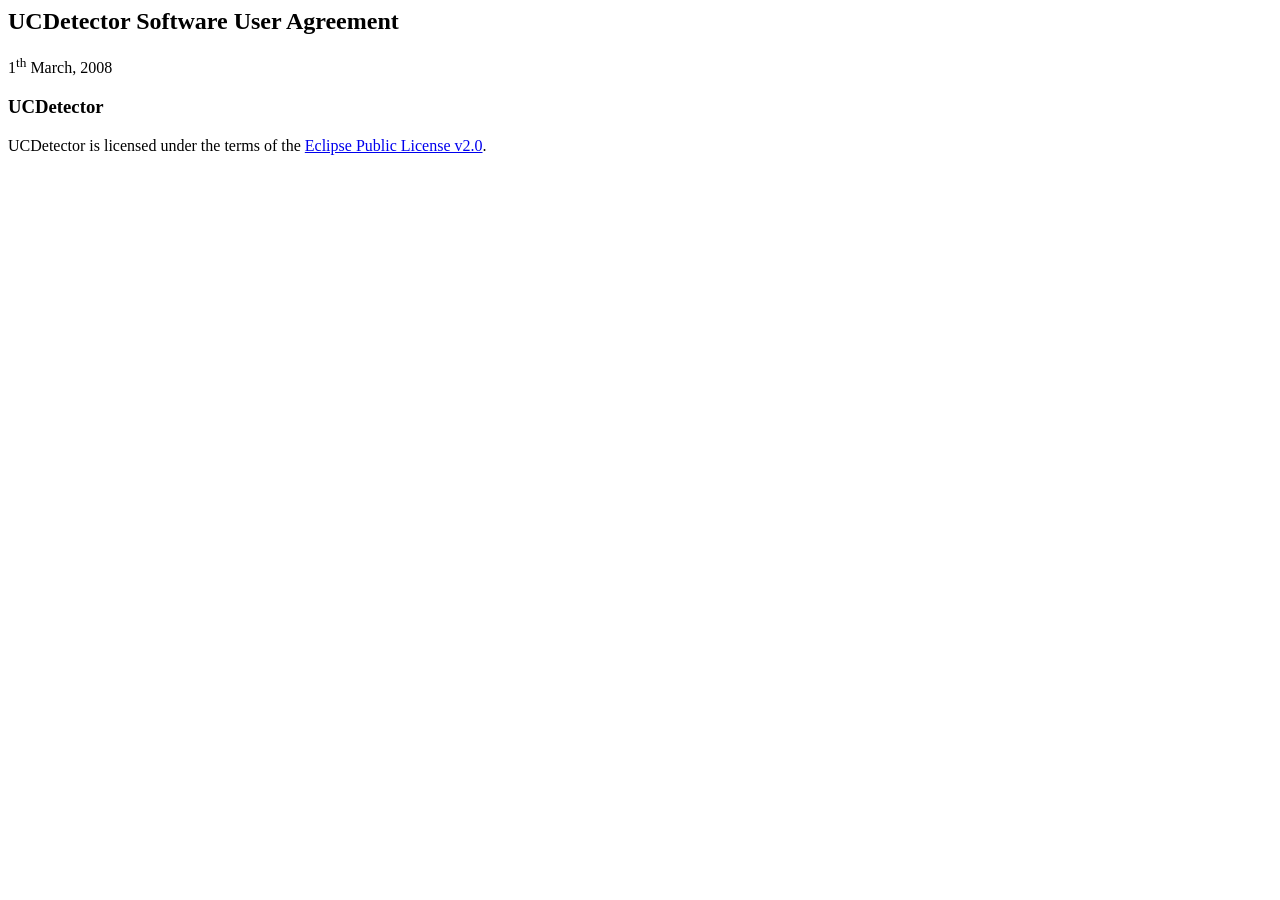
<file: features/com.tlcsdm.eclipse.ucdetector.feature/license.html>
<html>
<head>
<title>UCDetector License</title>
</head>

<body>
<h2>UCDetector Software User Agreement</h2>
<p>1<sup>th</sup> March, 2008</p>

<h3>UCDetector</h3>

<p>UCDetector is licensed under the terms of the <a href="epl-v20.html">Eclipse Public License v2.0</a>.</p>

</body>
</html>
</file>
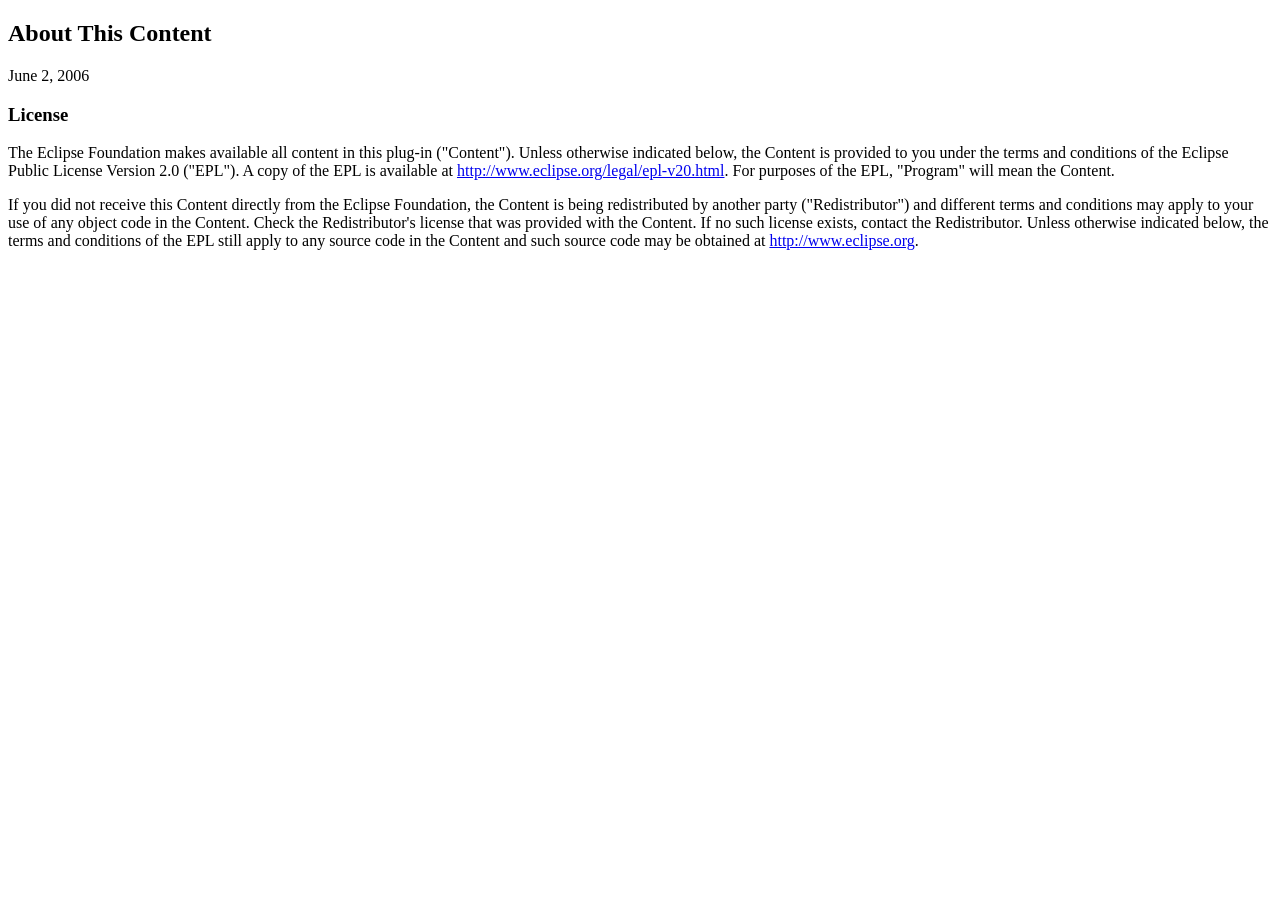
<file: plugins/com.tlcsdm.eclipse.ucdetector.additional/about.html>
<!DOCTYPE html PUBLIC "-//W3C//DTD XHTML 1.0 Strict//EN"
    "http://www.w3.org/TR/xhtml1/DTD/xhtml1-strict.dtd">
<html xmlns="http://www.w3.org/1999/xhtml">
<head>
<meta http-equiv="Content-Type" content="text/html; charset=ISO-8859-1"/>
<title>About</title>
</head>
<body lang="EN-US">
<h2>About This Content</h2>
 
<p>June 2, 2006</p>	
<h3>License</h3>

<p>The Eclipse Foundation makes available all content in this plug-in (&quot;Content&quot;).  Unless otherwise 
indicated below, the Content is provided to you under the terms and conditions of the
Eclipse Public License Version 2.0 (&quot;EPL&quot;).  A copy of the EPL is available 
at <a href="http://www.eclipse.org/legal/epl-v20.html">http://www.eclipse.org/legal/epl-v20.html</a>.
For purposes of the EPL, &quot;Program&quot; will mean the Content.</p>

<p>If you did not receive this Content directly from the Eclipse Foundation, the Content is 
being redistributed by another party (&quot;Redistributor&quot;) and different terms and conditions may
apply to your use of any object code in the Content.  Check the Redistributor's license that was 
provided with the Content.  If no such license exists, contact the Redistributor.  Unless otherwise
indicated below, the terms and conditions of the EPL still apply to any source code in the Content
and such source code may be obtained at <a href="http://www.eclipse.org">http://www.eclipse.org</a>.</p>

</body>
</html>
</file>
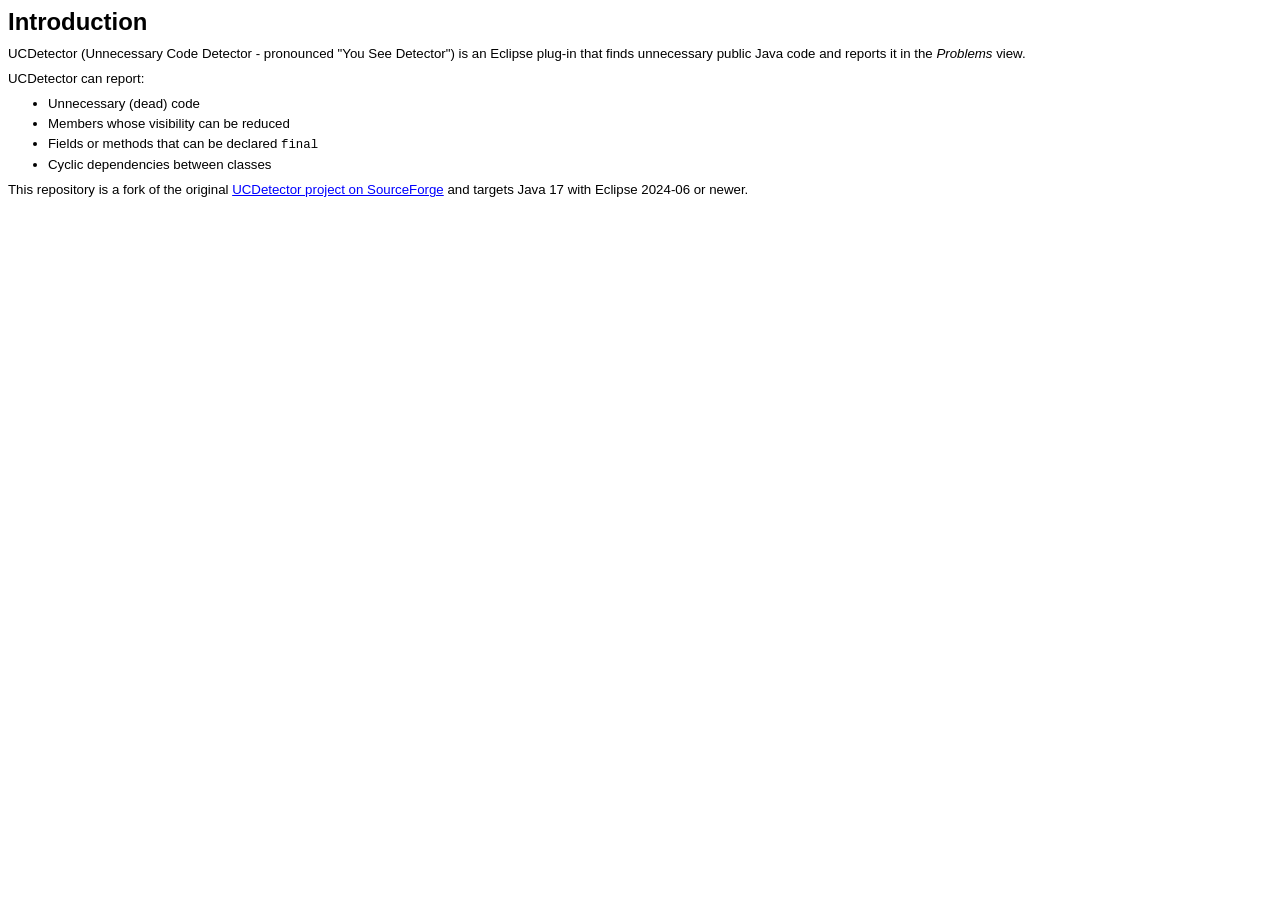
<file: plugins/com.tlcsdm.eclipse.ucdetector/help/01_introduction.html>
<html>
<head>
  <title>Tlcsdm UCDetector Plug-in - Introduction</title>
  <link rel="stylesheet" href="book.css" charset="ISO-8859-1" type="text/css"/>
</head>
<body>
  <h1>Introduction</h1>
  <p>
    UCDetector (Unnecessary Code Detector - pronounced "You See Detector") is an Eclipse plug-in
    that finds unnecessary public Java code and reports it in the <em>Problems</em> view.
  </p>
  <p>UCDetector can report:</p>
  <ul>
    <li>Unnecessary (dead) code</li>
    <li>Members whose visibility can be reduced</li>
    <li>Fields or methods that can be declared <code>final</code></li>
    <li>Cyclic dependencies between classes</li>
  </ul>
  <p>
    This repository is a fork of the original
    <a href="https://sourceforge.net/projects/ucdetector/">UCDetector project on SourceForge</a>
    and targets Java 17 with Eclipse 2024-06 or newer.
  </p>
</body>
</html>
</file>
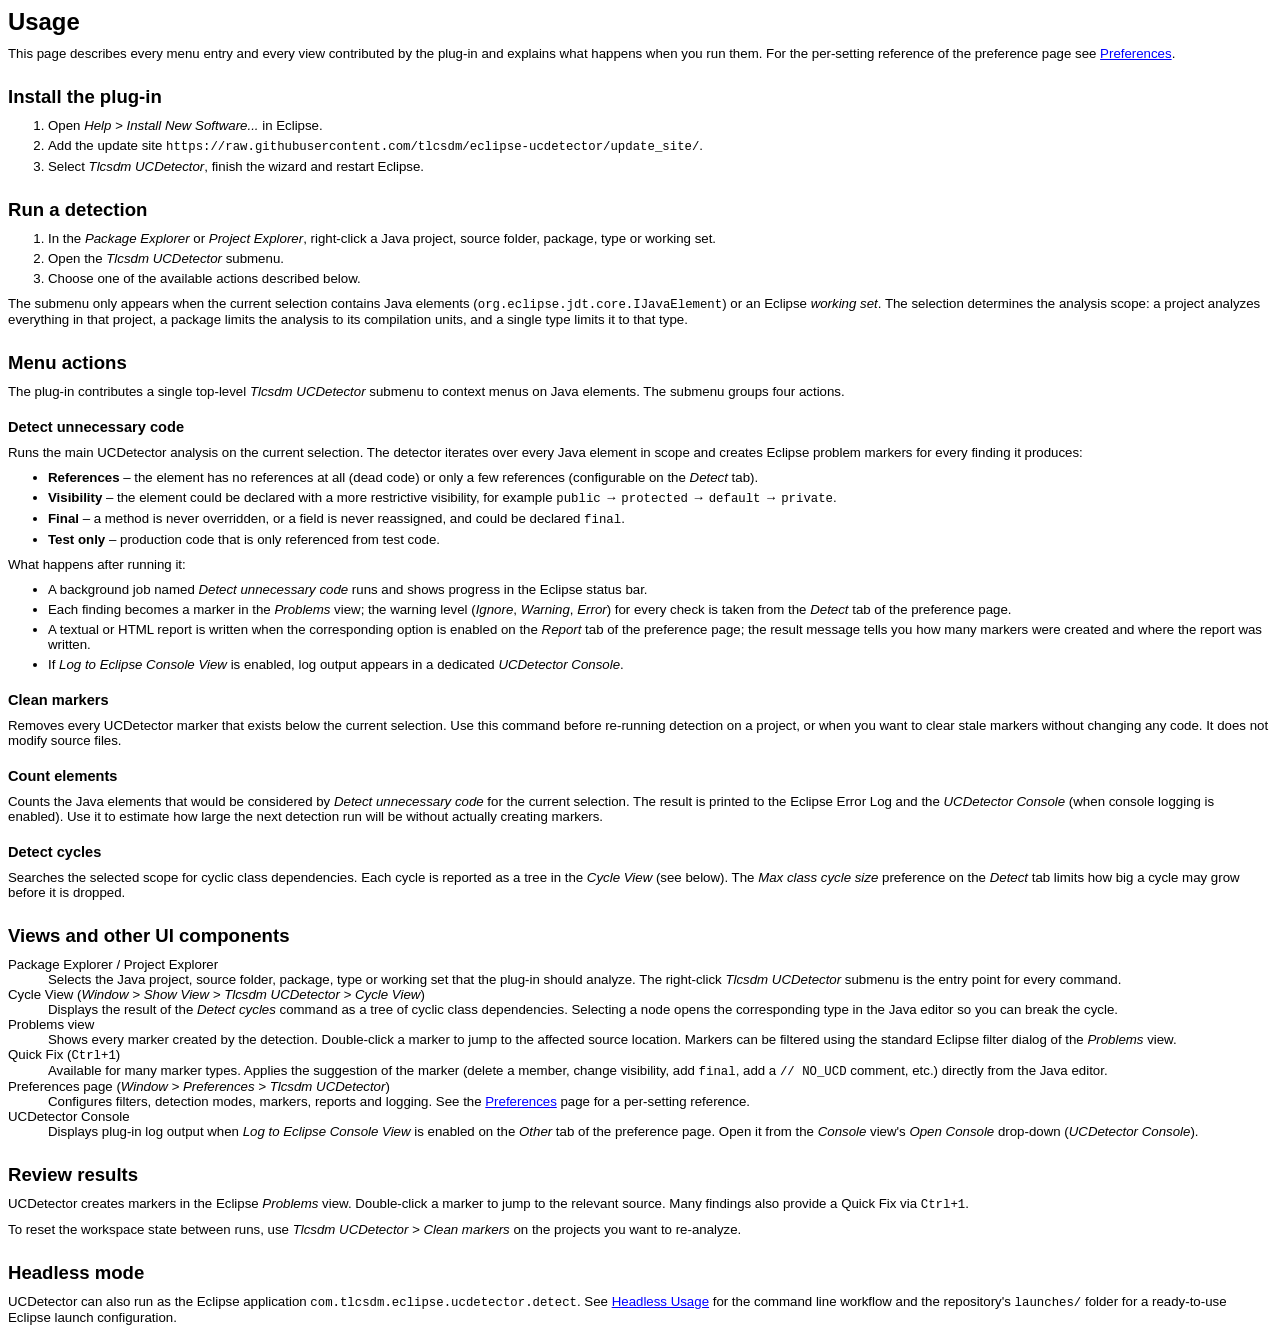
<file: plugins/com.tlcsdm.eclipse.ucdetector/help/02_usage.html>
<html>
<head>
  <title>Tlcsdm UCDetector Plug-in - Usage</title>
  <link rel="stylesheet" href="book.css" charset="ISO-8859-1" type="text/css"/>
</head>
<body>
  <h1>Usage</h1>

  <p>
    This page describes every menu entry and every view contributed by the plug-in and explains what
    happens when you run them. For the per-setting reference of the preference page see
    <a href="05_preferences.html">Preferences</a>.
  </p>

  <h2>Install the plug-in</h2>
  <ol>
    <li>Open <em>Help &gt; Install New Software...</em> in Eclipse.</li>
    <li>Add the update site <code>https://raw.githubusercontent.com/tlcsdm/eclipse-ucdetector/update_site/</code>.</li>
    <li>Select <em>Tlcsdm UCDetector</em>, finish the wizard and restart Eclipse.</li>
  </ol>

  <h2>Run a detection</h2>
  <ol>
    <li>In the <em>Package Explorer</em> or <em>Project Explorer</em>, right-click a Java project, source folder, package, type or working set.</li>
    <li>Open the <em>Tlcsdm UCDetector</em> submenu.</li>
    <li>Choose one of the available actions described below.</li>
  </ol>
  <p>
    The submenu only appears when the current selection contains Java elements
    (<code>org.eclipse.jdt.core.IJavaElement</code>) or an Eclipse <em>working set</em>. The selection
    determines the analysis scope: a project analyzes everything in that project, a package limits
    the analysis to its compilation units, and a single type limits it to that type.
  </p>

  <h2>Menu actions</h2>
  <p>
    The plug-in contributes a single top-level <em>Tlcsdm UCDetector</em> submenu to context menus on
    Java elements. The submenu groups four actions.
  </p>

  <h3>Detect unnecessary code</h3>
  <p>
    Runs the main UCDetector analysis on the current selection. The detector iterates over every
    Java element in scope and creates Eclipse problem markers for every finding it produces:
  </p>
  <ul>
    <li><strong>References</strong> &ndash; the element has no references at all (dead code) or only a
        few references (configurable on the <em>Detect</em> tab).</li>
    <li><strong>Visibility</strong> &ndash; the element could be declared with a more restrictive
        visibility, for example <code>public</code> &rarr; <code>protected</code> &rarr;
        <code>default</code> &rarr; <code>private</code>.</li>
    <li><strong>Final</strong> &ndash; a method is never overridden, or a field is never reassigned,
        and could be declared <code>final</code>.</li>
    <li><strong>Test only</strong> &ndash; production code that is only referenced from test code.</li>
  </ul>
  <p>
    What happens after running it:
  </p>
  <ul>
    <li>A background job named <em>Detect unnecessary code</em> runs and shows progress in the
        Eclipse status bar.</li>
    <li>Each finding becomes a marker in the <em>Problems</em> view; the warning level (<em>Ignore</em>,
        <em>Warning</em>, <em>Error</em>) for every check is taken from the <em>Detect</em> tab of the
        preference page.</li>
    <li>A textual or HTML report is written when the corresponding option is enabled on the
        <em>Report</em> tab of the preference page; the result message tells you how many markers were
        created and where the report was written.</li>
    <li>If <em>Log to Eclipse Console View</em> is enabled, log output appears in a dedicated
        <em>UCDetector Console</em>.</li>
  </ul>

  <h3>Clean markers</h3>
  <p>
    Removes every UCDetector marker that exists below the current selection. Use this command before
    re-running detection on a project, or when you want to clear stale markers without changing any
    code. It does not modify source files.
  </p>

  <h3>Count elements</h3>
  <p>
    Counts the Java elements that would be considered by <em>Detect unnecessary code</em> for the
    current selection. The result is printed to the Eclipse Error Log and the
    <em>UCDetector Console</em> (when console logging is enabled). Use it to estimate how large the
    next detection run will be without actually creating markers.
  </p>

  <h3>Detect cycles</h3>
  <p>
    Searches the selected scope for cyclic class dependencies. Each cycle is reported as a tree in
    the <em>Cycle View</em> (see below). The <em>Max class cycle size</em> preference on the
    <em>Detect</em> tab limits how big a cycle may grow before it is dropped.
  </p>

  <h2>Views and other UI components</h2>
  <dl>
    <dt>Package Explorer / Project Explorer</dt>
    <dd>Selects the Java project, source folder, package, type or working set that the plug-in
        should analyze. The right-click <em>Tlcsdm UCDetector</em> submenu is the entry point for
        every command.</dd>

    <dt>Cycle View (<em>Window &gt; Show View &gt; Tlcsdm UCDetector &gt; Cycle View</em>)</dt>
    <dd>Displays the result of the <em>Detect cycles</em> command as a tree of cyclic class
        dependencies. Selecting a node opens the corresponding type in the Java editor so you can
        break the cycle.</dd>

    <dt>Problems view</dt>
    <dd>Shows every marker created by the detection. Double-click a marker to jump to the affected
        source location. Markers can be filtered using the standard Eclipse filter dialog of the
        <em>Problems</em> view.</dd>

    <dt>Quick Fix (<code>Ctrl+1</code>)</dt>
    <dd>Available for many marker types. Applies the suggestion of the marker (delete a member,
        change visibility, add <code>final</code>, add a <code>// NO_UCD</code> comment, etc.)
        directly from the Java editor.</dd>

    <dt>Preferences page (<em>Window &gt; Preferences &gt; Tlcsdm UCDetector</em>)</dt>
    <dd>Configures filters, detection modes, markers, reports and logging. See the
        <a href="05_preferences.html">Preferences</a> page for a per-setting reference.</dd>

    <dt>UCDetector Console</dt>
    <dd>Displays plug-in log output when <em>Log to Eclipse Console View</em> is enabled on the
        <em>Other</em> tab of the preference page. Open it from the <em>Console</em> view's
        <em>Open Console</em> drop-down (<em>UCDetector Console</em>).</dd>
  </dl>

  <h2>Review results</h2>
  <p>
    UCDetector creates markers in the Eclipse <em>Problems</em> view. Double-click a marker to jump
    to the relevant source. Many findings also provide a Quick Fix via <code>Ctrl+1</code>.
  </p>
  <p>
    To reset the workspace state between runs, use <em>Tlcsdm UCDetector &gt; Clean markers</em> on
    the projects you want to re-analyze.
  </p>

  <h2>Headless mode</h2>
  <p>
    UCDetector can also run as the Eclipse application <code>com.tlcsdm.eclipse.ucdetector.detect</code>.
    See <a href="04_headless.html">Headless Usage</a> for the command line workflow and the repository's
    <code>launches/</code> folder for a ready-to-use Eclipse launch configuration.
  </p>
</body>
</html>
</file>
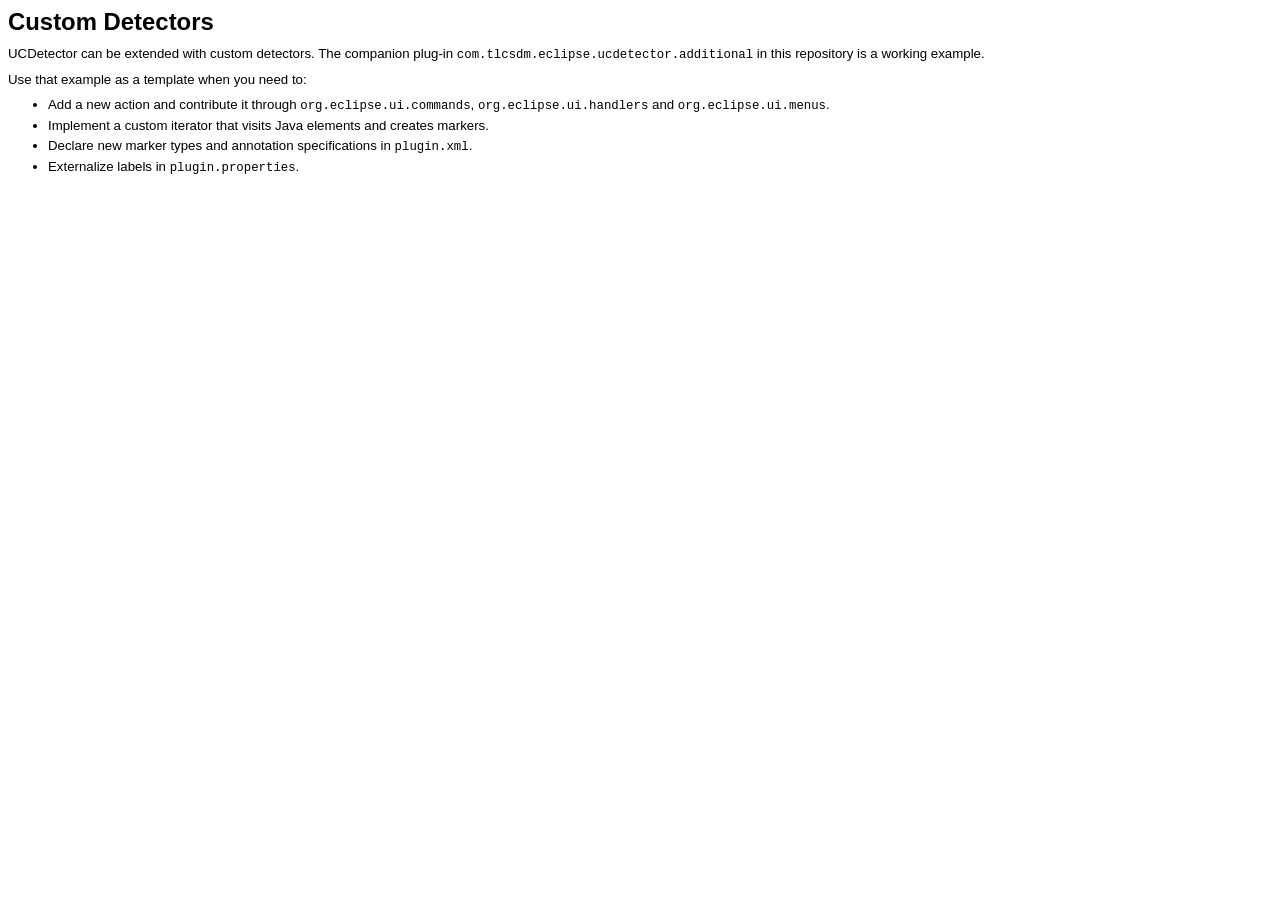
<file: plugins/com.tlcsdm.eclipse.ucdetector/help/03_custom_detectors.html>
<html>
<head>
  <title>Tlcsdm UCDetector Plug-in - Custom Detectors</title>
  <link rel="stylesheet" href="book.css" charset="ISO-8859-1" type="text/css"/>
</head>
<body>
  <h1>Custom Detectors</h1>
  <p>
    UCDetector can be extended with custom detectors. The companion plug-in
    <code>com.tlcsdm.eclipse.ucdetector.additional</code> in this repository is a working example.
  </p>
  <p>Use that example as a template when you need to:</p>
  <ul>
    <li>Add a new action and contribute it through <code>org.eclipse.ui.commands</code>, <code>org.eclipse.ui.handlers</code> and <code>org.eclipse.ui.menus</code>.</li>
    <li>Implement a custom iterator that visits Java elements and creates markers.</li>
    <li>Declare new marker types and annotation specifications in <code>plugin.xml</code>.</li>
    <li>Externalize labels in <code>plugin.properties</code>.</li>
  </ul>
</body>
</html>
</file>
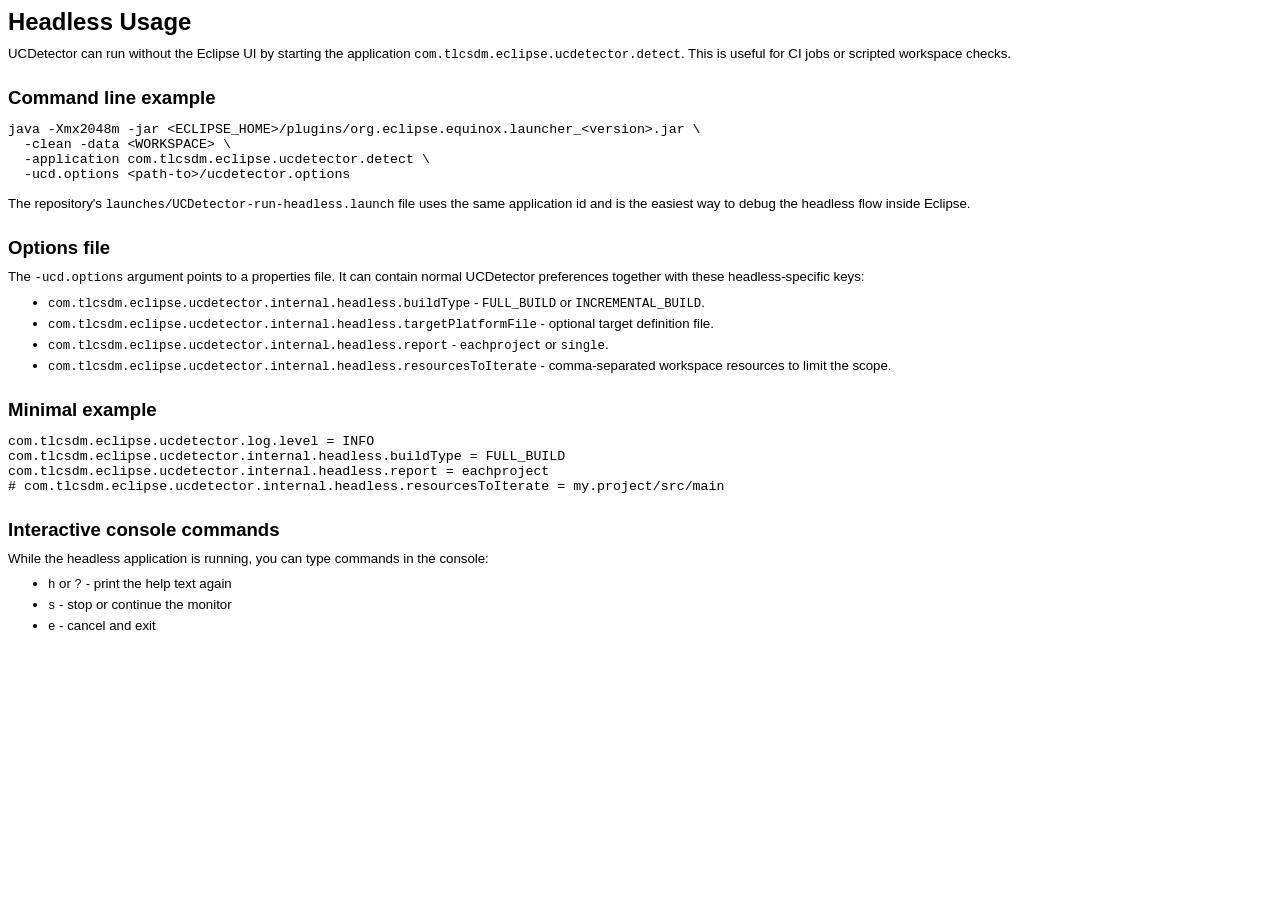
<file: plugins/com.tlcsdm.eclipse.ucdetector/help/04_headless.html>
<html>
<head>
  <title>Tlcsdm UCDetector Plug-in - Headless Usage</title>
  <link rel="stylesheet" href="book.css" charset="ISO-8859-1" type="text/css"/>
</head>
<body>
  <h1>Headless Usage</h1>

  <p>
    UCDetector can run without the Eclipse UI by starting the application
    <code>com.tlcsdm.eclipse.ucdetector.detect</code>. This is useful for CI jobs or scripted workspace checks.
  </p>

  <h2>Command line example</h2>
  <pre>java -Xmx2048m -jar &lt;ECLIPSE_HOME&gt;/plugins/org.eclipse.equinox.launcher_&lt;version&gt;.jar \
  -clean -data &lt;WORKSPACE&gt; \
  -application com.tlcsdm.eclipse.ucdetector.detect \
  -ucd.options &lt;path-to&gt;/ucdetector.options</pre>

  <p>
    The repository's <code>launches/UCDetector-run-headless.launch</code> file uses the same application id and is the easiest
    way to debug the headless flow inside Eclipse.
  </p>

  <h2>Options file</h2>
  <p>
    The <code>-ucd.options</code> argument points to a properties file. It can contain normal UCDetector preferences together
    with these headless-specific keys:
  </p>
  <ul>
    <li><code>com.tlcsdm.eclipse.ucdetector.internal.headless.buildType</code> - <code>FULL_BUILD</code> or <code>INCREMENTAL_BUILD</code>.</li>
    <li><code>com.tlcsdm.eclipse.ucdetector.internal.headless.targetPlatformFile</code> - optional target definition file.</li>
    <li><code>com.tlcsdm.eclipse.ucdetector.internal.headless.report</code> - <code>eachproject</code> or <code>single</code>.</li>
    <li><code>com.tlcsdm.eclipse.ucdetector.internal.headless.resourcesToIterate</code> - comma-separated workspace resources to limit the scope.</li>
  </ul>

  <h2>Minimal example</h2>
  <pre>com.tlcsdm.eclipse.ucdetector.log.level = INFO
com.tlcsdm.eclipse.ucdetector.internal.headless.buildType = FULL_BUILD
com.tlcsdm.eclipse.ucdetector.internal.headless.report = eachproject
# com.tlcsdm.eclipse.ucdetector.internal.headless.resourcesToIterate = my.project/src/main</pre>

  <h2>Interactive console commands</h2>
  <p>
    While the headless application is running, you can type commands in the console:
  </p>
  <ul>
    <li><code>h</code> or <code>?</code> - print the help text again</li>
    <li><code>s</code> - stop or continue the monitor</li>
    <li><code>e</code> - cancel and exit</li>
  </ul>
</body>
</html>
</file>
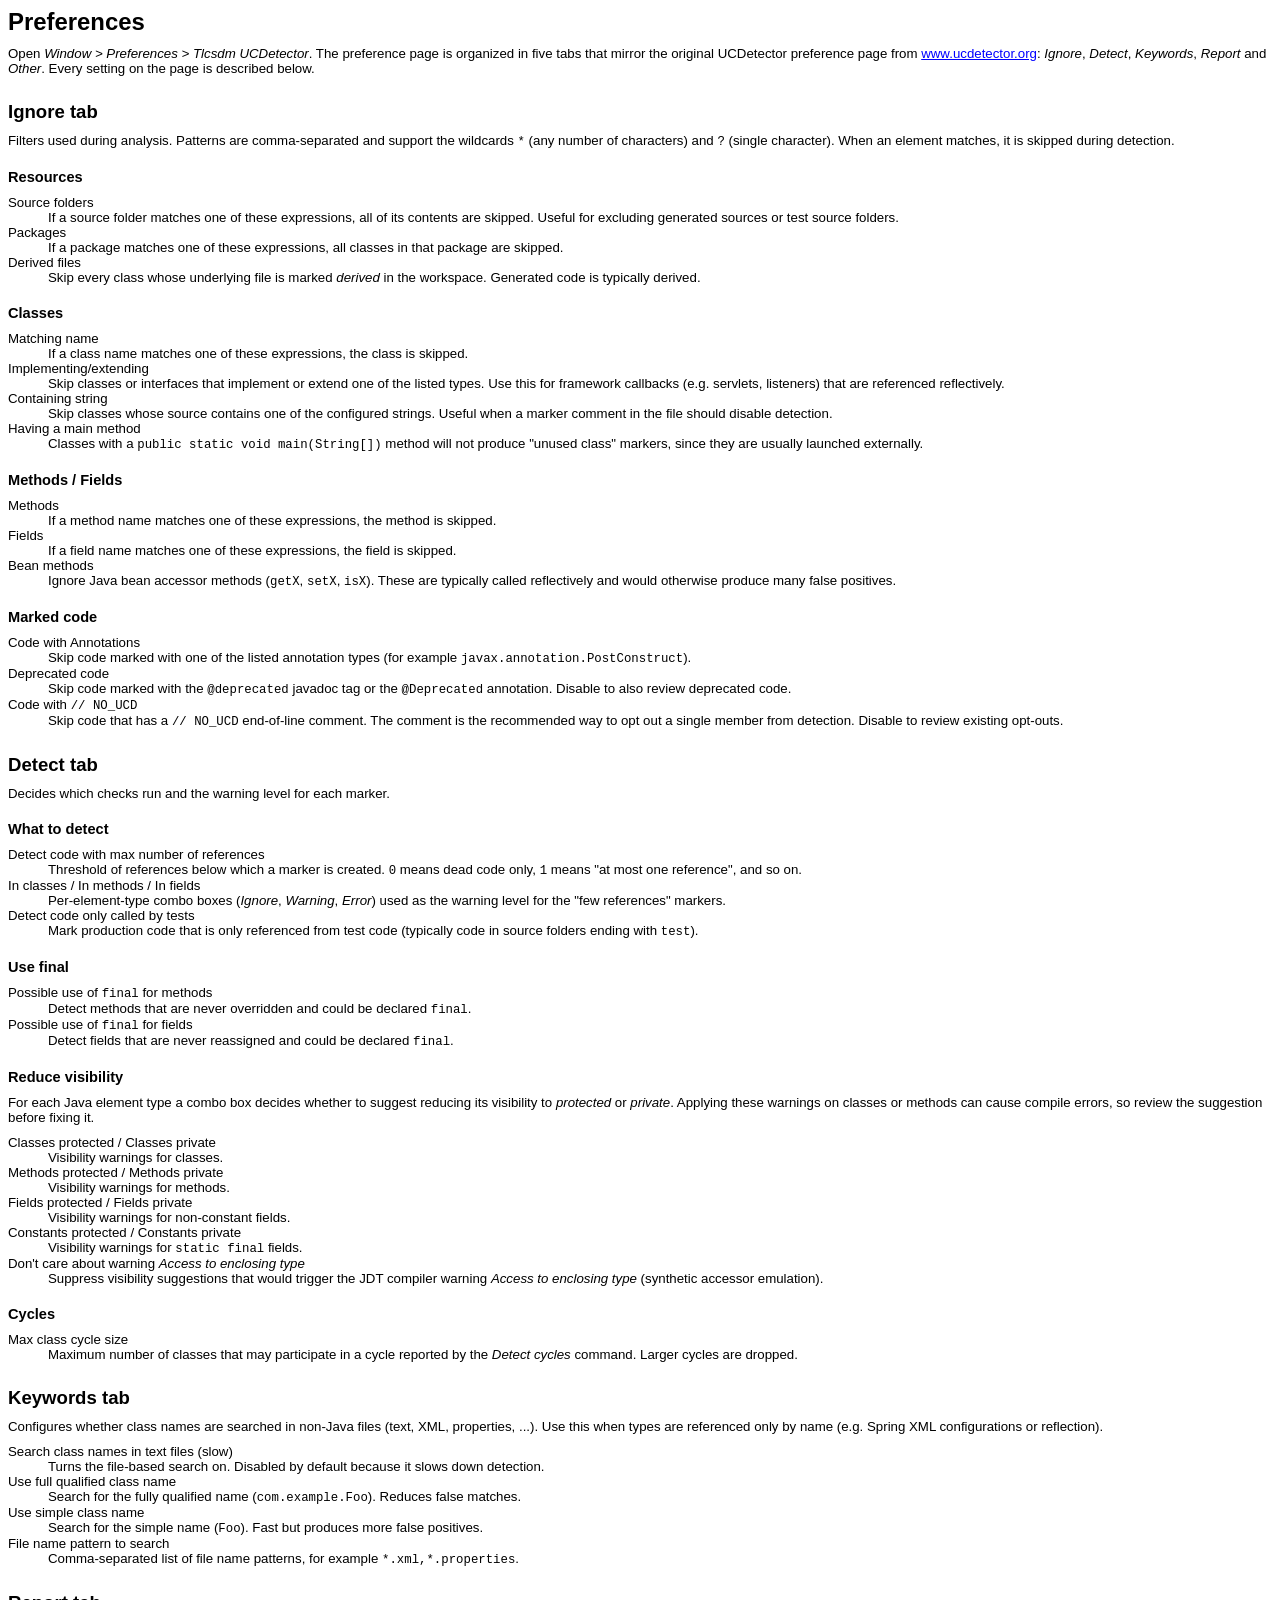
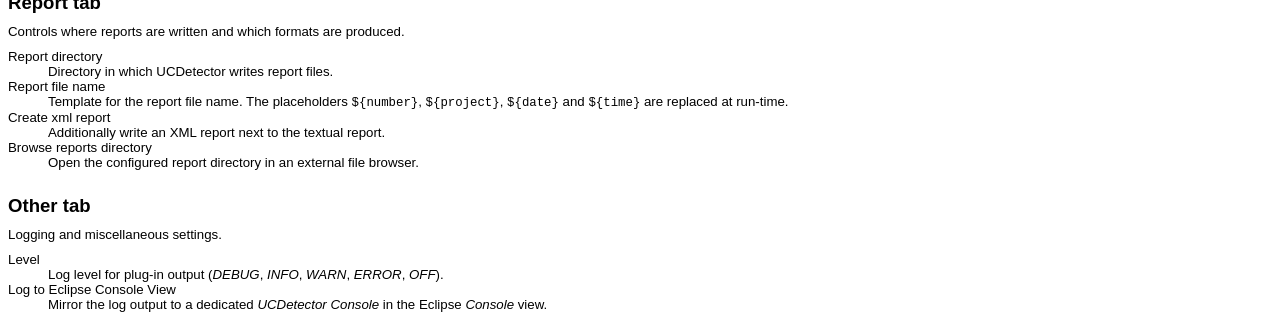
<file: plugins/com.tlcsdm.eclipse.ucdetector/help/05_preferences.html>
<html>
<head>
  <title>Tlcsdm UCDetector Plug-in - Preferences</title>
  <link rel="stylesheet" href="book.css" charset="ISO-8859-1" type="text/css"/>
</head>
<body>
  <h1>Preferences</h1>
  <p>
    Open <em>Window &gt; Preferences &gt; Tlcsdm UCDetector</em>. The preference page is organized in
    five tabs that mirror the original UCDetector preference page from
    <a href="http://www.ucdetector.org">www.ucdetector.org</a>: <em>Ignore</em>, <em>Detect</em>,
    <em>Keywords</em>, <em>Report</em> and <em>Other</em>. Every setting on the page is described
    below.
  </p>

  <h2>Ignore tab</h2>
  <p>
    Filters used during analysis. Patterns are comma-separated and support the wildcards <code>*</code>
    (any number of characters) and <code>?</code> (single character). When an element matches, it is
    skipped during detection.
  </p>

  <h3>Resources</h3>
  <dl>
    <dt>Source folders</dt>
    <dd>If a source folder matches one of these expressions, all of its contents are skipped.
        Useful for excluding generated sources or test source folders.</dd>
    <dt>Packages</dt>
    <dd>If a package matches one of these expressions, all classes in that package are skipped.</dd>
    <dt>Derived files</dt>
    <dd>Skip every class whose underlying file is marked <em>derived</em> in the workspace.
        Generated code is typically derived.</dd>
  </dl>

  <h3>Classes</h3>
  <dl>
    <dt>Matching name</dt>
    <dd>If a class name matches one of these expressions, the class is skipped.</dd>
    <dt>Implementing/extending</dt>
    <dd>Skip classes or interfaces that implement or extend one of the listed types. Use this for
        framework callbacks (e.g. servlets, listeners) that are referenced reflectively.</dd>
    <dt>Containing string</dt>
    <dd>Skip classes whose source contains one of the configured strings. Useful when a marker
        comment in the file should disable detection.</dd>
    <dt>Having a main method</dt>
    <dd>Classes with a <code>public static void main(String[])</code> method will not produce
        &quot;unused class&quot; markers, since they are usually launched externally.</dd>
  </dl>

  <h3>Methods / Fields</h3>
  <dl>
    <dt>Methods</dt>
    <dd>If a method name matches one of these expressions, the method is skipped.</dd>
    <dt>Fields</dt>
    <dd>If a field name matches one of these expressions, the field is skipped.</dd>
    <dt>Bean methods</dt>
    <dd>Ignore Java bean accessor methods (<code>getX</code>, <code>setX</code>, <code>isX</code>).
        These are typically called reflectively and would otherwise produce many false positives.</dd>
  </dl>

  <h3>Marked code</h3>
  <dl>
    <dt>Code with Annotations</dt>
    <dd>Skip code marked with one of the listed annotation types (for example
        <code>javax.annotation.PostConstruct</code>).</dd>
    <dt>Deprecated code</dt>
    <dd>Skip code marked with the <code>@deprecated</code> javadoc tag or the
        <code>@Deprecated</code> annotation. Disable to also review deprecated code.</dd>
    <dt>Code with <code>// NO_UCD</code></dt>
    <dd>Skip code that has a <code>// NO_UCD</code> end-of-line comment. The comment is the
        recommended way to opt out a single member from detection. Disable to review existing
        opt-outs.</dd>
  </dl>

  <h2>Detect tab</h2>
  <p>
    Decides which checks run and the warning level for each marker.
  </p>

  <h3>What to detect</h3>
  <dl>
    <dt>Detect code with max number of references</dt>
    <dd>Threshold of references below which a marker is created. <code>0</code> means dead code
        only, <code>1</code> means &quot;at most one reference&quot;, and so on.</dd>
    <dt>In classes / In methods / In fields</dt>
    <dd>Per-element-type combo boxes (<em>Ignore</em>, <em>Warning</em>, <em>Error</em>) used as
        the warning level for the &quot;few references&quot; markers.</dd>
    <dt>Detect code only called by tests</dt>
    <dd>Mark production code that is only referenced from test code (typically code in source
        folders ending with <code>test</code>).</dd>
  </dl>

  <h3>Use final</h3>
  <dl>
    <dt>Possible use of <code>final</code> for methods</dt>
    <dd>Detect methods that are never overridden and could be declared <code>final</code>.</dd>
    <dt>Possible use of <code>final</code> for fields</dt>
    <dd>Detect fields that are never reassigned and could be declared <code>final</code>.</dd>
  </dl>

  <h3>Reduce visibility</h3>
  <p>
    For each Java element type a combo box decides whether to suggest reducing its visibility to
    <em>protected</em> or <em>private</em>. Applying these warnings on classes or methods can cause
    compile errors, so review the suggestion before fixing it.
  </p>
  <dl>
    <dt>Classes protected / Classes private</dt>
    <dd>Visibility warnings for classes.</dd>
    <dt>Methods protected / Methods private</dt>
    <dd>Visibility warnings for methods.</dd>
    <dt>Fields protected / Fields private</dt>
    <dd>Visibility warnings for non-constant fields.</dd>
    <dt>Constants protected / Constants private</dt>
    <dd>Visibility warnings for <code>static final</code> fields.</dd>
    <dt>Don't care about warning <em>Access to enclosing type</em></dt>
    <dd>Suppress visibility suggestions that would trigger the JDT compiler warning
        <em>Access to enclosing type</em> (synthetic accessor emulation).</dd>
  </dl>

  <h3>Cycles</h3>
  <dl>
    <dt>Max class cycle size</dt>
    <dd>Maximum number of classes that may participate in a cycle reported by the
        <em>Detect cycles</em> command. Larger cycles are dropped.</dd>
  </dl>

  <h2>Keywords tab</h2>
  <p>
    Configures whether class names are searched in non-Java files (text, XML, properties, ...). Use
    this when types are referenced only by name (e.g. Spring XML configurations or reflection).
  </p>
  <dl>
    <dt>Search class names in text files (slow)</dt>
    <dd>Turns the file-based search on. Disabled by default because it slows down detection.</dd>
    <dt>Use full qualified class name</dt>
    <dd>Search for the fully qualified name (<code>com.example.Foo</code>). Reduces false matches.</dd>
    <dt>Use simple class name</dt>
    <dd>Search for the simple name (<code>Foo</code>). Fast but produces more false positives.</dd>
    <dt>File name pattern to search</dt>
    <dd>Comma-separated list of file name patterns, for example <code>*.xml,*.properties</code>.</dd>
  </dl>

  <h2>Report tab</h2>
  <p>
    Controls where reports are written and which formats are produced.
  </p>
  <dl>
    <dt>Report directory</dt>
    <dd>Directory in which UCDetector writes report files.</dd>
    <dt>Report file name</dt>
    <dd>Template for the report file name. The placeholders <code>${number}</code>,
        <code>${project}</code>, <code>${date}</code> and <code>${time}</code> are replaced at
        run-time.</dd>
    <dt>Create xml report</dt>
    <dd>Additionally write an XML report next to the textual report.</dd>
    <dt>Browse reports directory</dt>
    <dd>Open the configured report directory in an external file browser.</dd>
  </dl>

  <h2>Other tab</h2>
  <p>
    Logging and miscellaneous settings.
  </p>
  <dl>
    <dt>Level</dt>
    <dd>Log level for plug-in output (<em>DEBUG</em>, <em>INFO</em>, <em>WARN</em>, <em>ERROR</em>,
        <em>OFF</em>).</dd>
    <dt>Log to Eclipse Console View</dt>
    <dd>Mirror the log output to a dedicated <em>UCDetector Console</em> in the Eclipse
        <em>Console</em> view.</dd>
  </dl>
</body>
</html>
</file>
<file: plugins/com.tlcsdm.eclipse.ucdetector/help/book.css>
body, html { border: 0px }
body, h1, h2, h3, h4, h5, h6, p, table, td, caption, th, ul, ol, dl, li, dd, dt {font-family: Arial, Helvetica, sans-serif; color: #000000}
pre, code { font-family: "Courier New", Courier, monospace;}
body { font-size: 83%; background: #FFFFFF; margin-bottom: 1em }
h1 { font-size: 180%; margin-top: 5px; margin-bottom: 1px }
h2 { font-size: 140%; margin-top: 25px; margin-bottom: 3px }
h3 { font-size: 110%; margin-top: 20px; margin-bottom: 3px }
p { margin-top: 10px; margin-bottom: 10px }
code { font-size: 93%; }
a:link { color: #0000FF }
a:hover { color: #000080 }
a:visited { text-decoration: underline }
ul, ol, dl { margin-top: 10px; margin-bottom: 10px; }
li { margin-top: 5px; margin-bottom: 5px; }
</file>
